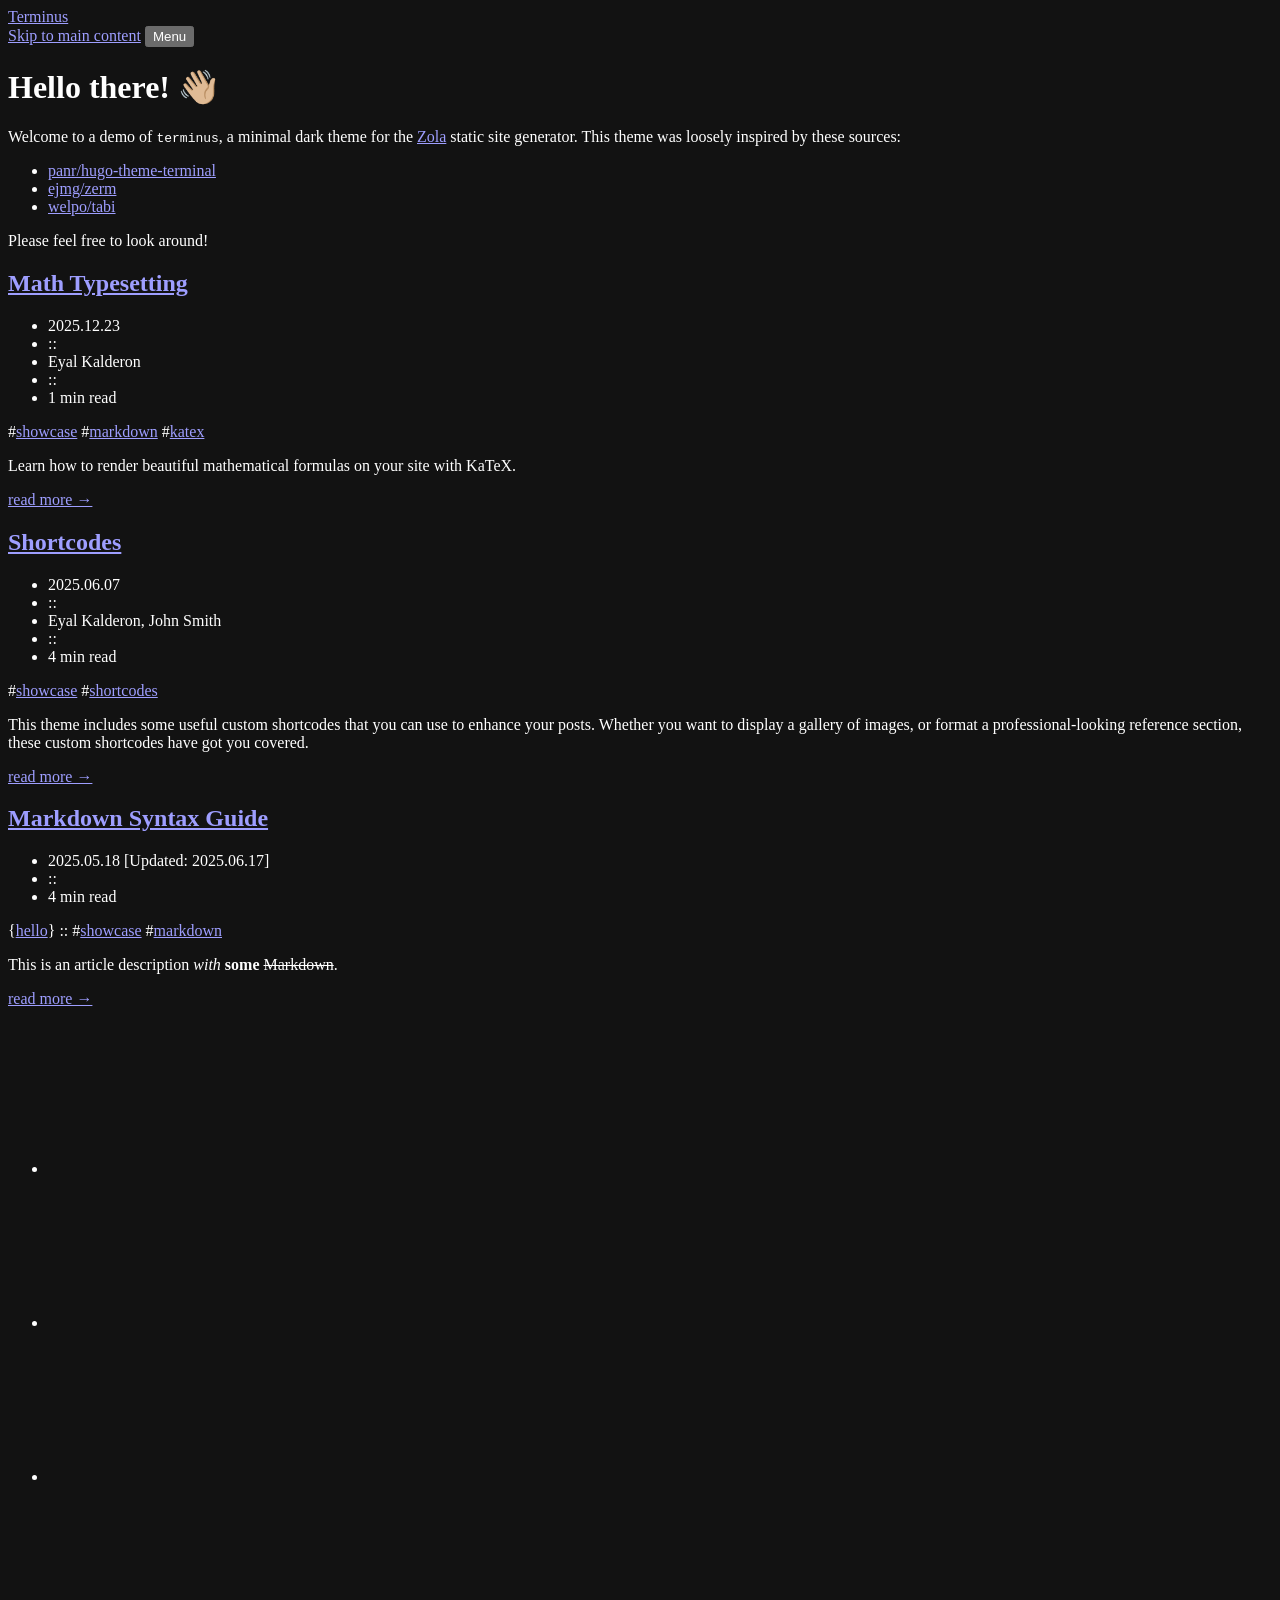
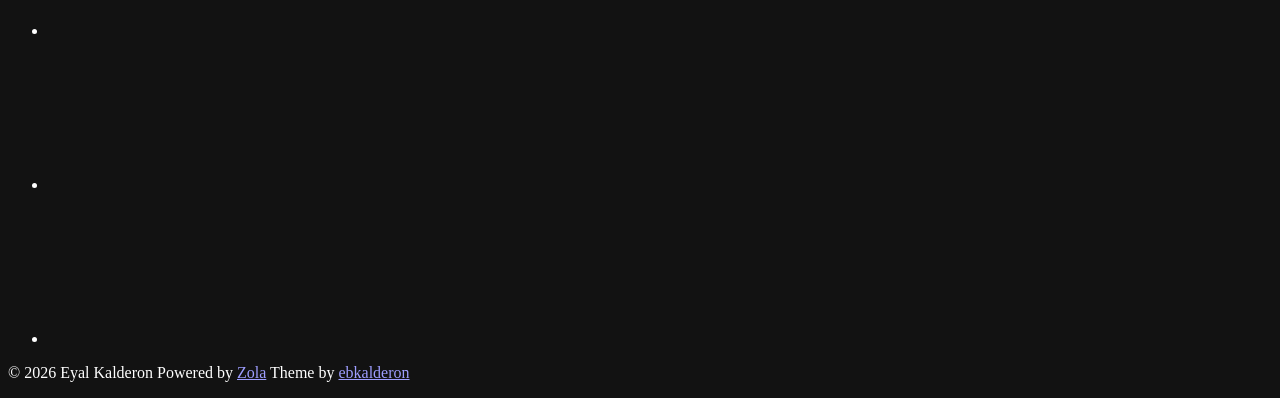
<file: index.html>
<!doctype html>
<html lang="en">

<head>
    <meta charset="utf-8">
    <meta name="viewport" content="width=device-width, initial-scale=1">
    <meta http-equiv="Content-Security-Policy" content="default-src 'self'; img-src 'self' data:; style-src-attr 'unsafe-inline'; base-uri 'self'; connect-src 'self' cloudflareinsights.com; form-action 'self'; script-src 'self' static.cloudflareinsights.com 'sha512-8DS7rgIrAmghBFwoOTujcf6D9rXvH8xm8JQ1Ja01h9QX8EzXldiszufYa4IFfKdLUKTTrnSFXLDkUEOTrZQ8Qg=='">

    <title>Terminus</title>

    <link rel="preload" href="https://eyalkalderon.com/terminus/fonts/FiraCode-Regular.woff2" as="font" type="font/woff2" crossorigin="anonymous">
    <link rel="preload" href="https://eyalkalderon.com/terminus/fonts/FiraCode-Bold.woff2" as="font" type="font/woff2" crossorigin="anonymous">
    <link rel="stylesheet" href="https://eyalkalderon.com/terminus/css/style.css?h=56140d81a83dfdf8626c">
    <link rel="icon" href="data:image/svg+xml,<svg xmlns='http://www.w3.org/2000/svg' viewBox='0 0 100 100'><text y='.9em' font-size='90'>👨‍💻</text></svg>">
    <script src="https://eyalkalderon.com/terminus/js/auto-close-popover-on-resize.js?h=4ef87d6fc7b98b22e044" defer></script>

    <link rel="canonical" href="https://eyalkalderon.com/terminus/">
    <link rel="alternate" type="application/atom+xml" href="https://eyalkalderon.com/terminus/atom.xml" title="Terminus">
    
    <meta name="description" content="Demo website for the Terminus theme for Zola">
    <meta name="robots" content="index, follow">
    <meta name="theme-color" content="#211f1a">
    <meta name="color-scheme" content="dark">

    <meta property="og:title" content="Terminus">
    <meta property="og:type" content="website">
    <meta property="og:url" content="https://eyalkalderon.com/terminus/">
    <meta property="og:description" content="Demo website for the Terminus theme for Zola">
    <meta property="og:site_name" content="Terminus">
    <meta property="og:updated_time" content="2026-05-26T20:52:33.777182562+00:00">
    <meta name="fediverse:creator" content="@ebkalderon@hachyderm.io">
</head>

<body class="layout-center" data-theme="terminus">
    <header class="header">
        <div class="header-container">
            <span class="header-logo-container">
                <a href="https://eyalkalderon.com/terminus">
                    <span class="logo">Terminus</span>
                </a>
            </span>
        </div>
        <nav class="main-menu" aria-label="Main Menu">
            <a class="skip-to-content" href="#main">Skip to main content</a>
            <button class="main-menu-dropdown-button" popovertarget="nav-menu">Menu</button>
            <ul id="nav-menu" class="main-menu-items" aria-label="Site Navigation" popover>
                <li><a href="https://eyalkalderon.com/terminus/blog/">blog</a></li>
                <li><a href="https://eyalkalderon.com/terminus/archive/">archive</a></li>
                <li><a href="https://eyalkalderon.com/terminus/tags/">tags</a></li>
                <li><a href="https://eyalkalderon.com/terminus/projects/">projects</a></li>
                <li><a href="https://github.com/ebkalderon/terminus" target="_blank">github</a></li>
            </ul>
        </nav>
    </header>
    <main id="main">
        <header class="content framed">
            <h1 id="hello-there-wave">Hello there! 👋🏼</h1>
            <p>Welcome to a demo of <code>terminus</code>, a minimal dark theme for the
            <a rel="external" href="https://www.getzola.org/">Zola</a> static site generator. This theme was loosely
            inspired by these sources:</p>
            <ul>
            <li><a rel="external" href="https://github.com/panr/hugo-theme-terminal">panr/hugo-theme-terminal</a></li>
            <li><a rel="external" href="https://github.com/ejmg/zerm">ejmg/zerm</a></li>
            <li><a rel="external" href="https://github.com/welpo/tabi">welpo/tabi</a></li>
            </ul>
            <p>Please feel free to look around!</p>
        </header>
        <article class="post">
            <header>
                <h2 class="post-title">
                    <a href="https://eyalkalderon.com/terminus/blog/math-typesetting/">Math Typesetting</a>
                </h2>
                <ul class="post-meta hidden">
                    <li title="Published on 2025-12-23"><time datetime="2025-12-23">2025.12.23</time></li>
                    <li role="separator" aria-hidden="true">::</li>
                    <li title="Authors">Eyal Kalderon</li>
                    <li role="separator" aria-hidden="true">::</li>
                    <li title="180 words"><time datetime="PT1M">1 min</time> read</li>
                </ul>
                <div class="post-tags">
                    <span>#<a href="https://eyalkalderon.com/terminus/tags/showcase/">showcase</a></span>
                    <span>#<a href="https://eyalkalderon.com/terminus/tags/markdown/">markdown</a></span>
                    <span>#<a href="https://eyalkalderon.com/terminus/tags/katex/">katex</a></span>
                </div>
            </header>
            <p>Learn how to render beautiful mathematical formulas on your site with KaTeX.</p>
            <a class="read-more" href="https://eyalkalderon.com/terminus/blog/math-typesetting/" aria-label="Read more about Math Typesetting">read more →</a>
        </article>
        <article class="post">
            <header>
                <h2 class="post-title">
                    <a href="https://eyalkalderon.com/terminus/blog/shortcodes/">Shortcodes</a>
                </h2>
                <ul class="post-meta hidden">
                    <li title="Published on 2025-06-07"><time datetime="2025-06-07">2025.06.07</time></li>
                    <li role="separator" aria-hidden="true">::</li>
                    <li title="Authors">Eyal Kalderon, John Smith</li>
                    <li role="separator" aria-hidden="true">::</li>
                    <li title="762 words"><time datetime="PT4M">4 min</time> read</li>
                </ul>
                <div class="post-tags">
                    <span>#<a href="https://eyalkalderon.com/terminus/tags/showcase/">showcase</a></span>
                    <span>#<a href="https://eyalkalderon.com/terminus/tags/shortcodes/">shortcodes</a></span>
                </div>
            </header>
            <p>This theme includes some useful custom shortcodes that you can use to enhance
        your posts. Whether you want to display a gallery of images, or format a
        professional-looking reference section, these custom shortcodes have got you
        covered.</p>
            <a class="read-more" href="https://eyalkalderon.com/terminus/blog/shortcodes/#continue-reading" aria-label="Read more about Shortcodes">read more →</a>
        </article>
        <article class="post">
            <header>
                <h2 class="post-title">
                    <a href="https://eyalkalderon.com/terminus/blog/markdown/">Markdown Syntax Guide</a>
                </h2>
                <ul class="post-meta hidden">
                    <li title="Published on 2025-05-18, last updated 2025-06-17"><time datetime="2025-05-18">2025.05.18</time>&nbsp;[Updated: <time datetime="2025-06-17">2025.06.17</time>]</li>
                    <li role="separator" aria-hidden="true">::</li>
                    <li title="607 words"><time datetime="PT4M">4 min</time> read</li>
                </ul>
                <div class="post-tags">
                    <span>&lbrace;<a href="https://eyalkalderon.com/terminus/categories/hello/">hello</a>&rbrace;</span>
                    <span role="separator">::</span>
                    <span>#<a href="https://eyalkalderon.com/terminus/tags/showcase/">showcase</a></span>
                    <span>#<a href="https://eyalkalderon.com/terminus/tags/markdown/">markdown</a></span>
                </div>
            </header>
            <p>This is an article description <em>with</em> <strong>some</strong> <del>Markdown</del>.</p>
            <a class="read-more" href="https://eyalkalderon.com/terminus/blog/markdown/" aria-label="Read more about Markdown Syntax Guide">read more →</a>
        </article>
    </main>
    <footer class="footer">
        <address class="socials">
            <ul>
                <li>
                    <a class="social-link" href="https://eyalkalderon.com/terminus/atom.xml" title="atom feed">
                        <svg role="img" aria-label="atom feed">
                            <use href="https://eyalkalderon.com/terminus/images/social_icons/rss.svg#icon" aria-hidden="true" />
                        </svg>
                    </a>
                </li>
                <li>
                    <a class="social-link" rel="me" href="mailto:hello@example.com" title="email">
                        <svg role="img" aria-label="email">
                            <use href="https://eyalkalderon.com/terminus/images/social_icons/email.svg#icon" aria-hidden="true" />
                        </svg>
                    </a>
                </li>
                <li>
                    <a class="social-link" rel="me" href="https://github.com/ebkalderon" title="github">
                        <svg role="img" aria-label="github">
                            <use href="https://eyalkalderon.com/terminus/images/social_icons/github.svg#icon" aria-hidden="true" />
                        </svg>
                    </a>
                </li>
                <li>
                    <a class="social-link" rel="me" href="https://www.linkedin.com/in/ebkalderon" title="linkedin">
                        <svg role="img" aria-label="linkedin">
                            <use href="https://eyalkalderon.com/terminus/images/social_icons/linkedin.svg#icon" aria-hidden="true" />
                        </svg>
                    </a>
                </li>
                <li>
                    <a class="social-link" rel="me" href="https://hachyderm.io/@ebkalderon" title="mastodon">
                        <svg role="img" aria-label="mastodon">
                            <use href="https://eyalkalderon.com/terminus/images/social_icons/mastodon.svg#icon" aria-hidden="true" />
                        </svg>
                    </a>
                </li>
                <li>
                    <a class="social-link" rel="me" href="https://keyoxide.org/d5ad5bd47835b0f0b0c3046c00ab4c0942dcba25" title="keyoxide">
                        <svg role="img" aria-label="keyoxide">
                            <use href="https://eyalkalderon.com/terminus/images/social_icons/keyoxide.svg#icon" aria-hidden="true" />
                        </svg>
                    </a>
                </li>
            </ul>
        </address>
        <p class="copyright">
            <span>© <time>2026</time> Eyal Kalderon</span>
            <span>Powered by <a href="https://www.getzola.org">Zola</a></span>
            <span>Theme by <a href="https://eyalkalderon.com">ebkalderon</a></span>
        </p>
    </footer>
</body>

</html>
</file>
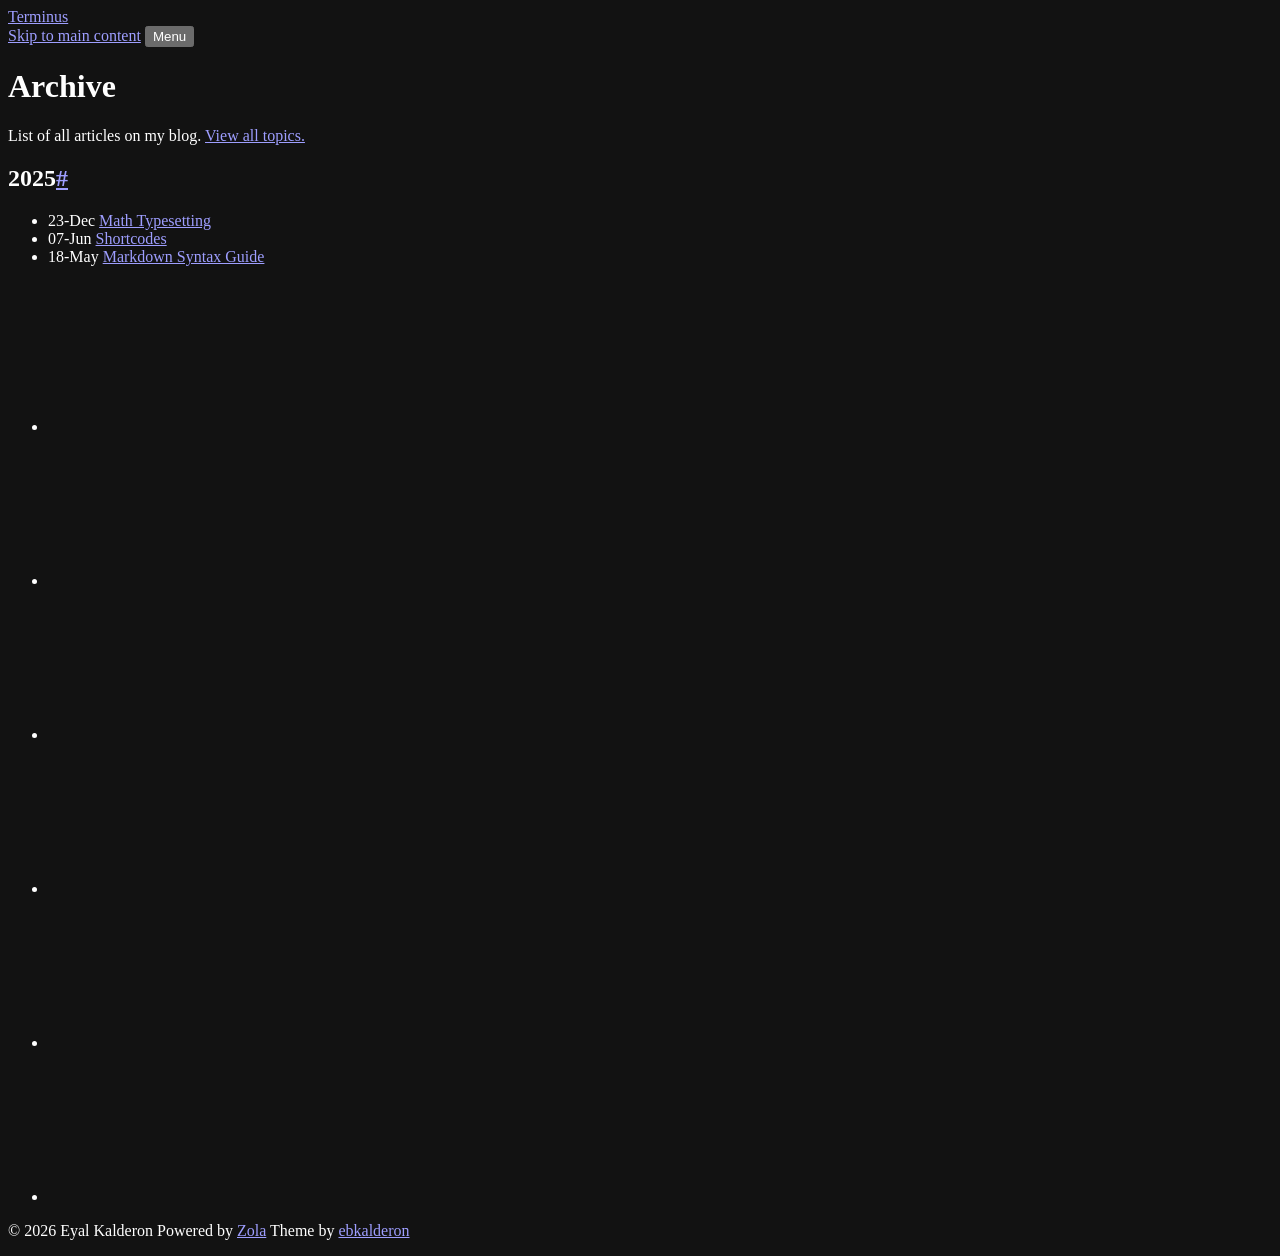
<file: archive/index.html>
<!doctype html>
<html lang="en">

<head>
    <meta charset="utf-8">
    <meta name="viewport" content="width=device-width, initial-scale=1">
    <meta http-equiv="Content-Security-Policy" content="default-src 'self'; img-src 'self' data:; style-src-attr 'unsafe-inline'; base-uri 'self'; connect-src 'self' cloudflareinsights.com; form-action 'self'; script-src 'self' static.cloudflareinsights.com 'sha512-8DS7rgIrAmghBFwoOTujcf6D9rXvH8xm8JQ1Ja01h9QX8EzXldiszufYa4IFfKdLUKTTrnSFXLDkUEOTrZQ8Qg=='">

    <title>Archive | Terminus</title>

    <link rel="preload" href="https://eyalkalderon.com/terminus/fonts/FiraCode-Regular.woff2" as="font" type="font/woff2" crossorigin="anonymous">
    <link rel="preload" href="https://eyalkalderon.com/terminus/fonts/FiraCode-Bold.woff2" as="font" type="font/woff2" crossorigin="anonymous">
    <link rel="stylesheet" href="https://eyalkalderon.com/terminus/css/style.css?h=56140d81a83dfdf8626c">
    <link rel="icon" href="data:image/svg+xml,<svg xmlns='http://www.w3.org/2000/svg' viewBox='0 0 100 100'><text y='.9em' font-size='90'>👨‍💻</text></svg>">
    <script src="https://eyalkalderon.com/terminus/js/auto-close-popover-on-resize.js?h=4ef87d6fc7b98b22e044" defer></script>

    <link rel="canonical" href="https://eyalkalderon.com/terminus/archive/">
    <link rel="alternate" type="application/atom+xml" href="https://eyalkalderon.com/terminus/atom.xml" title="Terminus">
    
    <meta name="description" content="Demo website for the Terminus theme for Zola">
    <meta name="robots" content="index, follow">
    <meta name="theme-color" content="#211f1a">
    <meta name="color-scheme" content="dark">

    <meta property="og:title" content="Archive">
    <meta property="og:type" content="website">
    <meta property="og:url" content="https://eyalkalderon.com/terminus/archive/">
    <meta property="og:description" content="Demo website for the Terminus theme for Zola">
    <meta property="og:site_name" content="Terminus">
    <meta property="og:updated_time" content="2026-05-26T20:52:33.777182562+00:00">
    <meta name="fediverse:creator" content="@ebkalderon@hachyderm.io">
</head>

<body class="layout-center" data-theme="terminus">
    <header class="header">
        <div class="header-container">
            <span class="header-logo-container">
                <a href="https://eyalkalderon.com/terminus">
                    <span class="logo">Terminus</span>
                </a>
            </span>
        </div>
        <nav class="main-menu" aria-label="Main Menu">
            <a class="skip-to-content" href="#main">Skip to main content</a>
            <button class="main-menu-dropdown-button" popovertarget="nav-menu">Menu</button>
            <ul id="nav-menu" class="main-menu-items" aria-label="Site Navigation" popover>
                <li><a href="https://eyalkalderon.com/terminus/blog/">blog</a></li>
                <li><a href="https://eyalkalderon.com/terminus/archive/">archive</a></li>
                <li><a href="https://eyalkalderon.com/terminus/tags/">tags</a></li>
                <li><a href="https://eyalkalderon.com/terminus/projects/">projects</a></li>
                <li><a href="https://github.com/ebkalderon/terminus" target="_blank">github</a></li>
            </ul>
        </nav>
    </header>
    <main id="main">
        <header class="content">
            <h1 id="archive">Archive</h1>
            <p>List of all articles on my blog. <a href="/terminus/categories/">View all topics.</a></p>
        </header>
        <section class="archive-year">
            <h2 id="2025"><time>2025</time><a class="post-anchor" href="#2025" aria-label="Posts from 2025"><span aria-hidden="true">#</span></a></h2>
            <ul>
                <li>
                    <time datetime="2025-12-23" title="Published on 2025-12-23">23-Dec</time>
                    <a href="https://eyalkalderon.com/terminus/blog/math-typesetting/">Math Typesetting</a>
                </li>
                <li>
                    <time datetime="2025-06-07" title="Published on 2025-06-07">07-Jun</time>
                    <a href="https://eyalkalderon.com/terminus/blog/shortcodes/">Shortcodes</a>
                </li>
                <li>
                    <time datetime="2025-05-18" title="Published on 2025-05-18, last updated 2025-06-17">18-May</time>
                    <a href="https://eyalkalderon.com/terminus/blog/markdown/">Markdown Syntax Guide</a>
                </li>
            </ul>
        </section>
    </main>
    <footer class="footer">
        <address class="socials">
            <ul>
                <li>
                    <a class="social-link" href="https://eyalkalderon.com/terminus/atom.xml" title="atom feed">
                        <svg role="img" aria-label="atom feed">
                            <use href="https://eyalkalderon.com/terminus/images/social_icons/rss.svg#icon" aria-hidden="true" />
                        </svg>
                    </a>
                </li>
                <li>
                    <a class="social-link" rel="me" href="mailto:hello@example.com" title="email">
                        <svg role="img" aria-label="email">
                            <use href="https://eyalkalderon.com/terminus/images/social_icons/email.svg#icon" aria-hidden="true" />
                        </svg>
                    </a>
                </li>
                <li>
                    <a class="social-link" rel="me" href="https://github.com/ebkalderon" title="github">
                        <svg role="img" aria-label="github">
                            <use href="https://eyalkalderon.com/terminus/images/social_icons/github.svg#icon" aria-hidden="true" />
                        </svg>
                    </a>
                </li>
                <li>
                    <a class="social-link" rel="me" href="https://www.linkedin.com/in/ebkalderon" title="linkedin">
                        <svg role="img" aria-label="linkedin">
                            <use href="https://eyalkalderon.com/terminus/images/social_icons/linkedin.svg#icon" aria-hidden="true" />
                        </svg>
                    </a>
                </li>
                <li>
                    <a class="social-link" rel="me" href="https://hachyderm.io/@ebkalderon" title="mastodon">
                        <svg role="img" aria-label="mastodon">
                            <use href="https://eyalkalderon.com/terminus/images/social_icons/mastodon.svg#icon" aria-hidden="true" />
                        </svg>
                    </a>
                </li>
                <li>
                    <a class="social-link" rel="me" href="https://keyoxide.org/d5ad5bd47835b0f0b0c3046c00ab4c0942dcba25" title="keyoxide">
                        <svg role="img" aria-label="keyoxide">
                            <use href="https://eyalkalderon.com/terminus/images/social_icons/keyoxide.svg#icon" aria-hidden="true" />
                        </svg>
                    </a>
                </li>
            </ul>
        </address>
        <p class="copyright">
            <span>© <time>2026</time> Eyal Kalderon</span>
            <span>Powered by <a href="https://www.getzola.org">Zola</a></span>
            <span>Theme by <a href="https://eyalkalderon.com">ebkalderon</a></span>
        </p>
    </footer>
</body>

</html>
</file>
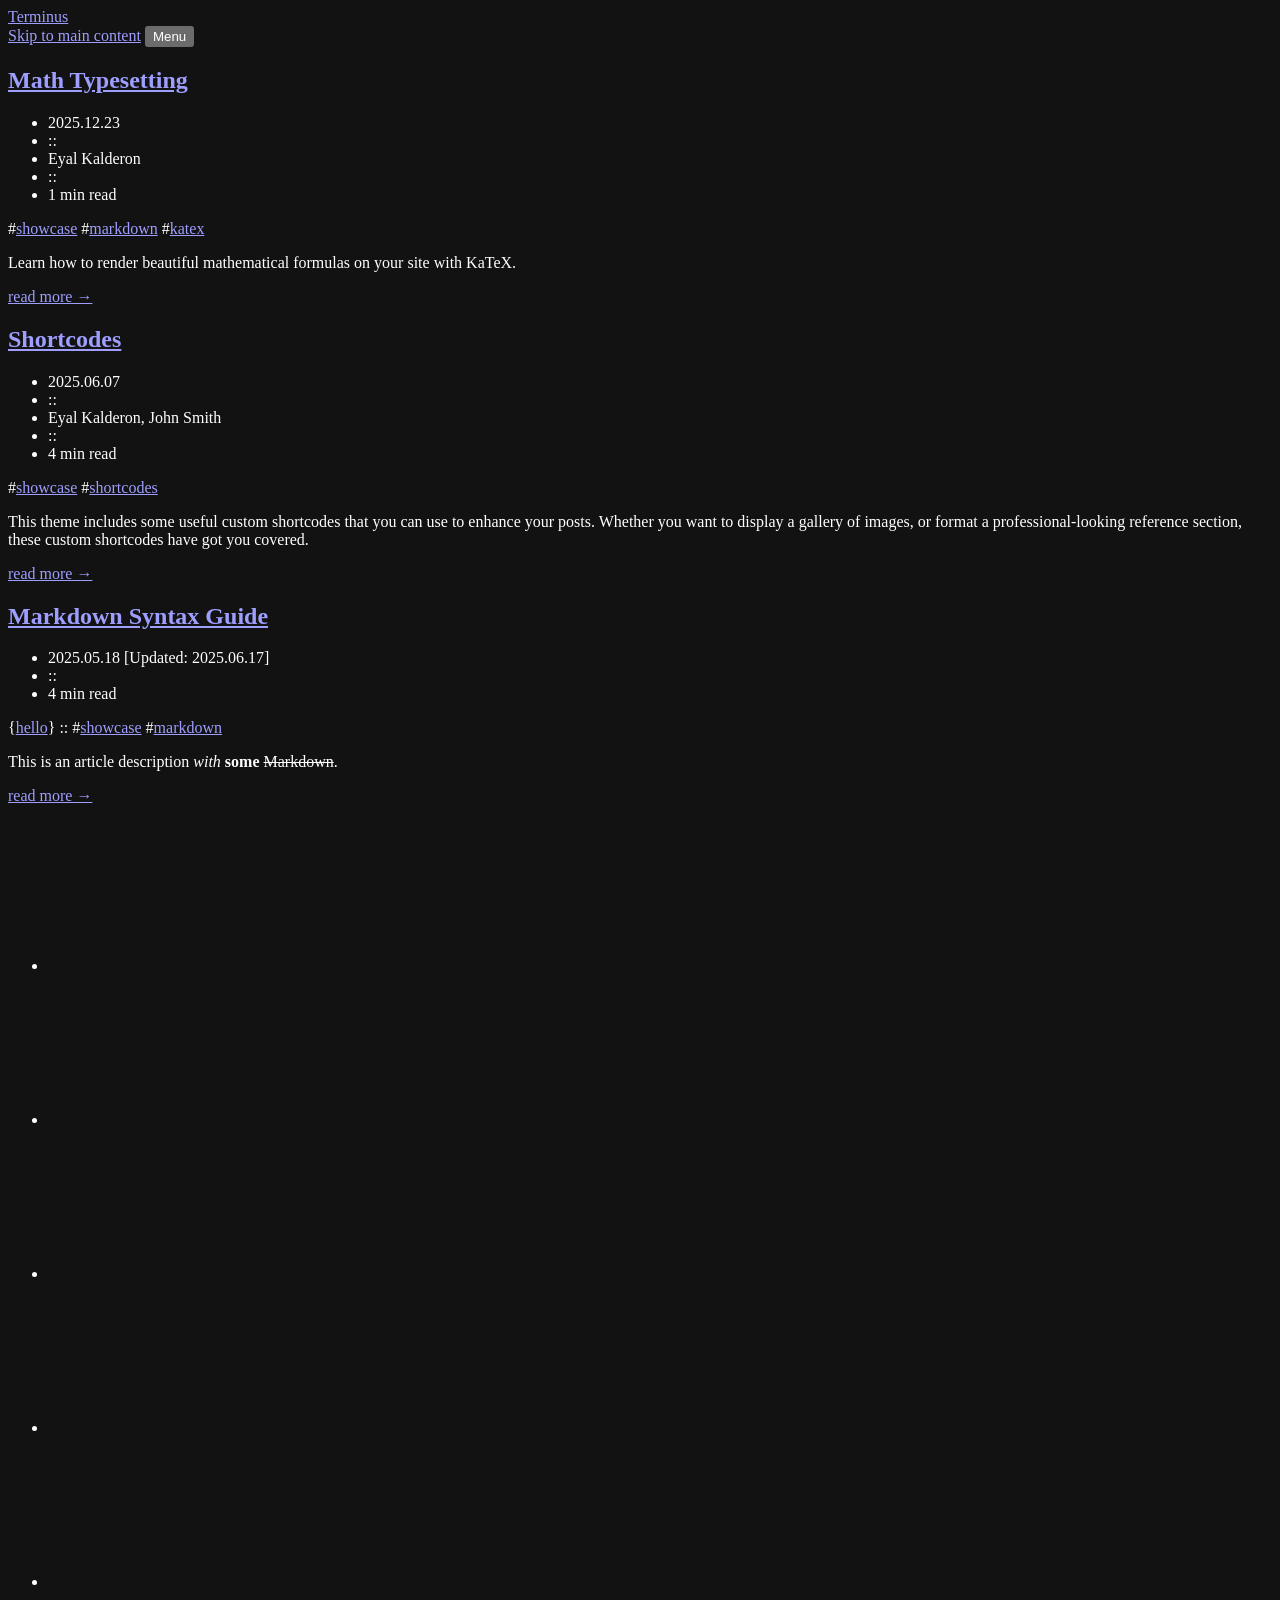
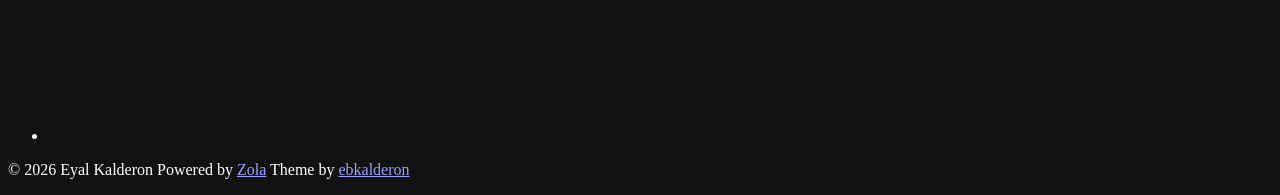
<file: blog/index.html>
<!doctype html>
<html lang="en">

<head>
    <meta charset="utf-8">
    <meta name="viewport" content="width=device-width, initial-scale=1">
    <meta http-equiv="Content-Security-Policy" content="default-src 'self'; img-src 'self' data:; style-src-attr 'unsafe-inline'; base-uri 'self'; connect-src 'self' cloudflareinsights.com; form-action 'self'; script-src 'self' static.cloudflareinsights.com 'sha512-8DS7rgIrAmghBFwoOTujcf6D9rXvH8xm8JQ1Ja01h9QX8EzXldiszufYa4IFfKdLUKTTrnSFXLDkUEOTrZQ8Qg=='">

    <title>Blog | Terminus</title>

    <link rel="preload" href="https://eyalkalderon.com/terminus/fonts/FiraCode-Regular.woff2" as="font" type="font/woff2" crossorigin="anonymous">
    <link rel="preload" href="https://eyalkalderon.com/terminus/fonts/FiraCode-Bold.woff2" as="font" type="font/woff2" crossorigin="anonymous">
    <link rel="stylesheet" href="https://eyalkalderon.com/terminus/css/style.css?h=56140d81a83dfdf8626c">
    <link rel="icon" href="data:image/svg+xml,<svg xmlns='http://www.w3.org/2000/svg' viewBox='0 0 100 100'><text y='.9em' font-size='90'>👨‍💻</text></svg>">
    <script src="https://eyalkalderon.com/terminus/js/auto-close-popover-on-resize.js?h=4ef87d6fc7b98b22e044" defer></script>
    <script src="https://eyalkalderon.com/terminus/js/copy-code-to-clipboard.js?h=6eec6d5a29e934c1de32" defer></script>

    <link rel="canonical" href="https://eyalkalderon.com/terminus/blog/">
    <link rel="alternate" type="application/atom+xml" href="https://eyalkalderon.com/terminus/atom.xml" title="Terminus">
    
    <meta name="description" content="Blog section of the Terminus demo website">
    <meta name="robots" content="index, follow">
    <meta name="theme-color" content="#211f1a">
    <meta name="color-scheme" content="dark">

    <meta property="og:title" content="Blog">
    <meta property="og:type" content="website">
    <meta property="og:url" content="https://eyalkalderon.com/terminus/blog/">
    <meta property="og:description" content="Blog section of the Terminus demo website">
    <meta property="og:site_name" content="Terminus">
    <meta property="og:updated_time" content="2026-05-26T20:52:33.777182562+00:00">
    <meta name="fediverse:creator" content="@ebkalderon@hachyderm.io">
</head>

<body class="layout-center" data-theme="terminus">
    <header class="header">
        <div class="header-container">
            <span class="header-logo-container">
                <a href="https://eyalkalderon.com/terminus">
                    <span class="logo">Terminus</span>
                </a>
            </span>
        </div>
        <nav class="main-menu" aria-label="Main Menu">
            <a class="skip-to-content" href="#main">Skip to main content</a>
            <button class="main-menu-dropdown-button" popovertarget="nav-menu">Menu</button>
            <ul id="nav-menu" class="main-menu-items" aria-label="Site Navigation" popover>
                <li><a href="https://eyalkalderon.com/terminus/blog/">blog</a></li>
                <li><a href="https://eyalkalderon.com/terminus/archive/">archive</a></li>
                <li><a href="https://eyalkalderon.com/terminus/tags/">tags</a></li>
                <li><a href="https://eyalkalderon.com/terminus/projects/">projects</a></li>
                <li><a href="https://github.com/ebkalderon/terminus" target="_blank">github</a></li>
            </ul>
        </nav>
    </header>
    <main id="main">
        <article class="post">
            <header>
                <h2 class="post-title">
                    <a href="https://eyalkalderon.com/terminus/blog/math-typesetting/">Math Typesetting</a>
                </h2>
                <ul class="post-meta hidden">
                    <li title="Published on 2025-12-23"><time datetime="2025-12-23">2025.12.23</time></li>
                    <li role="separator" aria-hidden="true">::</li>
                    <li title="Authors">Eyal Kalderon</li>
                    <li role="separator" aria-hidden="true">::</li>
                    <li title="180 words"><time datetime="PT1M">1 min</time> read</li>
                </ul>
                <div class="post-tags">
                    <span>#<a href="https://eyalkalderon.com/terminus/tags/showcase/">showcase</a></span>
                    <span>#<a href="https://eyalkalderon.com/terminus/tags/markdown/">markdown</a></span>
                    <span>#<a href="https://eyalkalderon.com/terminus/tags/katex/">katex</a></span>
                </div>
            </header>
            <p>Learn how to render beautiful mathematical formulas on your site with KaTeX.</p>
            <a class="read-more" href="https://eyalkalderon.com/terminus/blog/math-typesetting/" aria-label="Read more about Math Typesetting">read more →</a>
        </article>
        <article class="post">
            <header>
                <h2 class="post-title">
                    <a href="https://eyalkalderon.com/terminus/blog/shortcodes/">Shortcodes</a>
                </h2>
                <ul class="post-meta hidden">
                    <li title="Published on 2025-06-07"><time datetime="2025-06-07">2025.06.07</time></li>
                    <li role="separator" aria-hidden="true">::</li>
                    <li title="Authors">Eyal Kalderon, John Smith</li>
                    <li role="separator" aria-hidden="true">::</li>
                    <li title="762 words"><time datetime="PT4M">4 min</time> read</li>
                </ul>
                <div class="post-tags">
                    <span>#<a href="https://eyalkalderon.com/terminus/tags/showcase/">showcase</a></span>
                    <span>#<a href="https://eyalkalderon.com/terminus/tags/shortcodes/">shortcodes</a></span>
                </div>
            </header>
            <p>This theme includes some useful custom shortcodes that you can use to enhance
        your posts. Whether you want to display a gallery of images, or format a
        professional-looking reference section, these custom shortcodes have got you
        covered.</p>
            <a class="read-more" href="https://eyalkalderon.com/terminus/blog/shortcodes/#continue-reading" aria-label="Read more about Shortcodes">read more →</a>
        </article>
        <article class="post">
            <header>
                <h2 class="post-title">
                    <a href="https://eyalkalderon.com/terminus/blog/markdown/">Markdown Syntax Guide</a>
                </h2>
                <ul class="post-meta hidden">
                    <li title="Published on 2025-05-18, last updated 2025-06-17"><time datetime="2025-05-18">2025.05.18</time>&nbsp;[Updated: <time datetime="2025-06-17">2025.06.17</time>]</li>
                    <li role="separator" aria-hidden="true">::</li>
                    <li title="607 words"><time datetime="PT4M">4 min</time> read</li>
                </ul>
                <div class="post-tags">
                    <span>&lbrace;<a href="https://eyalkalderon.com/terminus/categories/hello/">hello</a>&rbrace;</span>
                    <span role="separator">::</span>
                    <span>#<a href="https://eyalkalderon.com/terminus/tags/showcase/">showcase</a></span>
                    <span>#<a href="https://eyalkalderon.com/terminus/tags/markdown/">markdown</a></span>
                </div>
            </header>
            <p>This is an article description <em>with</em> <strong>some</strong> <del>Markdown</del>.</p>
            <a class="read-more" href="https://eyalkalderon.com/terminus/blog/markdown/" aria-label="Read more about Markdown Syntax Guide">read more →</a>
        </article>
    </main>
    <footer class="footer">
        <address class="socials">
            <ul>
                <li>
                    <a class="social-link" href="https://eyalkalderon.com/terminus/atom.xml" title="atom feed">
                        <svg role="img" aria-label="atom feed">
                            <use href="https://eyalkalderon.com/terminus/images/social_icons/rss.svg#icon" aria-hidden="true" />
                        </svg>
                    </a>
                </li>
                <li>
                    <a class="social-link" rel="me" href="mailto:hello@example.com" title="email">
                        <svg role="img" aria-label="email">
                            <use href="https://eyalkalderon.com/terminus/images/social_icons/email.svg#icon" aria-hidden="true" />
                        </svg>
                    </a>
                </li>
                <li>
                    <a class="social-link" rel="me" href="https://github.com/ebkalderon" title="github">
                        <svg role="img" aria-label="github">
                            <use href="https://eyalkalderon.com/terminus/images/social_icons/github.svg#icon" aria-hidden="true" />
                        </svg>
                    </a>
                </li>
                <li>
                    <a class="social-link" rel="me" href="https://www.linkedin.com/in/ebkalderon" title="linkedin">
                        <svg role="img" aria-label="linkedin">
                            <use href="https://eyalkalderon.com/terminus/images/social_icons/linkedin.svg#icon" aria-hidden="true" />
                        </svg>
                    </a>
                </li>
                <li>
                    <a class="social-link" rel="me" href="https://hachyderm.io/@ebkalderon" title="mastodon">
                        <svg role="img" aria-label="mastodon">
                            <use href="https://eyalkalderon.com/terminus/images/social_icons/mastodon.svg#icon" aria-hidden="true" />
                        </svg>
                    </a>
                </li>
                <li>
                    <a class="social-link" rel="me" href="https://keyoxide.org/d5ad5bd47835b0f0b0c3046c00ab4c0942dcba25" title="keyoxide">
                        <svg role="img" aria-label="keyoxide">
                            <use href="https://eyalkalderon.com/terminus/images/social_icons/keyoxide.svg#icon" aria-hidden="true" />
                        </svg>
                    </a>
                </li>
            </ul>
        </address>
        <p class="copyright">
            <span>© <time>2026</time> Eyal Kalderon</span>
            <span>Powered by <a href="https://www.getzola.org">Zola</a></span>
            <span>Theme by <a href="https://eyalkalderon.com">ebkalderon</a></span>
        </p>
    </footer>
</body>

</html>
</file>
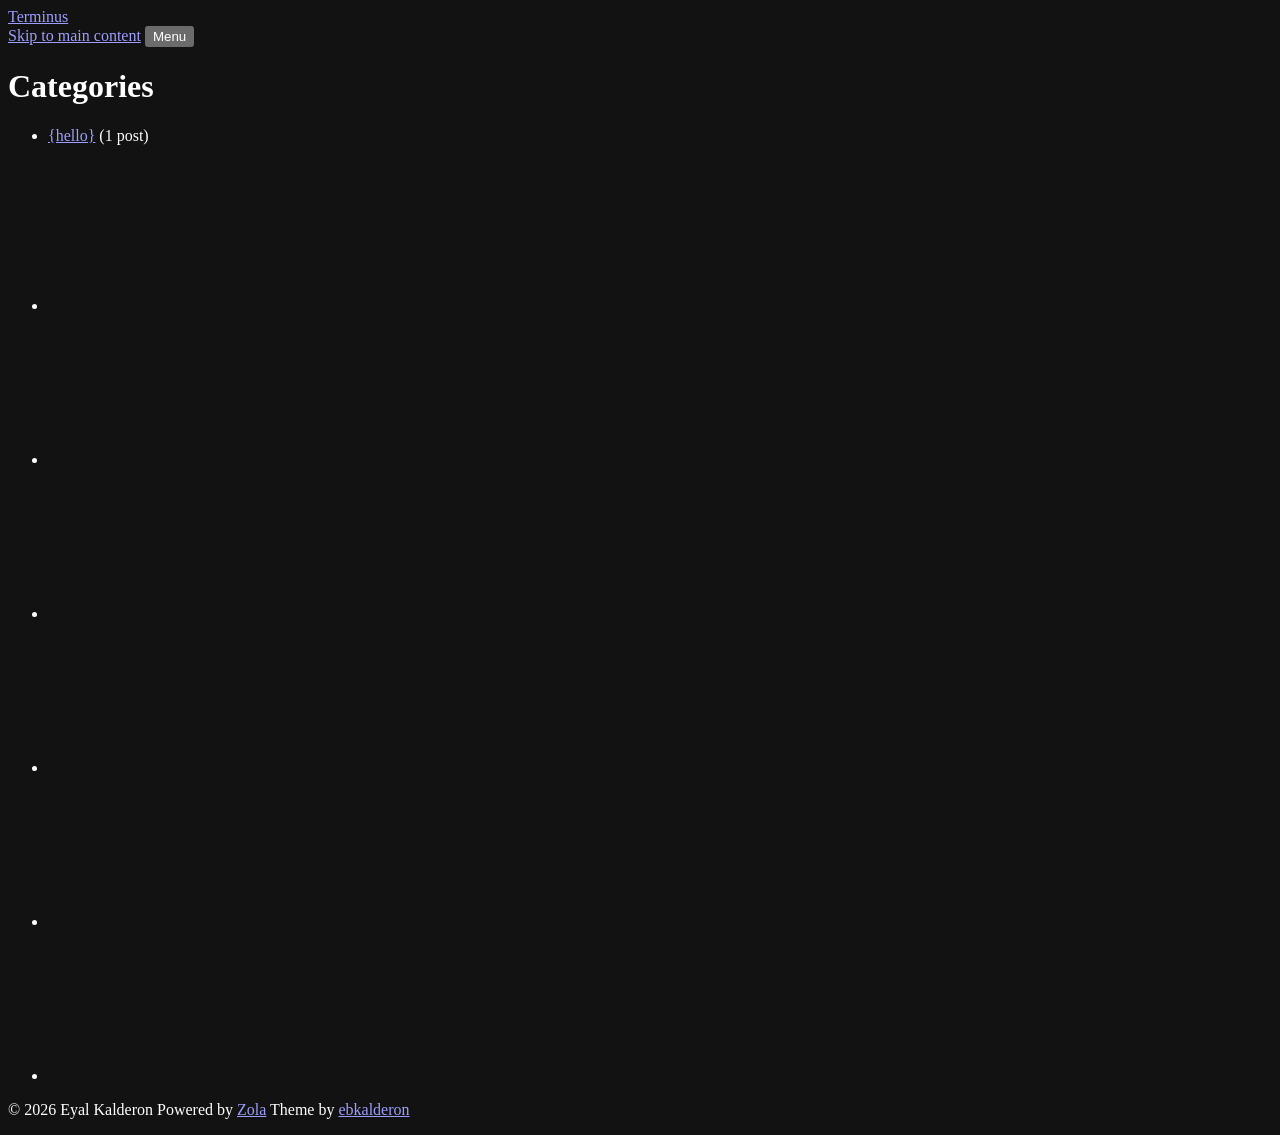
<file: categories/index.html>
<!doctype html>
<html lang="en">

<head>
    <meta charset="utf-8">
    <meta name="viewport" content="width=device-width, initial-scale=1">
    <meta http-equiv="Content-Security-Policy" content="default-src 'self'; img-src 'self' data:; style-src-attr 'unsafe-inline'; base-uri 'self'; connect-src 'self' cloudflareinsights.com; form-action 'self'; script-src 'self' static.cloudflareinsights.com 'sha512-8DS7rgIrAmghBFwoOTujcf6D9rXvH8xm8JQ1Ja01h9QX8EzXldiszufYa4IFfKdLUKTTrnSFXLDkUEOTrZQ8Qg=='">

    <title>Categories | Terminus</title>

    <link rel="preload" href="https://eyalkalderon.com/terminus/fonts/FiraCode-Regular.woff2" as="font" type="font/woff2" crossorigin="anonymous">
    <link rel="preload" href="https://eyalkalderon.com/terminus/fonts/FiraCode-Bold.woff2" as="font" type="font/woff2" crossorigin="anonymous">
    <link rel="stylesheet" href="https://eyalkalderon.com/terminus/css/style.css?h=56140d81a83dfdf8626c">
    <link rel="icon" href="data:image/svg+xml,<svg xmlns='http://www.w3.org/2000/svg' viewBox='0 0 100 100'><text y='.9em' font-size='90'>👨‍💻</text></svg>">
    <script src="https://eyalkalderon.com/terminus/js/auto-close-popover-on-resize.js?h=4ef87d6fc7b98b22e044" defer></script>

    <link rel="canonical" href="https://eyalkalderon.com/terminus/categories/">
    <link rel="alternate" type="application/atom+xml" href="https://eyalkalderon.com/terminus/atom.xml" title="Terminus">
    
    <meta name="description" content="Demo website for the Terminus theme for Zola">
    <meta name="robots" content="index, follow">
    <meta name="theme-color" content="#211f1a">
    <meta name="color-scheme" content="dark">

    <meta property="og:title" content="Categories">
    <meta property="og:type" content="website">
    <meta property="og:url" content="https://eyalkalderon.com/terminus/categories/">
    <meta property="og:description" content="Demo website for the Terminus theme for Zola">
    <meta property="og:site_name" content="Terminus">
    <meta property="og:updated_time" content="2026-05-26T20:52:33.777182562+00:00">
    <meta name="fediverse:creator" content="@ebkalderon@hachyderm.io">
</head>

<body class="layout-center" data-theme="terminus">
    <header class="header">
        <div class="header-container">
            <span class="header-logo-container">
                <a href="https://eyalkalderon.com/terminus">
                    <span class="logo">Terminus</span>
                </a>
            </span>
        </div>
        <nav class="main-menu" aria-label="Main Menu">
            <a class="skip-to-content" href="#main">Skip to main content</a>
            <button class="main-menu-dropdown-button" popovertarget="nav-menu">Menu</button>
            <ul id="nav-menu" class="main-menu-items" aria-label="Site Navigation" popover>
                <li><a href="https://eyalkalderon.com/terminus/blog/">blog</a></li>
                <li><a href="https://eyalkalderon.com/terminus/archive/">archive</a></li>
                <li><a href="https://eyalkalderon.com/terminus/tags/">tags</a></li>
                <li><a href="https://eyalkalderon.com/terminus/projects/">projects</a></li>
                <li><a href="https://github.com/ebkalderon/terminus" target="_blank">github</a></li>
            </ul>
        </nav>
    </header>
    <main id="main">
        <h1>Categories</h1>
        <ul class="taxonomy-list">
            <li><a href="https://eyalkalderon.com/terminus/categories/hello/">{hello}</a> (1 post)</li>
        </ul>
    </main>
    <footer class="footer">
        <address class="socials">
            <ul>
                <li>
                    <a class="social-link" href="https://eyalkalderon.com/terminus/atom.xml" title="atom feed">
                        <svg role="img" aria-label="atom feed">
                            <use href="https://eyalkalderon.com/terminus/images/social_icons/rss.svg#icon" aria-hidden="true" />
                        </svg>
                    </a>
                </li>
                <li>
                    <a class="social-link" rel="me" href="mailto:hello@example.com" title="email">
                        <svg role="img" aria-label="email">
                            <use href="https://eyalkalderon.com/terminus/images/social_icons/email.svg#icon" aria-hidden="true" />
                        </svg>
                    </a>
                </li>
                <li>
                    <a class="social-link" rel="me" href="https://github.com/ebkalderon" title="github">
                        <svg role="img" aria-label="github">
                            <use href="https://eyalkalderon.com/terminus/images/social_icons/github.svg#icon" aria-hidden="true" />
                        </svg>
                    </a>
                </li>
                <li>
                    <a class="social-link" rel="me" href="https://www.linkedin.com/in/ebkalderon" title="linkedin">
                        <svg role="img" aria-label="linkedin">
                            <use href="https://eyalkalderon.com/terminus/images/social_icons/linkedin.svg#icon" aria-hidden="true" />
                        </svg>
                    </a>
                </li>
                <li>
                    <a class="social-link" rel="me" href="https://hachyderm.io/@ebkalderon" title="mastodon">
                        <svg role="img" aria-label="mastodon">
                            <use href="https://eyalkalderon.com/terminus/images/social_icons/mastodon.svg#icon" aria-hidden="true" />
                        </svg>
                    </a>
                </li>
                <li>
                    <a class="social-link" rel="me" href="https://keyoxide.org/d5ad5bd47835b0f0b0c3046c00ab4c0942dcba25" title="keyoxide">
                        <svg role="img" aria-label="keyoxide">
                            <use href="https://eyalkalderon.com/terminus/images/social_icons/keyoxide.svg#icon" aria-hidden="true" />
                        </svg>
                    </a>
                </li>
            </ul>
        </address>
        <p class="copyright">
            <span>© <time>2026</time> Eyal Kalderon</span>
            <span>Powered by <a href="https://www.getzola.org">Zola</a></span>
            <span>Theme by <a href="https://eyalkalderon.com">ebkalderon</a></span>
        </p>
    </footer>
</body>

</html>
</file>
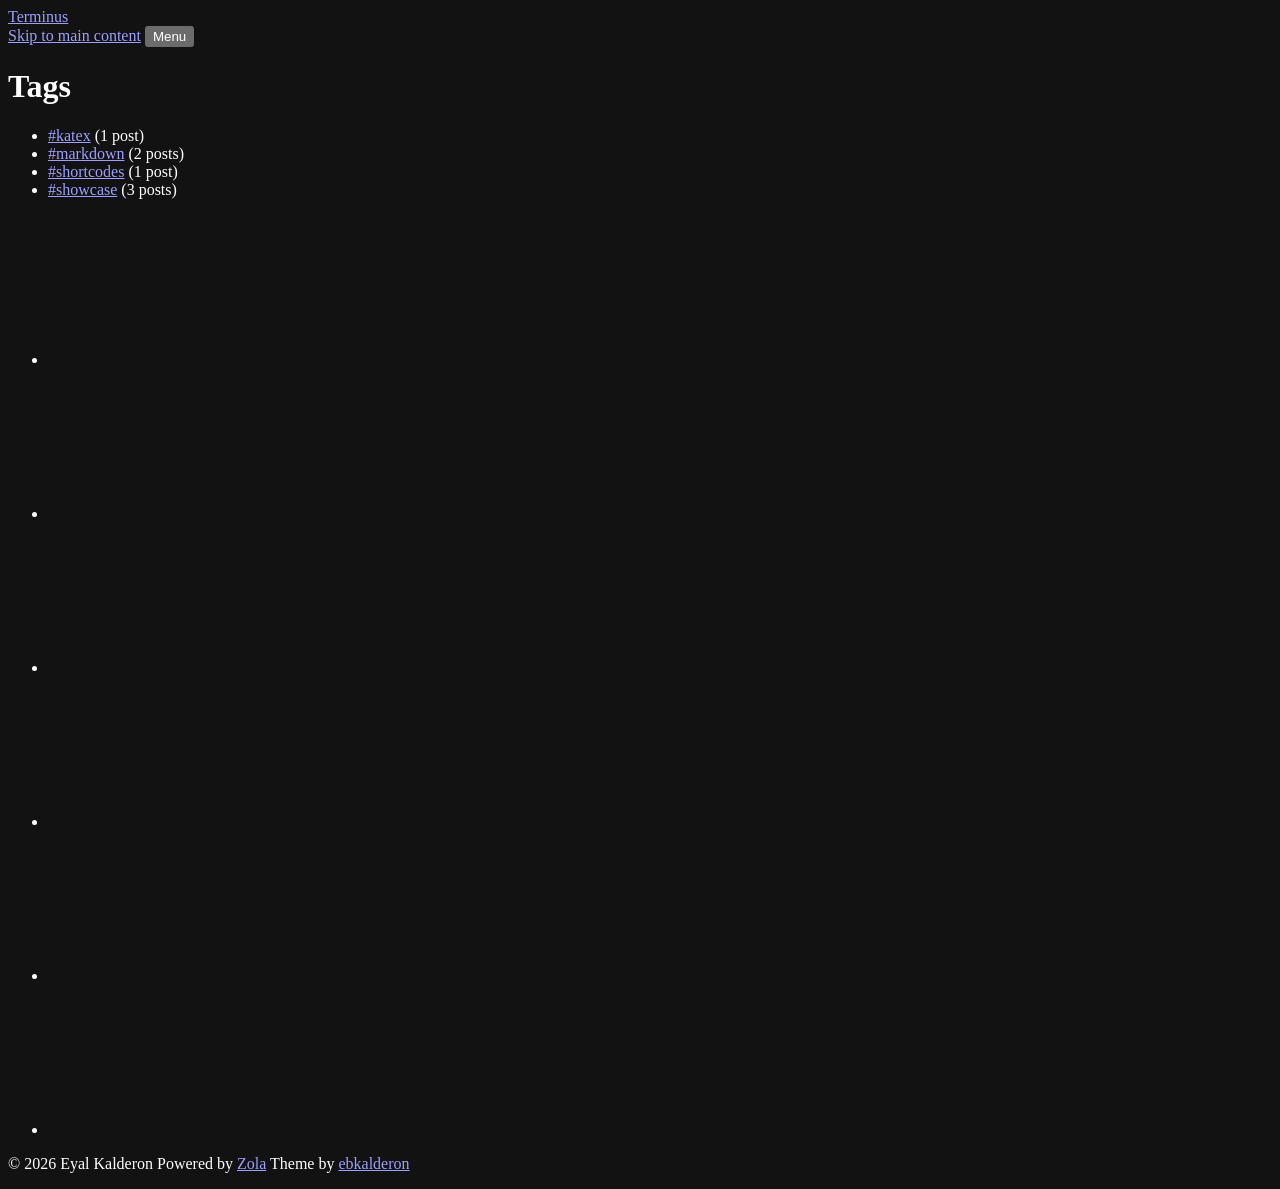
<file: tags/index.html>
<!doctype html>
<html lang="en">

<head>
    <meta charset="utf-8">
    <meta name="viewport" content="width=device-width, initial-scale=1">
    <meta http-equiv="Content-Security-Policy" content="default-src 'self'; img-src 'self' data:; style-src-attr 'unsafe-inline'; base-uri 'self'; connect-src 'self' cloudflareinsights.com; form-action 'self'; script-src 'self' static.cloudflareinsights.com 'sha512-8DS7rgIrAmghBFwoOTujcf6D9rXvH8xm8JQ1Ja01h9QX8EzXldiszufYa4IFfKdLUKTTrnSFXLDkUEOTrZQ8Qg=='">

    <title>Tags | Terminus</title>

    <link rel="preload" href="https://eyalkalderon.com/terminus/fonts/FiraCode-Regular.woff2" as="font" type="font/woff2" crossorigin="anonymous">
    <link rel="preload" href="https://eyalkalderon.com/terminus/fonts/FiraCode-Bold.woff2" as="font" type="font/woff2" crossorigin="anonymous">
    <link rel="stylesheet" href="https://eyalkalderon.com/terminus/css/style.css?h=56140d81a83dfdf8626c">
    <link rel="icon" href="data:image/svg+xml,<svg xmlns='http://www.w3.org/2000/svg' viewBox='0 0 100 100'><text y='.9em' font-size='90'>👨‍💻</text></svg>">
    <script src="https://eyalkalderon.com/terminus/js/auto-close-popover-on-resize.js?h=4ef87d6fc7b98b22e044" defer></script>

    <link rel="canonical" href="https://eyalkalderon.com/terminus/tags/">
    <link rel="alternate" type="application/atom+xml" href="https://eyalkalderon.com/terminus/atom.xml" title="Terminus">
    
    <meta name="description" content="Demo website for the Terminus theme for Zola">
    <meta name="robots" content="index, follow">
    <meta name="theme-color" content="#211f1a">
    <meta name="color-scheme" content="dark">

    <meta property="og:title" content="Tags">
    <meta property="og:type" content="website">
    <meta property="og:url" content="https://eyalkalderon.com/terminus/tags/">
    <meta property="og:description" content="Demo website for the Terminus theme for Zola">
    <meta property="og:site_name" content="Terminus">
    <meta property="og:updated_time" content="2026-05-26T20:52:33.777182562+00:00">
    <meta name="fediverse:creator" content="@ebkalderon@hachyderm.io">
</head>

<body class="layout-center" data-theme="terminus">
    <header class="header">
        <div class="header-container">
            <span class="header-logo-container">
                <a href="https://eyalkalderon.com/terminus">
                    <span class="logo">Terminus</span>
                </a>
            </span>
        </div>
        <nav class="main-menu" aria-label="Main Menu">
            <a class="skip-to-content" href="#main">Skip to main content</a>
            <button class="main-menu-dropdown-button" popovertarget="nav-menu">Menu</button>
            <ul id="nav-menu" class="main-menu-items" aria-label="Site Navigation" popover>
                <li><a href="https://eyalkalderon.com/terminus/blog/">blog</a></li>
                <li><a href="https://eyalkalderon.com/terminus/archive/">archive</a></li>
                <li><a href="https://eyalkalderon.com/terminus/tags/">tags</a></li>
                <li><a href="https://eyalkalderon.com/terminus/projects/">projects</a></li>
                <li><a href="https://github.com/ebkalderon/terminus" target="_blank">github</a></li>
            </ul>
        </nav>
    </header>
    <main id="main">
        <h1>Tags</h1>
        <ul class="taxonomy-list">
            <li><a href="https://eyalkalderon.com/terminus/tags/katex/">#katex</a> (1 post)</li>
            <li><a href="https://eyalkalderon.com/terminus/tags/markdown/">#markdown</a> (2 posts)</li>
            <li><a href="https://eyalkalderon.com/terminus/tags/shortcodes/">#shortcodes</a> (1 post)</li>
            <li><a href="https://eyalkalderon.com/terminus/tags/showcase/">#showcase</a> (3 posts)</li>
        </ul>
    </main>
    <footer class="footer">
        <address class="socials">
            <ul>
                <li>
                    <a class="social-link" href="https://eyalkalderon.com/terminus/atom.xml" title="atom feed">
                        <svg role="img" aria-label="atom feed">
                            <use href="https://eyalkalderon.com/terminus/images/social_icons/rss.svg#icon" aria-hidden="true" />
                        </svg>
                    </a>
                </li>
                <li>
                    <a class="social-link" rel="me" href="mailto:hello@example.com" title="email">
                        <svg role="img" aria-label="email">
                            <use href="https://eyalkalderon.com/terminus/images/social_icons/email.svg#icon" aria-hidden="true" />
                        </svg>
                    </a>
                </li>
                <li>
                    <a class="social-link" rel="me" href="https://github.com/ebkalderon" title="github">
                        <svg role="img" aria-label="github">
                            <use href="https://eyalkalderon.com/terminus/images/social_icons/github.svg#icon" aria-hidden="true" />
                        </svg>
                    </a>
                </li>
                <li>
                    <a class="social-link" rel="me" href="https://www.linkedin.com/in/ebkalderon" title="linkedin">
                        <svg role="img" aria-label="linkedin">
                            <use href="https://eyalkalderon.com/terminus/images/social_icons/linkedin.svg#icon" aria-hidden="true" />
                        </svg>
                    </a>
                </li>
                <li>
                    <a class="social-link" rel="me" href="https://hachyderm.io/@ebkalderon" title="mastodon">
                        <svg role="img" aria-label="mastodon">
                            <use href="https://eyalkalderon.com/terminus/images/social_icons/mastodon.svg#icon" aria-hidden="true" />
                        </svg>
                    </a>
                </li>
                <li>
                    <a class="social-link" rel="me" href="https://keyoxide.org/d5ad5bd47835b0f0b0c3046c00ab4c0942dcba25" title="keyoxide">
                        <svg role="img" aria-label="keyoxide">
                            <use href="https://eyalkalderon.com/terminus/images/social_icons/keyoxide.svg#icon" aria-hidden="true" />
                        </svg>
                    </a>
                </li>
            </ul>
        </address>
        <p class="copyright">
            <span>© <time>2026</time> Eyal Kalderon</span>
            <span>Powered by <a href="https://www.getzola.org">Zola</a></span>
            <span>Theme by <a href="https://eyalkalderon.com">ebkalderon</a></span>
        </p>
    </footer>
</body>

</html>
</file>
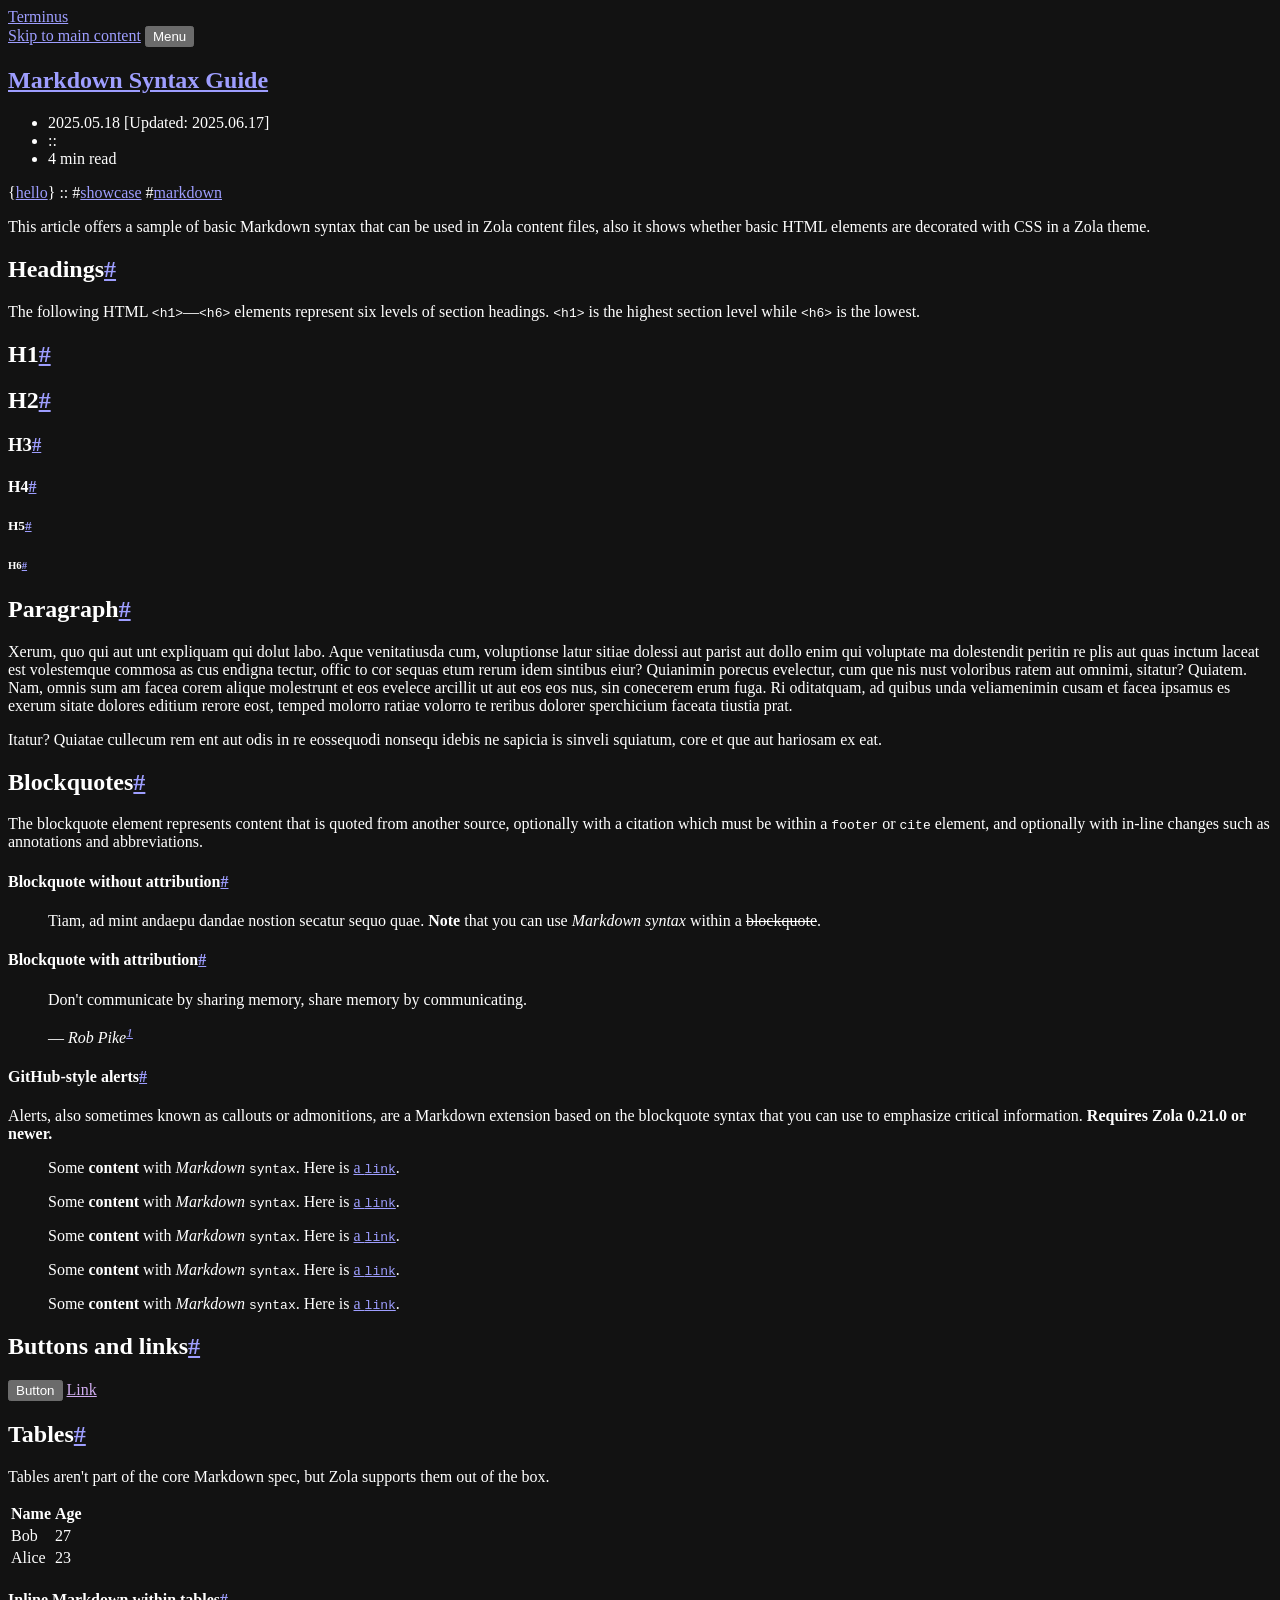
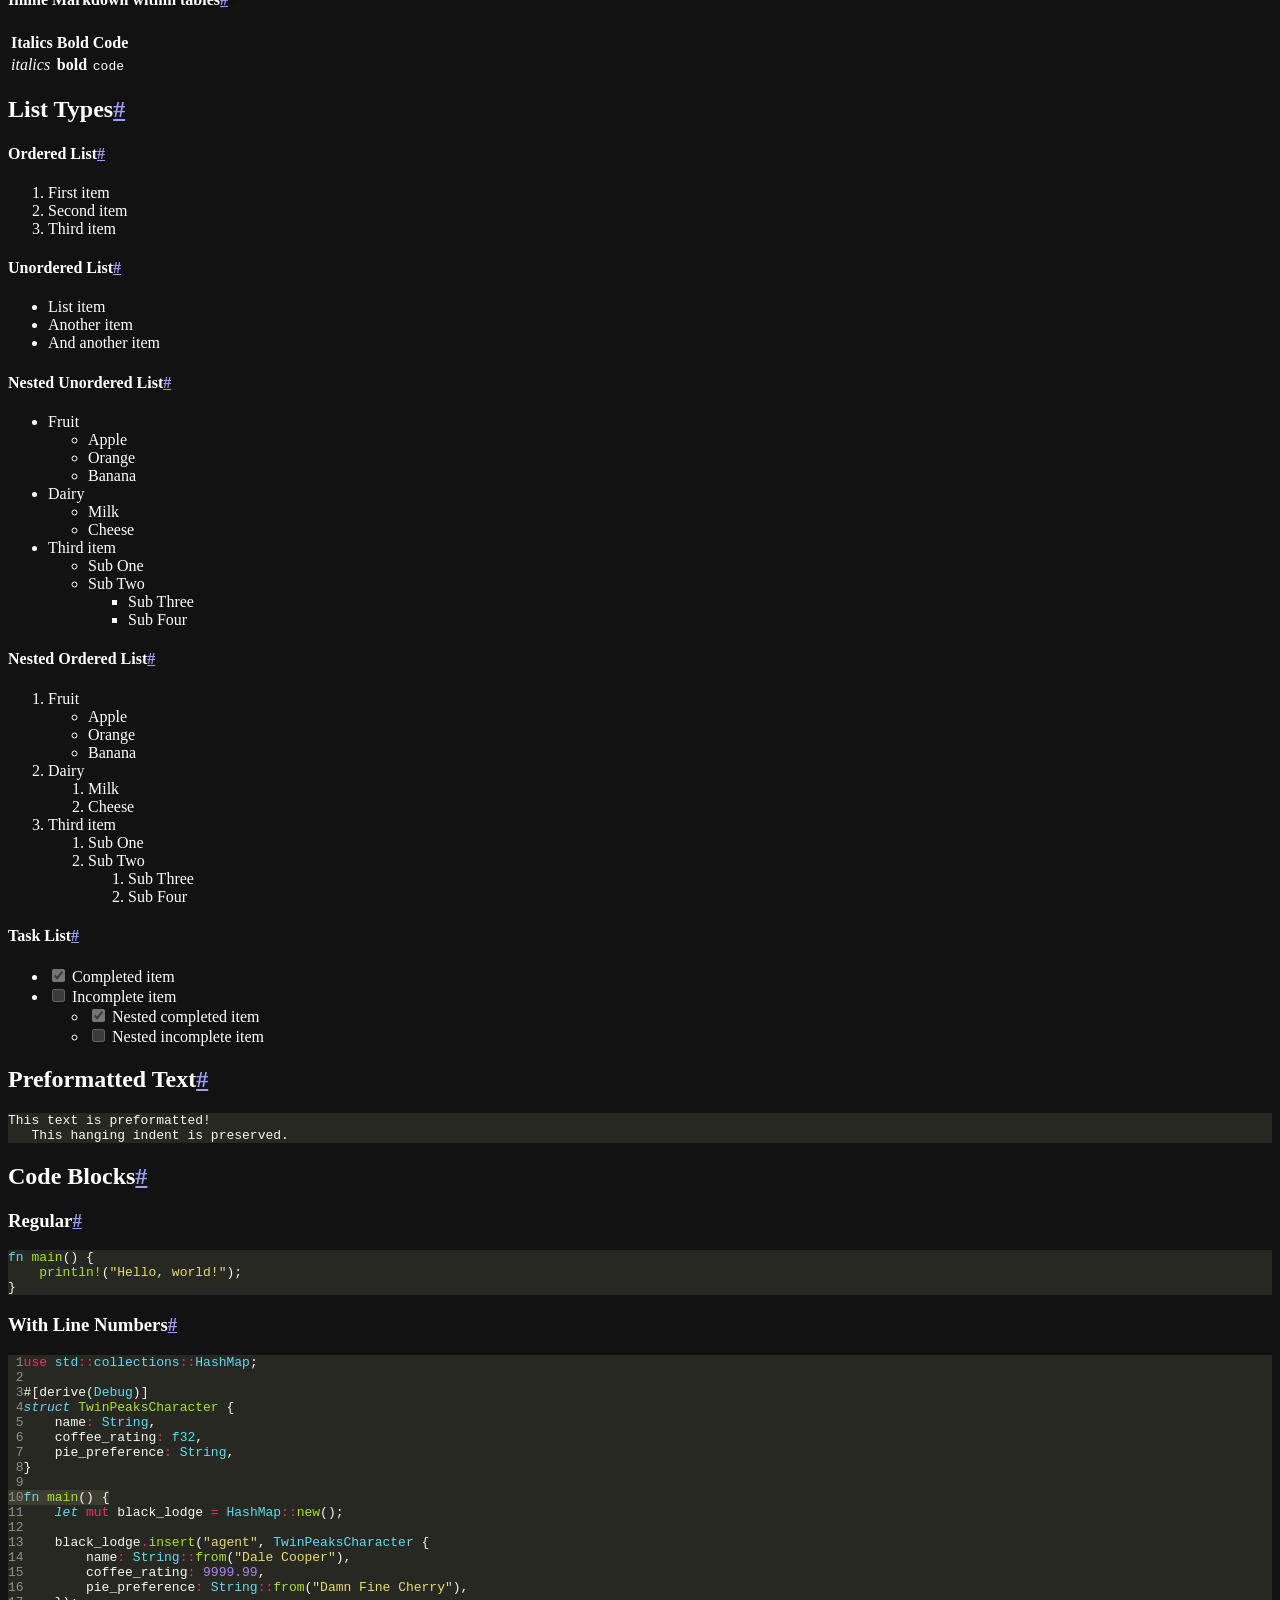
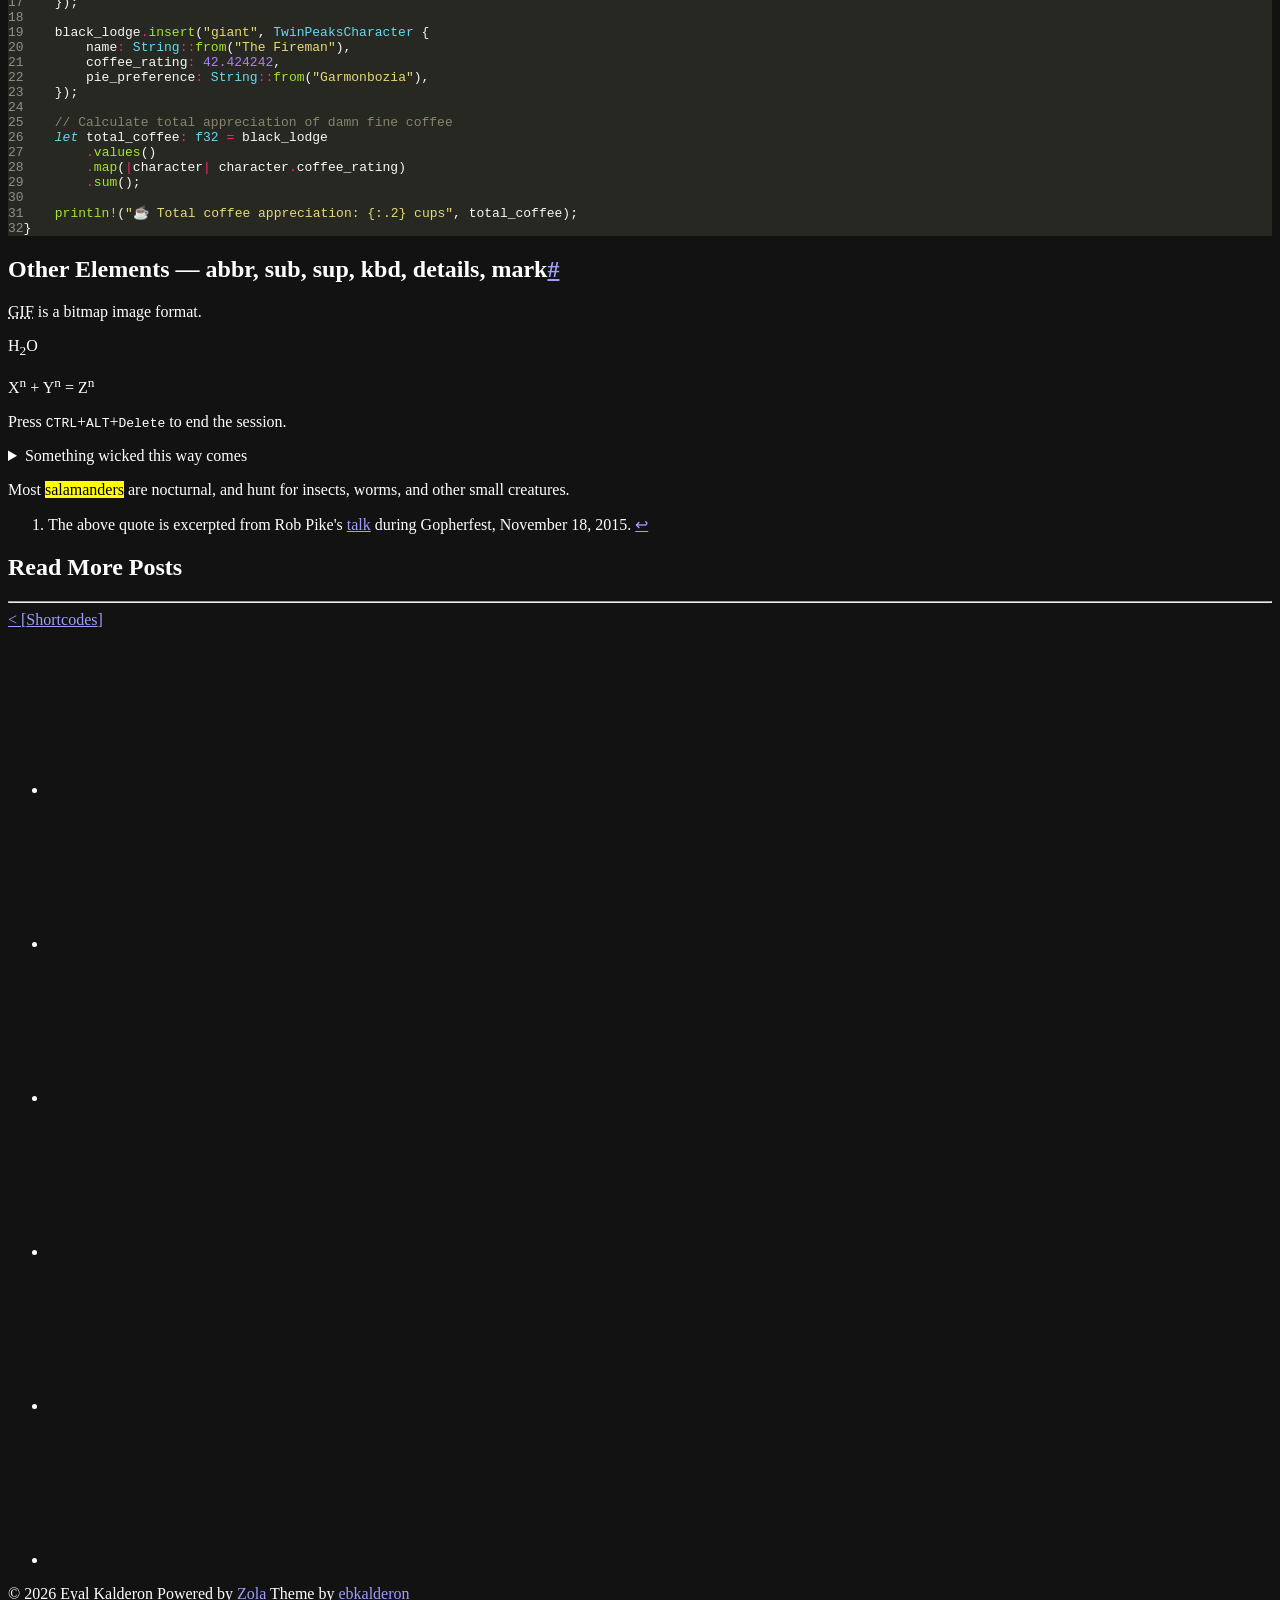
<file: blog/markdown/index.html>
<!doctype html>
<html lang="en">

<head>
    <meta charset="utf-8">
    <meta name="viewport" content="width=device-width, initial-scale=1">
    <meta http-equiv="Content-Security-Policy" content="default-src 'self'; img-src 'self' data:; style-src-attr 'unsafe-inline'; base-uri 'self'; connect-src 'self' cloudflareinsights.com; form-action 'self'; script-src 'self' static.cloudflareinsights.com 'sha512-8DS7rgIrAmghBFwoOTujcf6D9rXvH8xm8JQ1Ja01h9QX8EzXldiszufYa4IFfKdLUKTTrnSFXLDkUEOTrZQ8Qg=='">

    <title>Markdown Syntax Guide | Terminus</title>

    <link rel="preload" href="https://eyalkalderon.com/terminus/fonts/FiraCode-Regular.woff2" as="font" type="font/woff2" crossorigin="anonymous">
    <link rel="preload" href="https://eyalkalderon.com/terminus/fonts/FiraCode-Bold.woff2" as="font" type="font/woff2" crossorigin="anonymous">
    <link rel="stylesheet" href="https://eyalkalderon.com/terminus/css/style.css?h=56140d81a83dfdf8626c">
    <link rel="icon" href="data:image/svg+xml,<svg xmlns='http://www.w3.org/2000/svg' viewBox='0 0 100 100'><text y='.9em' font-size='90'>👨‍💻</text></svg>">
    <script src="https://eyalkalderon.com/terminus/js/auto-close-popover-on-resize.js?h=4ef87d6fc7b98b22e044" defer></script>
    <script src="https://eyalkalderon.com/terminus/js/copy-code-to-clipboard.js?h=6eec6d5a29e934c1de32" defer></script>

    <link rel="canonical" href="https://eyalkalderon.com/terminus/blog/markdown/">
    <link rel="alternate" type="application/atom+xml" href="https://eyalkalderon.com/terminus/atom.xml" title="Terminus">
    
    <meta name="author" content="Eyal Kalderon">
    <meta name="description" content="This is an article description with some Markdown.">
    <meta name="robots" content="index, follow">
    <meta name="theme-color" content="#211f1a">
    <meta name="color-scheme" content="dark">

    <meta property="og:title" content="Markdown Syntax Guide">
    <meta property="og:type" content="article">
    <meta property="og:url" content="https://eyalkalderon.com/terminus/blog/markdown/">
    <meta property="og:description" content="This is an article description with some Markdown.">
    <meta property="og:site_name" content="Terminus">
    <meta property="og:updated_time" content="2026-05-26T20:52:33.777182562+00:00">
    <meta property="article:published_time" content="2025-05-18T00:00:00+00:00">
    <meta property="article:modified_time" content="2025-06-17T00:00:00+00:00">
    <meta property="article:section" content="hello">
    <meta property="article:tag" content="showcase">
    <meta property="article:tag" content="markdown">
    <meta name="twitter:label1" content="Written by">
    <meta name="twitter:data1" content="Eyal Kalderon">
    <meta name="twitter:label2" content="Reading time">
    <meta name="twitter:data2" content="4 min">
    <meta name="fediverse:creator" content="@ebkalderon@hachyderm.io">
</head>

<body class="layout-center" data-theme="terminus">
    <header class="header">
        <div class="header-container">
            <span class="header-logo-container">
                <a href="https://eyalkalderon.com/terminus">
                    <span class="logo">Terminus</span>
                </a>
            </span>
        </div>
        <nav class="main-menu" aria-label="Main Menu">
            <a class="skip-to-content" href="#main">Skip to main content</a>
            <button class="main-menu-dropdown-button" popovertarget="nav-menu">Menu</button>
            <ul id="nav-menu" class="main-menu-items" aria-label="Site Navigation" popover>
                <li><a href="https://eyalkalderon.com/terminus/blog/">blog</a></li>
                <li><a href="https://eyalkalderon.com/terminus/archive/">archive</a></li>
                <li><a href="https://eyalkalderon.com/terminus/tags/">tags</a></li>
                <li><a href="https://eyalkalderon.com/terminus/projects/">projects</a></li>
                <li><a href="https://github.com/ebkalderon/terminus" target="_blank">github</a></li>
            </ul>
        </nav>
    </header>
    <main id="main">
        <article class="post content">
            <header>
                <h1 class="post-title">
                    <a href="https://eyalkalderon.com/terminus/blog/markdown/">Markdown Syntax Guide</a>
                </h1>
                <ul class="post-meta hidden">
                    <li title="Published on 2025-05-18, last updated 2025-06-17"><time datetime="2025-05-18">2025.05.18</time>&nbsp;[Updated: <time datetime="2025-06-17">2025.06.17</time>]</li>
                    <li role="separator" aria-hidden="true">::</li>
                    <li title="607 words"><time datetime="PT4M">4 min</time> read</li>
                </ul>
                <div class="post-tags">
                    <span>&lbrace;<a rel="tag" href="https://eyalkalderon.com/terminus/categories/hello/">hello</a>&rbrace;</span>
                    <span role="separator">::</span>
                    <span>#<a rel="tag" href="https://eyalkalderon.com/terminus/tags/showcase/">showcase</a></span>
                    <span>#<a rel="tag" href="https://eyalkalderon.com/terminus/tags/markdown/">markdown</a></span>
                </div>
            </header>

<p>This article offers a sample of basic Markdown syntax that can be used in Zola
content files, also it shows whether basic HTML elements are decorated with CSS
in a Zola theme.</p>
<h2 id="headings">Headings<a class="post-anchor" href="#headings" aria-label="Anchor link for: headings"><span aria-hidden="true">#</span></a>
</h2>
<p>The following HTML <code>&lt;h1&gt;</code>—<code>&lt;h6&gt;</code> elements represent six levels of section
headings. <code>&lt;h1&gt;</code> is the highest section level while <code>&lt;h6&gt;</code> is the lowest.</p>
<h1 id="h1">H1<a class="post-anchor" href="#h1" aria-label="Anchor link for: h1"><span aria-hidden="true">#</span></a>
</h1>
<h2 id="h2">H2<a class="post-anchor" href="#h2" aria-label="Anchor link for: h2"><span aria-hidden="true">#</span></a>
</h2>
<h3 id="h3">H3<a class="post-anchor" href="#h3" aria-label="Anchor link for: h3"><span aria-hidden="true">#</span></a>
</h3>
<h4 id="h4">H4<a class="post-anchor" href="#h4" aria-label="Anchor link for: h4"><span aria-hidden="true">#</span></a>
</h4>
<h5 id="h5">H5<a class="post-anchor" href="#h5" aria-label="Anchor link for: h5"><span aria-hidden="true">#</span></a>
</h5>
<h6 id="h6">H6<a class="post-anchor" href="#h6" aria-label="Anchor link for: h6"><span aria-hidden="true">#</span></a>
</h6>
<h2 id="paragraph">Paragraph<a class="post-anchor" href="#paragraph" aria-label="Anchor link for: paragraph"><span aria-hidden="true">#</span></a>
</h2>
<p>Xerum, quo qui aut unt expliquam qui dolut labo. Aque venitatiusda cum,
voluptionse latur sitiae dolessi aut parist aut dollo enim qui voluptate ma
dolestendit peritin re plis aut quas inctum laceat est volestemque commosa as
cus endigna tectur, offic to cor sequas etum rerum idem sintibus eiur? Quianimin
porecus evelectur, cum que nis nust voloribus ratem aut omnimi, sitatur?
Quiatem. Nam, omnis sum am facea corem alique molestrunt et eos evelece arcillit
ut aut eos eos nus, sin conecerem erum fuga. Ri oditatquam, ad quibus unda
veliamenimin cusam et facea ipsamus es exerum sitate dolores editium rerore
eost, temped molorro ratiae volorro te reribus dolorer sperchicium faceata
tiustia prat.</p>
<p>Itatur? Quiatae cullecum rem ent aut odis in re eossequodi nonsequ idebis ne
sapicia is sinveli squiatum, core et que aut hariosam ex eat.</p>
<h2 id="blockquotes">Blockquotes<a class="post-anchor" href="#blockquotes" aria-label="Anchor link for: blockquotes"><span aria-hidden="true">#</span></a>
</h2>
<p>The blockquote element represents content that is quoted from another source,
optionally with a citation which must be within a <code>footer</code> or <code>cite</code> element,
and optionally with in-line changes such as annotations and abbreviations.</p>
<h4 id="blockquote-without-attribution">Blockquote without attribution<a class="post-anchor" href="#blockquote-without-attribution" aria-label="Anchor link for: blockquote-without-attribution"><span aria-hidden="true">#</span></a>
</h4>
<blockquote>
<p>Tiam, ad mint andaepu dandae nostion secatur sequo quae.
<strong>Note</strong> that you can use <em>Markdown syntax</em> within a <del>blockquote</del>.</p>
</blockquote>
<h4 id="blockquote-with-attribution">Blockquote with attribution<a class="post-anchor" href="#blockquote-with-attribution" aria-label="Anchor link for: blockquote-with-attribution"><span aria-hidden="true">#</span></a>
</h4>
<blockquote>
<p>Don't communicate by sharing memory, share memory by communicating.</p>
<p>— <cite>Rob Pike<sup class="footnote-reference" id="fr-1-1"><a href="#fn-1">1</a></sup></cite></p>
</blockquote>
<h4 id="github-style-alerts">GitHub-style alerts<a class="post-anchor" href="#github-style-alerts" aria-label="Anchor link for: github-style-alerts"><span aria-hidden="true">#</span></a>
</h4>
<p>Alerts, also sometimes known as callouts or admonitions, are a Markdown
extension based on the blockquote syntax that you can use to emphasize critical
information. <strong>Requires Zola 0.21.0 or newer.</strong></p>
<blockquote class="markdown-alert-note">
<p>Some <strong>content</strong> with <em>Markdown</em> <code>syntax</code>. Here is <a href="https://eyalkalderon.com/terminus/blog/markdown/#github-style-alerts">a <code>link</code></a>.</p>
</blockquote>
<blockquote class="markdown-alert-tip">
<p>Some <strong>content</strong> with <em>Markdown</em> <code>syntax</code>. Here is <a href="https://eyalkalderon.com/terminus/blog/markdown/#github-style-alerts">a <code>link</code></a>.</p>
</blockquote>
<blockquote class="markdown-alert-important">
<p>Some <strong>content</strong> with <em>Markdown</em> <code>syntax</code>. Here is <a href="https://eyalkalderon.com/terminus/blog/markdown/#github-style-alerts">a <code>link</code></a>.</p>
</blockquote>
<blockquote class="markdown-alert-warning">
<p>Some <strong>content</strong> with <em>Markdown</em> <code>syntax</code>. Here is <a href="https://eyalkalderon.com/terminus/blog/markdown/#github-style-alerts">a <code>link</code></a>.</p>
</blockquote>
<blockquote class="markdown-alert-caution">
<p>Some <strong>content</strong> with <em>Markdown</em> <code>syntax</code>. Here is <a href="https://eyalkalderon.com/terminus/blog/markdown/#github-style-alerts">a <code>link</code></a>.</p>
</blockquote>
<h2 id="buttons-and-links">Buttons and links<a class="post-anchor" href="#buttons-and-links" aria-label="Anchor link for: buttons-and-links"><span aria-hidden="true">#</span></a>
</h2>
<p><button>Button</button>
<a href="">Link</a></p>
<h2 id="tables">Tables<a class="post-anchor" href="#tables" aria-label="Anchor link for: tables"><span aria-hidden="true">#</span></a>
</h2>
<p>Tables aren't part of the core Markdown spec, but Zola supports them out of the
box.</p>
<table><thead><tr><th>Name</th><th>Age</th></tr></thead><tbody>
<tr><td>Bob</td><td>27</td></tr>
<tr><td>Alice</td><td>23</td></tr>
</tbody></table>
<h4 id="inline-markdown-within-tables">Inline Markdown within tables<a class="post-anchor" href="#inline-markdown-within-tables" aria-label="Anchor link for: inline-markdown-within-tables"><span aria-hidden="true">#</span></a>
</h4>
<table><thead><tr><th>Italics</th><th>Bold</th><th>Code</th></tr></thead><tbody>
<tr><td><em>italics</em></td><td><strong>bold</strong></td><td><code>code</code></td></tr>
</tbody></table>
<h2 id="list-types">List Types<a class="post-anchor" href="#list-types" aria-label="Anchor link for: list-types"><span aria-hidden="true">#</span></a>
</h2>
<h4 id="ordered-list">Ordered List<a class="post-anchor" href="#ordered-list" aria-label="Anchor link for: ordered-list"><span aria-hidden="true">#</span></a>
</h4>
<ol>
<li>First item</li>
<li>Second item</li>
<li>Third item</li>
</ol>
<h4 id="unordered-list">Unordered List<a class="post-anchor" href="#unordered-list" aria-label="Anchor link for: unordered-list"><span aria-hidden="true">#</span></a>
</h4>
<ul>
<li>List item</li>
<li>Another item</li>
<li>And another item</li>
</ul>
<h4 id="nested-unordered-list">Nested Unordered List<a class="post-anchor" href="#nested-unordered-list" aria-label="Anchor link for: nested-unordered-list"><span aria-hidden="true">#</span></a>
</h4>
<ul>
<li>Fruit
<ul>
<li>Apple</li>
<li>Orange</li>
<li>Banana</li>
</ul>
</li>
<li>Dairy
<ul>
<li>Milk</li>
<li>Cheese</li>
</ul>
</li>
<li>Third item
<ul>
<li>Sub One</li>
<li>Sub Two
<ul>
<li>Sub Three</li>
<li>Sub Four</li>
</ul>
</li>
</ul>
</li>
</ul>
<h4 id="nested-ordered-list">Nested Ordered List<a class="post-anchor" href="#nested-ordered-list" aria-label="Anchor link for: nested-ordered-list"><span aria-hidden="true">#</span></a>
</h4>
<ol>
<li>Fruit
<ul>
<li>Apple</li>
<li>Orange</li>
<li>Banana</li>
</ul>
</li>
<li>Dairy
<ol>
<li>Milk</li>
<li>Cheese</li>
</ol>
</li>
<li>Third item
<ol>
<li>Sub One</li>
<li>Sub Two
<ol>
<li>Sub Three</li>
<li>Sub Four</li>
</ol>
</li>
</ol>
</li>
</ol>
<h4 id="task-list">Task List<a class="post-anchor" href="#task-list" aria-label="Anchor link for: task-list"><span aria-hidden="true">#</span></a>
</h4>
<ul>
<li><input disabled="" type="checkbox" checked=""/>
Completed item</li>
<li><input disabled="" type="checkbox"/>
Incomplete item
<ul>
<li><input disabled="" type="checkbox" checked=""/>
Nested completed item</li>
<li><input disabled="" type="checkbox"/>
Nested incomplete item</li>
</ul>
</li>
</ul>
<h2 id="preformatted-text">Preformatted Text<a class="post-anchor" href="#preformatted-text" aria-label="Anchor link for: preformatted-text"><span aria-hidden="true">#</span></a>
</h2>
<pre class="giallo" style="color: #F8F8F2; background-color: #272822;"><code data-lang="plain"><span class="giallo-l"><span>This text is preformatted!</span></span>
<span class="giallo-l"><span>   This hanging indent is preserved.</span></span></code></pre><h2 id="code-blocks">Code Blocks<a class="post-anchor" href="#code-blocks" aria-label="Anchor link for: code-blocks"><span aria-hidden="true">#</span></a>
</h2>
<h3 id="regular">Regular<a class="post-anchor" href="#regular" aria-label="Anchor link for: regular"><span aria-hidden="true">#</span></a>
</h3>
<pre class="giallo" style="color: #F8F8F2; background-color: #272822;"><code data-lang="rust"><span class="giallo-l"><span style="color: #66D9EF;">fn</span><span style="color: #A6E22E;"> main</span><span>() {</span></span>
<span class="giallo-l"><span style="color: #A6E22E;">    println!</span><span>(</span><span style="color: #E6DB74;">&quot;Hello, world!&quot;</span><span>);</span></span>
<span class="giallo-l"><span>}</span></span></code></pre><h3 id="with-line-numbers">With Line Numbers<a class="post-anchor" href="#with-line-numbers" aria-label="Anchor link for: with-line-numbers"><span aria-hidden="true">#</span></a>
</h3>
<pre class="giallo" style="color: #F8F8F2; background-color: #272822;"><code data-lang="rust" data-name="~/incredibly/long/file/path/src/main.rs"><span class="giallo-l"><span aria-hidden="true" class="giallo-ln" style="color: #90908A;"> 1</span><span style="color: #F92672;">use</span><span style="color: #66D9EF;"> std</span><span style="color: #F92672;">::</span><span style="color: #66D9EF;">collections</span><span style="color: #F92672;">::</span><span style="color: #66D9EF;">HashMap</span><span>;</span></span>
<span class="giallo-l"><span aria-hidden="true" class="giallo-ln" style="color: #90908A;"> 2</span></span>
<span class="giallo-l"><span aria-hidden="true" class="giallo-ln" style="color: #90908A;"> 3</span><span>#[derive(</span><span style="color: #66D9EF;">Debug</span><span>)]</span></span>
<span class="giallo-l"><span aria-hidden="true" class="giallo-ln" style="color: #90908A;"> 4</span><span style="color: #66D9EF;font-style: italic;">struct</span><span style="color: #A6E22E;"> TwinPeaksCharacter</span><span> {</span></span>
<span class="giallo-l"><span aria-hidden="true" class="giallo-ln" style="color: #90908A;"> 5</span><span>    name</span><span style="color: #F92672;">:</span><span style="color: #66D9EF;"> String</span><span>,</span></span>
<span class="giallo-l"><span aria-hidden="true" class="giallo-ln" style="color: #90908A;"> 6</span><span>    coffee_rating</span><span style="color: #F92672;">:</span><span style="color: #66D9EF;"> f32</span><span>,</span></span>
<span class="giallo-l"><span aria-hidden="true" class="giallo-ln" style="color: #90908A;"> 7</span><span>    pie_preference</span><span style="color: #F92672;">:</span><span style="color: #66D9EF;"> String</span><span>,</span></span>
<span class="giallo-l"><span aria-hidden="true" class="giallo-ln" style="color: #90908A;"> 8</span><span>}</span></span>
<span class="giallo-l"><span aria-hidden="true" class="giallo-ln" style="color: #90908A;"> 9</span></span>
<span class="giallo-l" style="background-color: #3E3D32;"><span aria-hidden="true" class="giallo-ln" style="color: #90908A;">10</span><span style="color: #66D9EF;">fn</span><span style="color: #A6E22E;"> main</span><span>() {</span></span>
<span class="giallo-l"><span aria-hidden="true" class="giallo-ln" style="color: #90908A;">11</span><span style="color: #66D9EF;font-style: italic;">    let</span><span style="color: #F92672;"> mut</span><span> black_lodge</span><span style="color: #F92672;"> =</span><span style="color: #66D9EF;"> HashMap</span><span style="color: #F92672;">::</span><span style="color: #A6E22E;">new</span><span>();</span></span>
<span class="giallo-l"><span aria-hidden="true" class="giallo-ln" style="color: #90908A;">12</span></span>
<span class="giallo-l"><span aria-hidden="true" class="giallo-ln" style="color: #90908A;">13</span><span>    black_lodge</span><span style="color: #F92672;">.</span><span style="color: #A6E22E;">insert</span><span>(</span><span style="color: #E6DB74;">&quot;agent&quot;</span><span>,</span><span style="color: #66D9EF;"> TwinPeaksCharacter</span><span> {</span></span>
<span class="giallo-l"><span aria-hidden="true" class="giallo-ln" style="color: #90908A;">14</span><span>        name</span><span style="color: #F92672;">:</span><span style="color: #66D9EF;"> String</span><span style="color: #F92672;">::</span><span style="color: #A6E22E;">from</span><span>(</span><span style="color: #E6DB74;">&quot;Dale Cooper&quot;</span><span>),</span></span>
<span class="giallo-l"><span aria-hidden="true" class="giallo-ln" style="color: #90908A;">15</span><span>        coffee_rating</span><span style="color: #F92672;">:</span><span style="color: #AE81FF;"> 9999.99</span><span>,</span></span>
<span class="giallo-l"><span aria-hidden="true" class="giallo-ln" style="color: #90908A;">16</span><span>        pie_preference</span><span style="color: #F92672;">:</span><span style="color: #66D9EF;"> String</span><span style="color: #F92672;">::</span><span style="color: #A6E22E;">from</span><span>(</span><span style="color: #E6DB74;">&quot;Damn Fine Cherry&quot;</span><span>),</span></span>
<span class="giallo-l"><span aria-hidden="true" class="giallo-ln" style="color: #90908A;">17</span><span>    });</span></span>
<span class="giallo-l"><span aria-hidden="true" class="giallo-ln" style="color: #90908A;">18</span></span>
<span class="giallo-l"><span aria-hidden="true" class="giallo-ln" style="color: #90908A;">19</span><span>    black_lodge</span><span style="color: #F92672;">.</span><span style="color: #A6E22E;">insert</span><span>(</span><span style="color: #E6DB74;">&quot;giant&quot;</span><span>,</span><span style="color: #66D9EF;"> TwinPeaksCharacter</span><span> {</span></span>
<span class="giallo-l"><span aria-hidden="true" class="giallo-ln" style="color: #90908A;">20</span><span>        name</span><span style="color: #F92672;">:</span><span style="color: #66D9EF;"> String</span><span style="color: #F92672;">::</span><span style="color: #A6E22E;">from</span><span>(</span><span style="color: #E6DB74;">&quot;The Fireman&quot;</span><span>),</span></span>
<span class="giallo-l"><span aria-hidden="true" class="giallo-ln" style="color: #90908A;">21</span><span>        coffee_rating</span><span style="color: #F92672;">:</span><span style="color: #AE81FF;"> 42.424242</span><span>,</span></span>
<span class="giallo-l"><span aria-hidden="true" class="giallo-ln" style="color: #90908A;">22</span><span>        pie_preference</span><span style="color: #F92672;">:</span><span style="color: #66D9EF;"> String</span><span style="color: #F92672;">::</span><span style="color: #A6E22E;">from</span><span>(</span><span style="color: #E6DB74;">&quot;Garmonbozia&quot;</span><span>),</span></span>
<span class="giallo-l"><span aria-hidden="true" class="giallo-ln" style="color: #90908A;">23</span><span>    });</span></span>
<span class="giallo-l"><span aria-hidden="true" class="giallo-ln" style="color: #90908A;">24</span></span>
<span class="giallo-l"><span aria-hidden="true" class="giallo-ln" style="color: #90908A;">25</span><span style="color: #88846F;">    // Calculate total appreciation of damn fine coffee</span></span>
<span class="giallo-l"><span aria-hidden="true" class="giallo-ln" style="color: #90908A;">26</span><span style="color: #66D9EF;font-style: italic;">    let</span><span> total_coffee</span><span style="color: #F92672;">:</span><span style="color: #66D9EF;"> f32</span><span style="color: #F92672;"> =</span><span> black_lodge</span></span>
<span class="giallo-l"><span aria-hidden="true" class="giallo-ln" style="color: #90908A;">27</span><span style="color: #F92672;">        .</span><span style="color: #A6E22E;">values</span><span>()</span></span>
<span class="giallo-l"><span aria-hidden="true" class="giallo-ln" style="color: #90908A;">28</span><span style="color: #F92672;">        .</span><span style="color: #A6E22E;">map</span><span>(</span><span style="color: #F92672;">|</span><span>character</span><span style="color: #F92672;">|</span><span> character</span><span style="color: #F92672;">.</span><span>coffee_rating)</span></span>
<span class="giallo-l"><span aria-hidden="true" class="giallo-ln" style="color: #90908A;">29</span><span style="color: #F92672;">        .</span><span style="color: #A6E22E;">sum</span><span>();</span></span>
<span class="giallo-l"><span aria-hidden="true" class="giallo-ln" style="color: #90908A;">30</span></span>
<span class="giallo-l"><span aria-hidden="true" class="giallo-ln" style="color: #90908A;">31</span><span style="color: #A6E22E;">    println!</span><span>(</span><span style="color: #E6DB74;">&quot;☕ Total coffee appreciation: {:.2} cups&quot;</span><span>, total_coffee);</span></span>
<span class="giallo-l"><span aria-hidden="true" class="giallo-ln" style="color: #90908A;">32</span><span>}</span></span></code></pre><h2 id="other-elements-abbr-sub-sup-kbd-details-mark">Other Elements — abbr, sub, sup, kbd, details, mark<a class="post-anchor" href="#other-elements-abbr-sub-sup-kbd-details-mark" aria-label="Anchor link for: other-elements-abbr-sub-sup-kbd-details-mark"><span aria-hidden="true">#</span></a>
</h2>
<p><abbr title="Graphics Interchange Format">GIF</abbr> is a bitmap image format.</p>
<p>H<sub>2</sub>O</p>
<p>X<sup>n</sup> + Y<sup>n</sup> = Z<sup>n</sup></p>
<p>Press <kbd>CTRL</kbd>+<kbd>ALT</kbd>+<kbd>Delete</kbd> to end the
session.</p>
<details>
<summary>Something wicked this way comes</summary>
<p><strong>Boo!</strong> 👻</p>
<p>Ha ha, scared ya!</p>
</details>
<p>Most <mark>salamanders</mark> are nocturnal, and hunt for insects, worms, and
other small creatures.</p>
<section class="footnotes">
<ol class="footnotes-list">
<li id="fn-1">
<p>The above quote is excerpted from Rob Pike's
<a rel="external" href="https://www.youtube.com/watch?v=PAAkCSZUG1c">talk</a> during Gopherfest,
November 18, 2015. <a href="#fr-1-1">↩</a></p>
</li>
</ol>
</section>

        </article>
        <nav class="post-navigation">
            <header class="post-navigation-title">
                <h2>Read More Posts</h2>
                <hr>
            </header>
            <div class="post-navigation-buttons">
                <a rel="next" href="https://eyalkalderon.com/terminus/blog/shortcodes/" aria-label="Next article" aria-describedby="next-title">
                    &lt;&nbsp;[<span id="next-title">Shortcodes</span>]
                </a>
            </div>
        </nav>
    </main>
    <footer class="footer">
        <address class="socials">
            <ul>
                <li>
                    <a class="social-link" href="https://eyalkalderon.com/terminus/atom.xml" title="atom feed">
                        <svg role="img" aria-label="atom feed">
                            <use href="https://eyalkalderon.com/terminus/images/social_icons/rss.svg#icon" aria-hidden="true" />
                        </svg>
                    </a>
                </li>
                <li>
                    <a class="social-link" rel="me" href="mailto:hello@example.com" title="email">
                        <svg role="img" aria-label="email">
                            <use href="https://eyalkalderon.com/terminus/images/social_icons/email.svg#icon" aria-hidden="true" />
                        </svg>
                    </a>
                </li>
                <li>
                    <a class="social-link" rel="me" href="https://github.com/ebkalderon" title="github">
                        <svg role="img" aria-label="github">
                            <use href="https://eyalkalderon.com/terminus/images/social_icons/github.svg#icon" aria-hidden="true" />
                        </svg>
                    </a>
                </li>
                <li>
                    <a class="social-link" rel="me" href="https://www.linkedin.com/in/ebkalderon" title="linkedin">
                        <svg role="img" aria-label="linkedin">
                            <use href="https://eyalkalderon.com/terminus/images/social_icons/linkedin.svg#icon" aria-hidden="true" />
                        </svg>
                    </a>
                </li>
                <li>
                    <a class="social-link" rel="me" href="https://hachyderm.io/@ebkalderon" title="mastodon">
                        <svg role="img" aria-label="mastodon">
                            <use href="https://eyalkalderon.com/terminus/images/social_icons/mastodon.svg#icon" aria-hidden="true" />
                        </svg>
                    </a>
                </li>
                <li>
                    <a class="social-link" rel="me" href="https://keyoxide.org/d5ad5bd47835b0f0b0c3046c00ab4c0942dcba25" title="keyoxide">
                        <svg role="img" aria-label="keyoxide">
                            <use href="https://eyalkalderon.com/terminus/images/social_icons/keyoxide.svg#icon" aria-hidden="true" />
                        </svg>
                    </a>
                </li>
            </ul>
        </address>
        <p class="copyright">
            <span>© <time>2026</time> Eyal Kalderon</span>
            <span>Powered by <a href="https://www.getzola.org">Zola</a></span>
            <span>Theme by <a href="https://eyalkalderon.com">ebkalderon</a></span>
        </p>
    </footer>
</body>

</html>
</file>
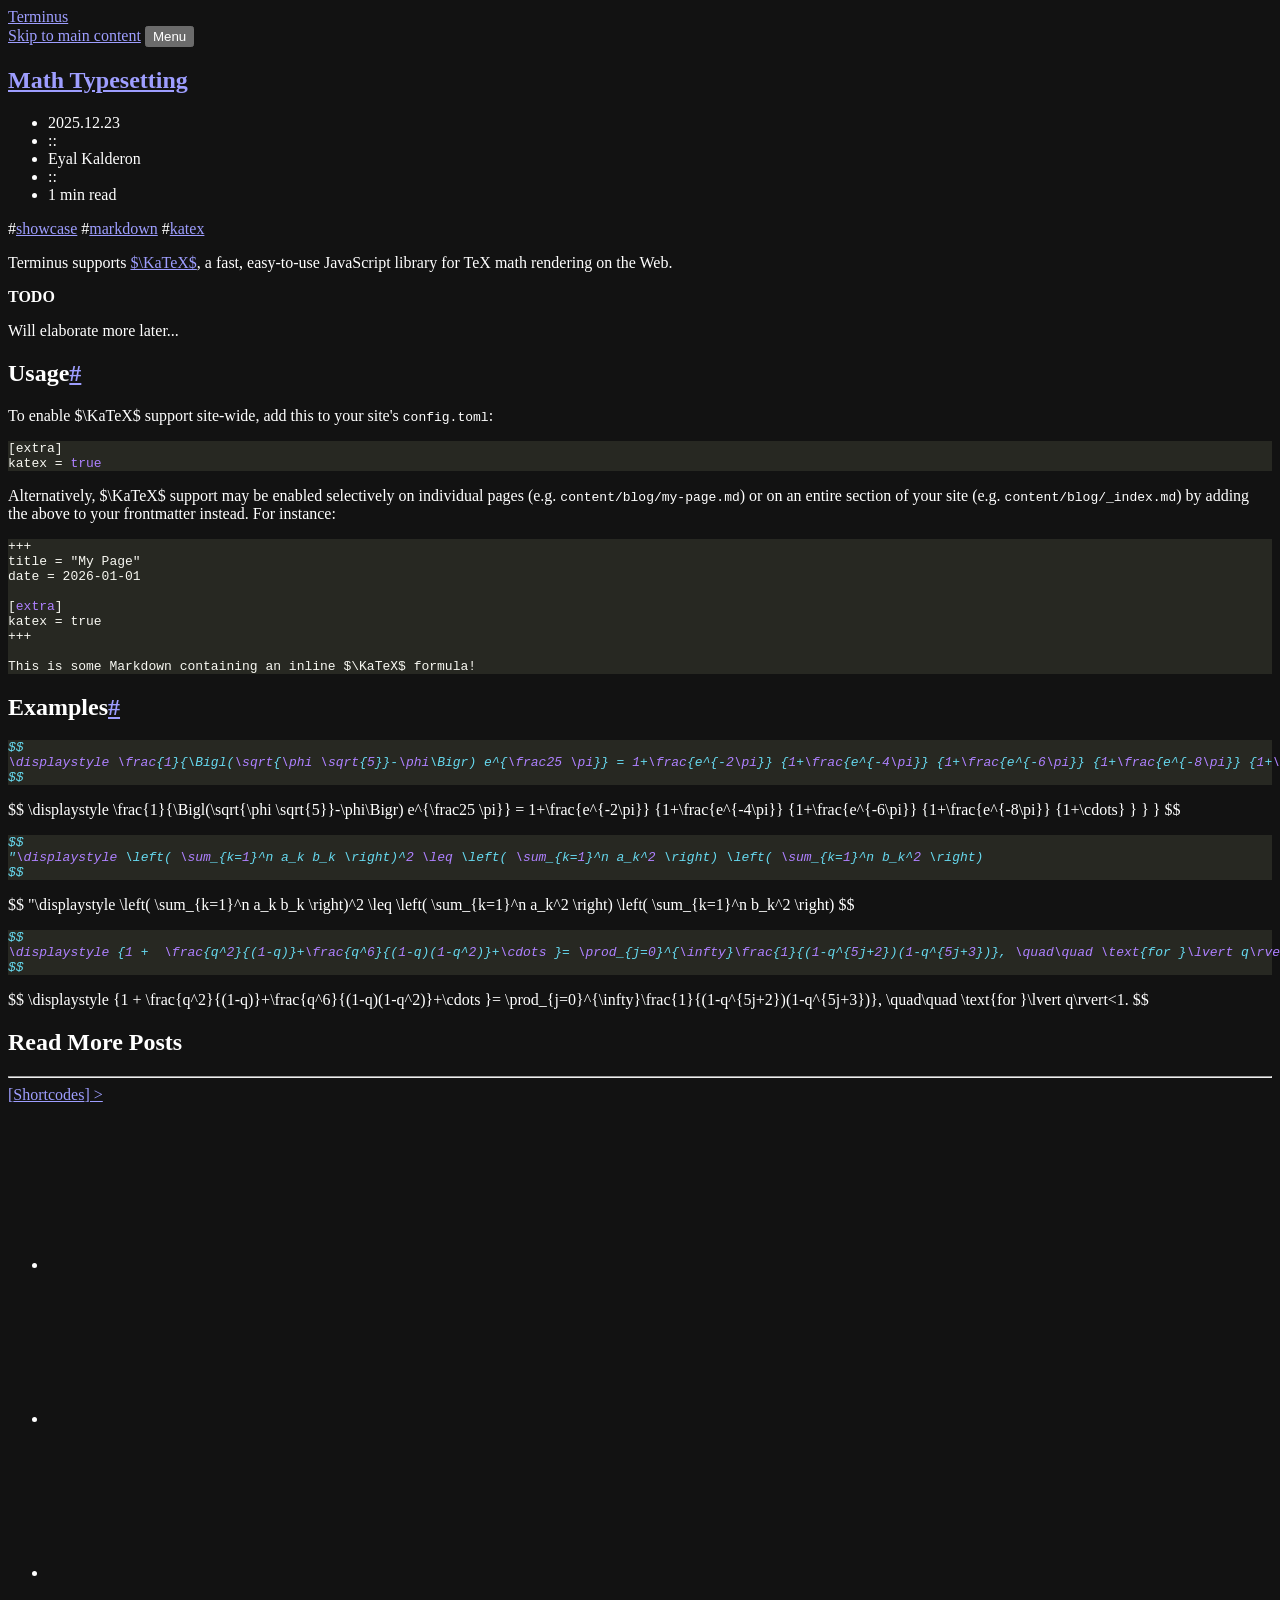
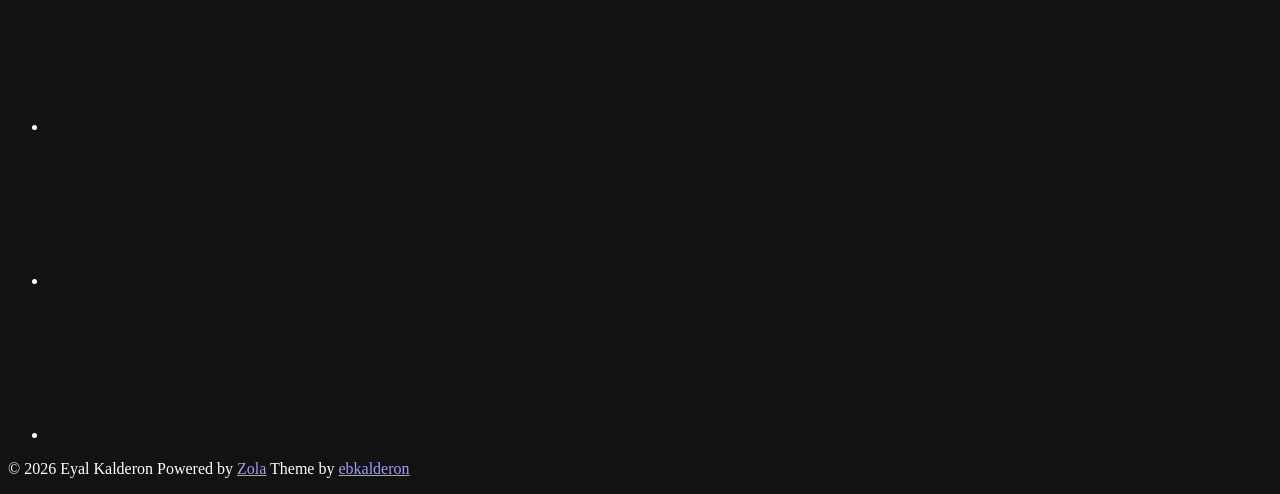
<file: blog/math-typesetting/index.html>
<!doctype html>
<html lang="en">

<head>
    <meta charset="utf-8">
    <meta name="viewport" content="width=device-width, initial-scale=1">
    <meta http-equiv="Content-Security-Policy" content="default-src 'self'; img-src 'self' data:; style-src-attr 'unsafe-inline'; base-uri 'self'; connect-src 'self' cloudflareinsights.com; form-action 'self'; script-src 'self' static.cloudflareinsights.com 'sha512-8DS7rgIrAmghBFwoOTujcf6D9rXvH8xm8JQ1Ja01h9QX8EzXldiszufYa4IFfKdLUKTTrnSFXLDkUEOTrZQ8Qg=='">

    <title>Math Typesetting | Terminus</title>

    <link rel="preload" href="https://eyalkalderon.com/terminus/fonts/FiraCode-Regular.woff2" as="font" type="font/woff2" crossorigin="anonymous">
    <link rel="preload" href="https://eyalkalderon.com/terminus/fonts/FiraCode-Bold.woff2" as="font" type="font/woff2" crossorigin="anonymous">
    <link rel="stylesheet" href="https://eyalkalderon.com/terminus/css/style.css?h=56140d81a83dfdf8626c">
    <link rel="icon" href="data:image/svg+xml,<svg xmlns='http://www.w3.org/2000/svg' viewBox='0 0 100 100'><text y='.9em' font-size='90'>👨‍💻</text></svg>">
    <script src="https://eyalkalderon.com/terminus/js/auto-close-popover-on-resize.js?h=4ef87d6fc7b98b22e044" defer></script>
    <script src="https://eyalkalderon.com/terminus/js/copy-code-to-clipboard.js?h=6eec6d5a29e934c1de32" defer></script>
    <link rel="stylesheet" href="https://eyalkalderon.com/terminus/css/katex.min.css?h=4f5ceb5bd43fff5d4658">
    <script src="https://eyalkalderon.com/terminus/js/katex.min.js?h=886d4a4a468f094660b0" defer></script>

    <link rel="canonical" href="https://eyalkalderon.com/terminus/blog/math-typesetting/">
    <link rel="alternate" type="application/atom+xml" href="https://eyalkalderon.com/terminus/atom.xml" title="Terminus">
    
    <meta name="author" content="Eyal Kalderon">
    <meta name="description" content="Learn how to render beautiful mathematical formulas on your site with KaTeX.">
    <meta name="robots" content="index, follow">
    <meta name="theme-color" content="#211f1a">
    <meta name="color-scheme" content="dark">

    <meta property="og:title" content="Math Typesetting">
    <meta property="og:type" content="article">
    <meta property="og:url" content="https://eyalkalderon.com/terminus/blog/math-typesetting/">
    <meta property="og:description" content="Learn how to render beautiful mathematical formulas on your site with KaTeX.">
    <meta property="og:site_name" content="Terminus">
    <meta property="og:updated_time" content="2026-05-26T20:52:33.777182562+00:00">
    <meta property="article:published_time" content="2025-12-23T00:00:00+00:00">
    <meta property="article:tag" content="showcase">
    <meta property="article:tag" content="markdown">
    <meta property="article:tag" content="katex">
    <meta name="twitter:label1" content="Written by">
    <meta name="twitter:data1" content="Eyal Kalderon">
    <meta name="twitter:label2" content="Reading time">
    <meta name="twitter:data2" content="1 min">
    <meta name="fediverse:creator" content="@ebkalderon@hachyderm.io">
</head>

<body class="layout-center" data-theme="terminus">
    <header class="header">
        <div class="header-container">
            <span class="header-logo-container">
                <a href="https://eyalkalderon.com/terminus">
                    <span class="logo">Terminus</span>
                </a>
            </span>
        </div>
        <nav class="main-menu" aria-label="Main Menu">
            <a class="skip-to-content" href="#main">Skip to main content</a>
            <button class="main-menu-dropdown-button" popovertarget="nav-menu">Menu</button>
            <ul id="nav-menu" class="main-menu-items" aria-label="Site Navigation" popover>
                <li><a href="https://eyalkalderon.com/terminus/blog/">blog</a></li>
                <li><a href="https://eyalkalderon.com/terminus/archive/">archive</a></li>
                <li><a href="https://eyalkalderon.com/terminus/tags/">tags</a></li>
                <li><a href="https://eyalkalderon.com/terminus/projects/">projects</a></li>
                <li><a href="https://github.com/ebkalderon/terminus" target="_blank">github</a></li>
            </ul>
        </nav>
    </header>
    <main id="main">
        <article class="post content">
            <header>
                <h1 class="post-title">
                    <a href="https://eyalkalderon.com/terminus/blog/math-typesetting/">Math Typesetting</a>
                </h1>
                <ul class="post-meta hidden">
                    <li title="Published on 2025-12-23"><time datetime="2025-12-23">2025.12.23</time></li>
                    <li role="separator" aria-hidden="true">::</li>
                    <li title="Authors">Eyal Kalderon</li>
                    <li role="separator" aria-hidden="true">::</li>
                    <li title="180 words"><time datetime="PT1M">1 min</time> read</li>
                </ul>
                <div class="post-tags">
                    <span>#<a rel="tag" href="https://eyalkalderon.com/terminus/tags/showcase/">showcase</a></span>
                    <span>#<a rel="tag" href="https://eyalkalderon.com/terminus/tags/markdown/">markdown</a></span>
                    <span>#<a rel="tag" href="https://eyalkalderon.com/terminus/tags/katex/">katex</a></span>
                </div>
            </header>

<p>Terminus supports <a rel="external" href="https://katex.org/">$\KaTeX$</a>, a fast, easy-to-use
JavaScript library for TeX math rendering on the Web.</p>
<section class="alert info" role="note" aria-labelledby="0Zsxg17u">
    <div class="alert-icon alert-icon-info"></div>
    <div class="alert-content" role="presentation">
        <strong id="0Zsxg17u" class="alert-title" aria-hidden="true">TODO</strong>
        <p>Will elaborate more later...</p>

    </div>
</section>
<h2 id="usage">Usage<a class="post-anchor" href="#usage" aria-label="Anchor link for: usage"><span aria-hidden="true">#</span></a>
</h2>
<p>To enable $\KaTeX$ support site-wide, add this to your site's <code>config.toml</code>:</p>
<pre class="giallo" style="color: #F8F8F2; background-color: #272822;"><code data-lang="toml"><span class="giallo-l"><span>[extra]</span></span>
<span class="giallo-l"><span>katex =</span><span style="color: #AE81FF;"> true</span></span></code></pre>
<p>Alternatively, $\KaTeX$ support may be enabled selectively on individual pages
(e.g. <code>content/blog/my-page.md</code>) or on an entire section of your site (e.g.
<code>content/blog/_index.md</code>) by adding the above to your frontmatter instead. For
instance:</p>
<pre class="giallo" style="color: #F8F8F2; background-color: #272822;"><code data-lang="markdown" data-name="content/blog/my-page.md"><span class="giallo-l"><span>+++</span></span>
<span class="giallo-l"><span>title = &quot;My Page&quot;</span></span>
<span class="giallo-l"><span>date = 2026-01-01</span></span>
<span class="giallo-l"></span>
<span class="giallo-l"><span>[</span><span style="color: #AE81FF;">extra</span><span>]</span></span>
<span class="giallo-l"><span>katex = true</span></span>
<span class="giallo-l"><span>+++</span></span>
<span class="giallo-l"></span>
<span class="giallo-l"><span>This is some Markdown containing an inline $\KaTeX$ formula!</span></span></code></pre><h2 id="examples">Examples<a class="post-anchor" href="#examples" aria-label="Anchor link for: examples"><span aria-hidden="true">#</span></a>
</h2>
<pre class="giallo" style="color: #F8F8F2; background-color: #272822;"><code data-lang="tex"><span class="giallo-l"><span style="color: #66D9EF;font-style: italic;">$$</span></span>
<span class="giallo-l"><span style="color: #AE81FF;font-style: italic;">\displaystyle \frac</span><span style="color: #66D9EF;font-style: italic;">{</span><span style="color: #AE81FF;font-style: italic;">1</span><span style="color: #66D9EF;font-style: italic;">}{\Bigl(</span><span style="color: #AE81FF;font-style: italic;">\sqrt</span><span style="color: #66D9EF;font-style: italic;">{</span><span style="color: #AE81FF;font-style: italic;">\phi \sqrt</span><span style="color: #66D9EF;font-style: italic;">{</span><span style="color: #AE81FF;font-style: italic;">5</span><span style="color: #66D9EF;font-style: italic;">}}-</span><span style="color: #AE81FF;font-style: italic;">\phi</span><span style="color: #66D9EF;font-style: italic;">\Bigr) e^{</span><span style="color: #AE81FF;font-style: italic;">\frac25 \pi</span><span style="color: #66D9EF;font-style: italic;">}} = </span><span style="color: #AE81FF;font-style: italic;">1</span><span style="color: #66D9EF;font-style: italic;">+</span><span style="color: #AE81FF;font-style: italic;">\frac</span><span style="color: #66D9EF;font-style: italic;">{e^{-</span><span style="color: #AE81FF;font-style: italic;">2\pi</span><span style="color: #66D9EF;font-style: italic;">}} {</span><span style="color: #AE81FF;font-style: italic;">1</span><span style="color: #66D9EF;font-style: italic;">+</span><span style="color: #AE81FF;font-style: italic;">\frac</span><span style="color: #66D9EF;font-style: italic;">{e^{-</span><span style="color: #AE81FF;font-style: italic;">4\pi</span><span style="color: #66D9EF;font-style: italic;">}} {</span><span style="color: #AE81FF;font-style: italic;">1</span><span style="color: #66D9EF;font-style: italic;">+</span><span style="color: #AE81FF;font-style: italic;">\frac</span><span style="color: #66D9EF;font-style: italic;">{e^{-</span><span style="color: #AE81FF;font-style: italic;">6\pi</span><span style="color: #66D9EF;font-style: italic;">}} {</span><span style="color: #AE81FF;font-style: italic;">1</span><span style="color: #66D9EF;font-style: italic;">+</span><span style="color: #AE81FF;font-style: italic;">\frac</span><span style="color: #66D9EF;font-style: italic;">{e^{-</span><span style="color: #AE81FF;font-style: italic;">8\pi</span><span style="color: #66D9EF;font-style: italic;">}} {</span><span style="color: #AE81FF;font-style: italic;">1</span><span style="color: #66D9EF;font-style: italic;">+</span><span style="color: #AE81FF;font-style: italic;">\cdots</span><span style="color: #66D9EF;font-style: italic;">} } } }</span></span>
<span class="giallo-l"><span style="color: #66D9EF;font-style: italic;">$$</span></span></code></pre>
<p>$$
\displaystyle \frac{1}{\Bigl(\sqrt{\phi \sqrt{5}}-\phi\Bigr) e^{\frac25 \pi}} = 1+\frac{e^{-2\pi}} {1+\frac{e^{-4\pi}} {1+\frac{e^{-6\pi}} {1+\frac{e^{-8\pi}} {1+\cdots} } } }
$$</p>
<pre class="giallo" style="color: #F8F8F2; background-color: #272822;"><code data-lang="tex"><span class="giallo-l"><span style="color: #66D9EF;font-style: italic;">$$</span></span>
<span class="giallo-l"><span style="color: #66D9EF;font-style: italic;">&quot;</span><span style="color: #AE81FF;font-style: italic;">\displaystyle</span><span style="color: #66D9EF;font-style: italic;"> \left(</span><span style="color: #AE81FF;font-style: italic;"> \sum</span><span style="color: #66D9EF;font-style: italic;">_{k=</span><span style="color: #AE81FF;font-style: italic;">1</span><span style="color: #66D9EF;font-style: italic;">}^n a_k b_k \right)^</span><span style="color: #AE81FF;font-style: italic;">2 \leq</span><span style="color: #66D9EF;font-style: italic;"> \left(</span><span style="color: #AE81FF;font-style: italic;"> \sum</span><span style="color: #66D9EF;font-style: italic;">_{k=</span><span style="color: #AE81FF;font-style: italic;">1</span><span style="color: #66D9EF;font-style: italic;">}^n a_k^</span><span style="color: #AE81FF;font-style: italic;">2</span><span style="color: #66D9EF;font-style: italic;"> \right) \left(</span><span style="color: #AE81FF;font-style: italic;"> \sum</span><span style="color: #66D9EF;font-style: italic;">_{k=</span><span style="color: #AE81FF;font-style: italic;">1</span><span style="color: #66D9EF;font-style: italic;">}^n b_k^</span><span style="color: #AE81FF;font-style: italic;">2</span><span style="color: #66D9EF;font-style: italic;"> \right)</span></span>
<span class="giallo-l"><span style="color: #66D9EF;font-style: italic;">$$</span></span></code></pre>
<p>$$
"\displaystyle \left( \sum_{k=1}^n a_k b_k \right)^2 \leq \left( \sum_{k=1}^n a_k^2 \right) \left( \sum_{k=1}^n b_k^2 \right)
$$</p>
<pre class="giallo" style="color: #F8F8F2; background-color: #272822;"><code data-lang="tex"><span class="giallo-l"><span style="color: #66D9EF;font-style: italic;">$$</span></span>
<span class="giallo-l"><span style="color: #AE81FF;font-style: italic;">\displaystyle</span><span style="color: #66D9EF;font-style: italic;"> {</span><span style="color: #AE81FF;font-style: italic;">1</span><span style="color: #66D9EF;font-style: italic;"> +</span><span style="color: #AE81FF;font-style: italic;">  \frac</span><span style="color: #66D9EF;font-style: italic;">{q^</span><span style="color: #AE81FF;font-style: italic;">2</span><span style="color: #66D9EF;font-style: italic;">}{(</span><span style="color: #AE81FF;font-style: italic;">1</span><span style="color: #66D9EF;font-style: italic;">-q)}+</span><span style="color: #AE81FF;font-style: italic;">\frac</span><span style="color: #66D9EF;font-style: italic;">{q^</span><span style="color: #AE81FF;font-style: italic;">6</span><span style="color: #66D9EF;font-style: italic;">}{(</span><span style="color: #AE81FF;font-style: italic;">1</span><span style="color: #66D9EF;font-style: italic;">-q)(</span><span style="color: #AE81FF;font-style: italic;">1</span><span style="color: #66D9EF;font-style: italic;">-q^</span><span style="color: #AE81FF;font-style: italic;">2</span><span style="color: #66D9EF;font-style: italic;">)}+</span><span style="color: #AE81FF;font-style: italic;">\cdots</span><span style="color: #66D9EF;font-style: italic;"> }= </span><span style="color: #AE81FF;font-style: italic;">\prod</span><span style="color: #66D9EF;font-style: italic;">_{j=</span><span style="color: #AE81FF;font-style: italic;">0</span><span style="color: #66D9EF;font-style: italic;">}^{</span><span style="color: #AE81FF;font-style: italic;">\infty</span><span style="color: #66D9EF;font-style: italic;">}</span><span style="color: #AE81FF;font-style: italic;">\frac</span><span style="color: #66D9EF;font-style: italic;">{</span><span style="color: #AE81FF;font-style: italic;">1</span><span style="color: #66D9EF;font-style: italic;">}{(</span><span style="color: #AE81FF;font-style: italic;">1</span><span style="color: #66D9EF;font-style: italic;">-q^{</span><span style="color: #AE81FF;font-style: italic;">5</span><span style="color: #66D9EF;font-style: italic;">j+</span><span style="color: #AE81FF;font-style: italic;">2</span><span style="color: #66D9EF;font-style: italic;">})(</span><span style="color: #AE81FF;font-style: italic;">1</span><span style="color: #66D9EF;font-style: italic;">-q^{</span><span style="color: #AE81FF;font-style: italic;">5</span><span style="color: #66D9EF;font-style: italic;">j+</span><span style="color: #AE81FF;font-style: italic;">3</span><span style="color: #66D9EF;font-style: italic;">})}, </span><span style="color: #AE81FF;font-style: italic;">\quad\quad \text</span><span style="color: #66D9EF;font-style: italic;">{for }</span><span style="color: #AE81FF;font-style: italic;">\lvert</span><span style="color: #66D9EF;font-style: italic;"> q</span><span style="color: #AE81FF;font-style: italic;">\rvert</span><span style="color: #66D9EF;font-style: italic;">&lt;</span><span style="color: #AE81FF;font-style: italic;">1</span><span style="color: #66D9EF;font-style: italic;">.</span></span>
<span class="giallo-l"><span style="color: #66D9EF;font-style: italic;">$$</span></span></code></pre>
<p>$$
\displaystyle {1 +  \frac{q^2}{(1-q)}+\frac{q^6}{(1-q)(1-q^2)}+\cdots }= \prod_{j=0}^{\infty}\frac{1}{(1-q^{5j+2})(1-q^{5j+3})}, \quad\quad \text{for }\lvert q\rvert&lt;1.
$$</p>

        </article>
        <nav class="post-navigation">
            <header class="post-navigation-title">
                <h2>Read More Posts</h2>
                <hr>
            </header>
            <div class="post-navigation-buttons">
                <a rel="prev" href="https://eyalkalderon.com/terminus/blog/shortcodes/" aria-label="Prev article" aria-describedby="prev-title">
                    [<span id="prev-title">Shortcodes</span>]&nbsp;&gt;
                </a>
            </div>
        </nav>
    </main>
    <footer class="footer">
        <address class="socials">
            <ul>
                <li>
                    <a class="social-link" href="https://eyalkalderon.com/terminus/atom.xml" title="atom feed">
                        <svg role="img" aria-label="atom feed">
                            <use href="https://eyalkalderon.com/terminus/images/social_icons/rss.svg#icon" aria-hidden="true" />
                        </svg>
                    </a>
                </li>
                <li>
                    <a class="social-link" rel="me" href="mailto:hello@example.com" title="email">
                        <svg role="img" aria-label="email">
                            <use href="https://eyalkalderon.com/terminus/images/social_icons/email.svg#icon" aria-hidden="true" />
                        </svg>
                    </a>
                </li>
                <li>
                    <a class="social-link" rel="me" href="https://github.com/ebkalderon" title="github">
                        <svg role="img" aria-label="github">
                            <use href="https://eyalkalderon.com/terminus/images/social_icons/github.svg#icon" aria-hidden="true" />
                        </svg>
                    </a>
                </li>
                <li>
                    <a class="social-link" rel="me" href="https://www.linkedin.com/in/ebkalderon" title="linkedin">
                        <svg role="img" aria-label="linkedin">
                            <use href="https://eyalkalderon.com/terminus/images/social_icons/linkedin.svg#icon" aria-hidden="true" />
                        </svg>
                    </a>
                </li>
                <li>
                    <a class="social-link" rel="me" href="https://hachyderm.io/@ebkalderon" title="mastodon">
                        <svg role="img" aria-label="mastodon">
                            <use href="https://eyalkalderon.com/terminus/images/social_icons/mastodon.svg#icon" aria-hidden="true" />
                        </svg>
                    </a>
                </li>
                <li>
                    <a class="social-link" rel="me" href="https://keyoxide.org/d5ad5bd47835b0f0b0c3046c00ab4c0942dcba25" title="keyoxide">
                        <svg role="img" aria-label="keyoxide">
                            <use href="https://eyalkalderon.com/terminus/images/social_icons/keyoxide.svg#icon" aria-hidden="true" />
                        </svg>
                    </a>
                </li>
            </ul>
        </address>
        <p class="copyright">
            <span>© <time>2026</time> Eyal Kalderon</span>
            <span>Powered by <a href="https://www.getzola.org">Zola</a></span>
            <span>Theme by <a href="https://eyalkalderon.com">ebkalderon</a></span>
        </p>
    </footer>
</body>

</html>
</file>
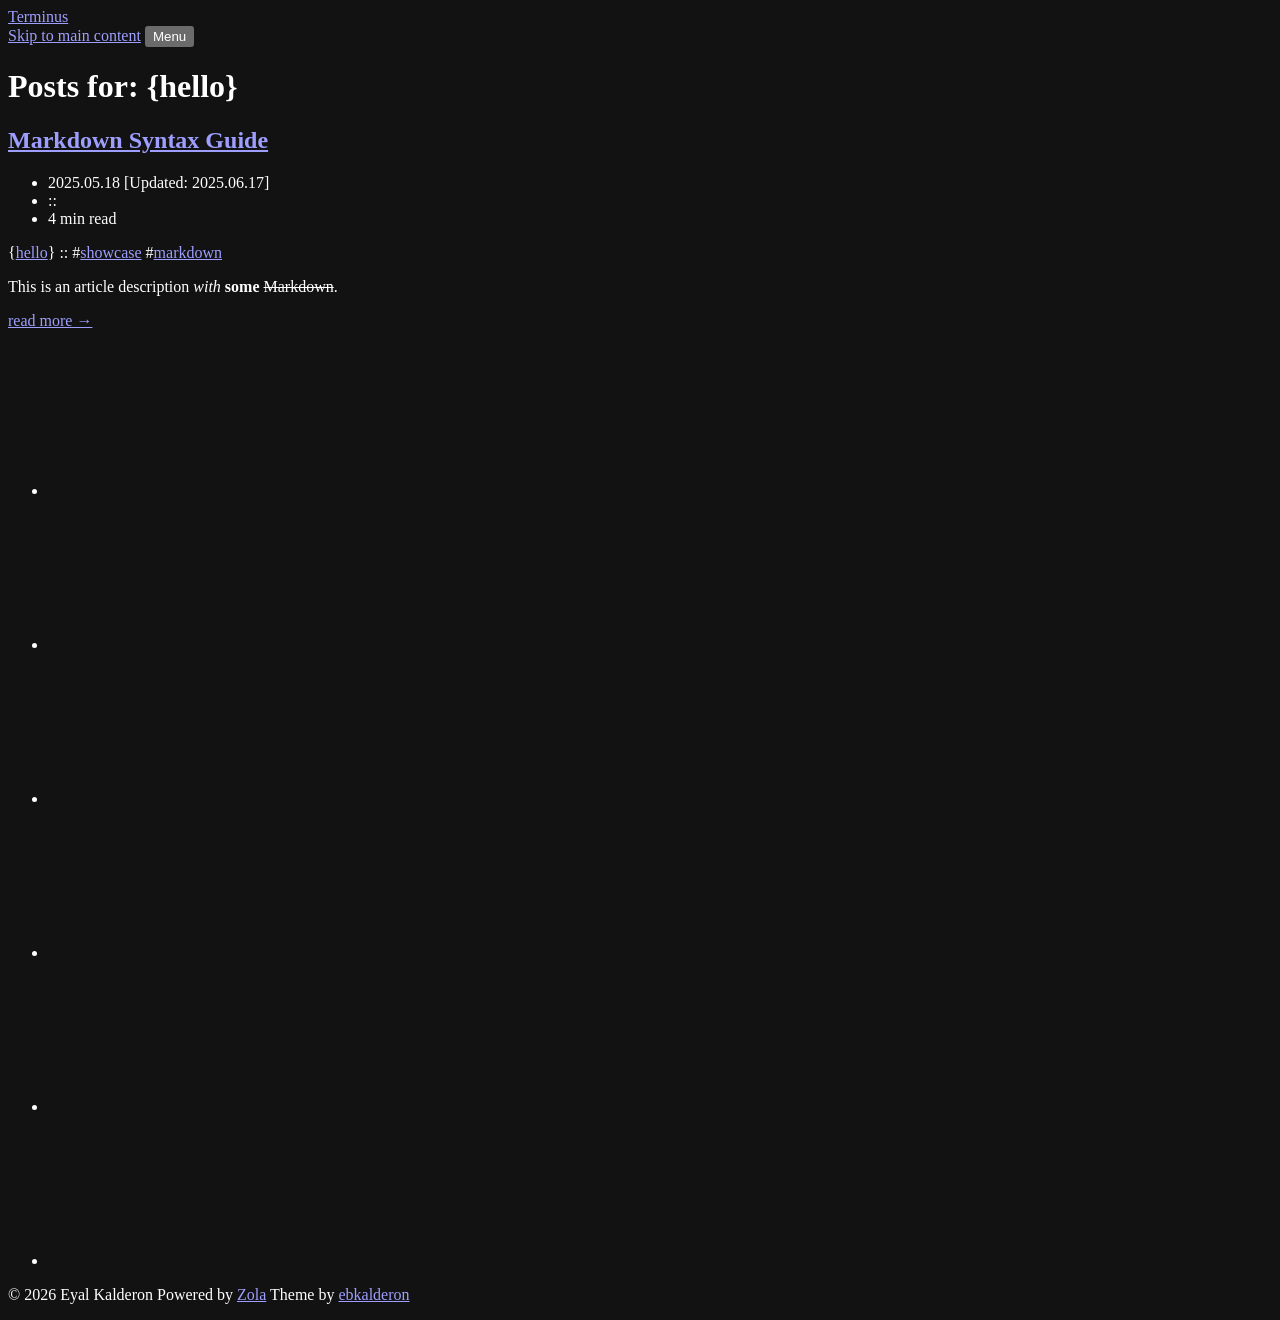
<file: categories/hello/index.html>
<!doctype html>
<html lang="en">

<head>
    <meta charset="utf-8">
    <meta name="viewport" content="width=device-width, initial-scale=1">
    <meta http-equiv="Content-Security-Policy" content="default-src 'self'; img-src 'self' data:; style-src-attr 'unsafe-inline'; base-uri 'self'; connect-src 'self' cloudflareinsights.com; form-action 'self'; script-src 'self' static.cloudflareinsights.com 'sha512-8DS7rgIrAmghBFwoOTujcf6D9rXvH8xm8JQ1Ja01h9QX8EzXldiszufYa4IFfKdLUKTTrnSFXLDkUEOTrZQ8Qg=='">

    <title>Hello | Terminus</title>

    <link rel="preload" href="https://eyalkalderon.com/terminus/fonts/FiraCode-Regular.woff2" as="font" type="font/woff2" crossorigin="anonymous">
    <link rel="preload" href="https://eyalkalderon.com/terminus/fonts/FiraCode-Bold.woff2" as="font" type="font/woff2" crossorigin="anonymous">
    <link rel="stylesheet" href="https://eyalkalderon.com/terminus/css/style.css?h=56140d81a83dfdf8626c">
    <link rel="icon" href="data:image/svg+xml,<svg xmlns='http://www.w3.org/2000/svg' viewBox='0 0 100 100'><text y='.9em' font-size='90'>👨‍💻</text></svg>">
    <script src="https://eyalkalderon.com/terminus/js/auto-close-popover-on-resize.js?h=4ef87d6fc7b98b22e044" defer></script>

    <link rel="canonical" href="https://eyalkalderon.com/terminus/categories/hello/">
    <link rel="alternate" type="application/atom+xml" href="https://eyalkalderon.com/terminus/atom.xml" title="Terminus">
    <link rel="alternate" type="application/atom+xml" href="https://eyalkalderon.com/terminus/categories/hello/atom.xml" title="Terminus | Posts in the 'hello' category">
        
    <meta name="description" content="Demo website for the Terminus theme for Zola">
    <meta name="robots" content="index, follow">
    <meta name="theme-color" content="#211f1a">
    <meta name="color-scheme" content="dark">

    <meta property="og:title" content="Categories">
    <meta property="og:type" content="website">
    <meta property="og:url" content="https://eyalkalderon.com/terminus/categories/hello/">
    <meta property="og:description" content="Demo website for the Terminus theme for Zola">
    <meta property="og:site_name" content="Terminus">
    <meta property="og:updated_time" content="2026-05-26T20:52:33.777182562+00:00">
    <meta name="fediverse:creator" content="@ebkalderon@hachyderm.io">
</head>

<body class="layout-center" data-theme="terminus">
    <header class="header">
        <div class="header-container">
            <span class="header-logo-container">
                <a href="https://eyalkalderon.com/terminus">
                    <span class="logo">Terminus</span>
                </a>
            </span>
        </div>
        <nav class="main-menu" aria-label="Main Menu">
            <a class="skip-to-content" href="#main">Skip to main content</a>
            <button class="main-menu-dropdown-button" popovertarget="nav-menu">Menu</button>
            <ul id="nav-menu" class="main-menu-items" aria-label="Site Navigation" popover>
                <li><a href="https://eyalkalderon.com/terminus/blog/">blog</a></li>
                <li><a href="https://eyalkalderon.com/terminus/archive/">archive</a></li>
                <li><a href="https://eyalkalderon.com/terminus/tags/">tags</a></li>
                <li><a href="https://eyalkalderon.com/terminus/projects/">projects</a></li>
                <li><a href="https://github.com/ebkalderon/terminus" target="_blank">github</a></li>
            </ul>
        </nav>
    </header>
    <main id="main">
        <h1>Posts for: {hello}</h1>
        <article class="post">
            <header>
                <h2 class="post-title">
                    <a href="https://eyalkalderon.com/terminus/blog/markdown/">Markdown Syntax Guide</a>
                </h2>
                <ul class="post-meta hidden">
                    <li title="Published on 2025-05-18, last updated 2025-06-17"><time datetime="2025-05-18">2025.05.18</time>&nbsp;[Updated: <time datetime="2025-06-17">2025.06.17</time>]</li>
                    <li role="separator" aria-hidden="true">::</li>
                    <li title="607 words"><time datetime="PT4M">4 min</time> read</li>
                </ul>
                <div class="post-tags">
                    <span>&lbrace;<a href="https://eyalkalderon.com/terminus/categories/hello/">hello</a>&rbrace;</span>
                    <span role="separator">::</span>
                    <span>#<a href="https://eyalkalderon.com/terminus/tags/showcase/">showcase</a></span>
                    <span>#<a href="https://eyalkalderon.com/terminus/tags/markdown/">markdown</a></span>
                </div>
            </header>
            <p>This is an article description <em>with</em> <strong>some</strong> <del>Markdown</del>.</p>
            <a class="read-more" href="https://eyalkalderon.com/terminus/blog/markdown/" aria-label="Read more about Markdown Syntax Guide">read more →</a>
        </article>
    </main>
    <footer class="footer">
        <address class="socials">
            <ul>
                <li>
                    <a class="social-link" href="https://eyalkalderon.com/terminus/atom.xml" title="atom feed">
                        <svg role="img" aria-label="atom feed">
                            <use href="https://eyalkalderon.com/terminus/images/social_icons/rss.svg#icon" aria-hidden="true" />
                        </svg>
                    </a>
                </li>
                <li>
                    <a class="social-link" rel="me" href="mailto:hello@example.com" title="email">
                        <svg role="img" aria-label="email">
                            <use href="https://eyalkalderon.com/terminus/images/social_icons/email.svg#icon" aria-hidden="true" />
                        </svg>
                    </a>
                </li>
                <li>
                    <a class="social-link" rel="me" href="https://github.com/ebkalderon" title="github">
                        <svg role="img" aria-label="github">
                            <use href="https://eyalkalderon.com/terminus/images/social_icons/github.svg#icon" aria-hidden="true" />
                        </svg>
                    </a>
                </li>
                <li>
                    <a class="social-link" rel="me" href="https://www.linkedin.com/in/ebkalderon" title="linkedin">
                        <svg role="img" aria-label="linkedin">
                            <use href="https://eyalkalderon.com/terminus/images/social_icons/linkedin.svg#icon" aria-hidden="true" />
                        </svg>
                    </a>
                </li>
                <li>
                    <a class="social-link" rel="me" href="https://hachyderm.io/@ebkalderon" title="mastodon">
                        <svg role="img" aria-label="mastodon">
                            <use href="https://eyalkalderon.com/terminus/images/social_icons/mastodon.svg#icon" aria-hidden="true" />
                        </svg>
                    </a>
                </li>
                <li>
                    <a class="social-link" rel="me" href="https://keyoxide.org/d5ad5bd47835b0f0b0c3046c00ab4c0942dcba25" title="keyoxide">
                        <svg role="img" aria-label="keyoxide">
                            <use href="https://eyalkalderon.com/terminus/images/social_icons/keyoxide.svg#icon" aria-hidden="true" />
                        </svg>
                    </a>
                </li>
            </ul>
        </address>
        <p class="copyright">
            <span>© <time>2026</time> Eyal Kalderon</span>
            <span>Powered by <a href="https://www.getzola.org">Zola</a></span>
            <span>Theme by <a href="https://eyalkalderon.com">ebkalderon</a></span>
        </p>
    </footer>
</body>

</html>
</file>
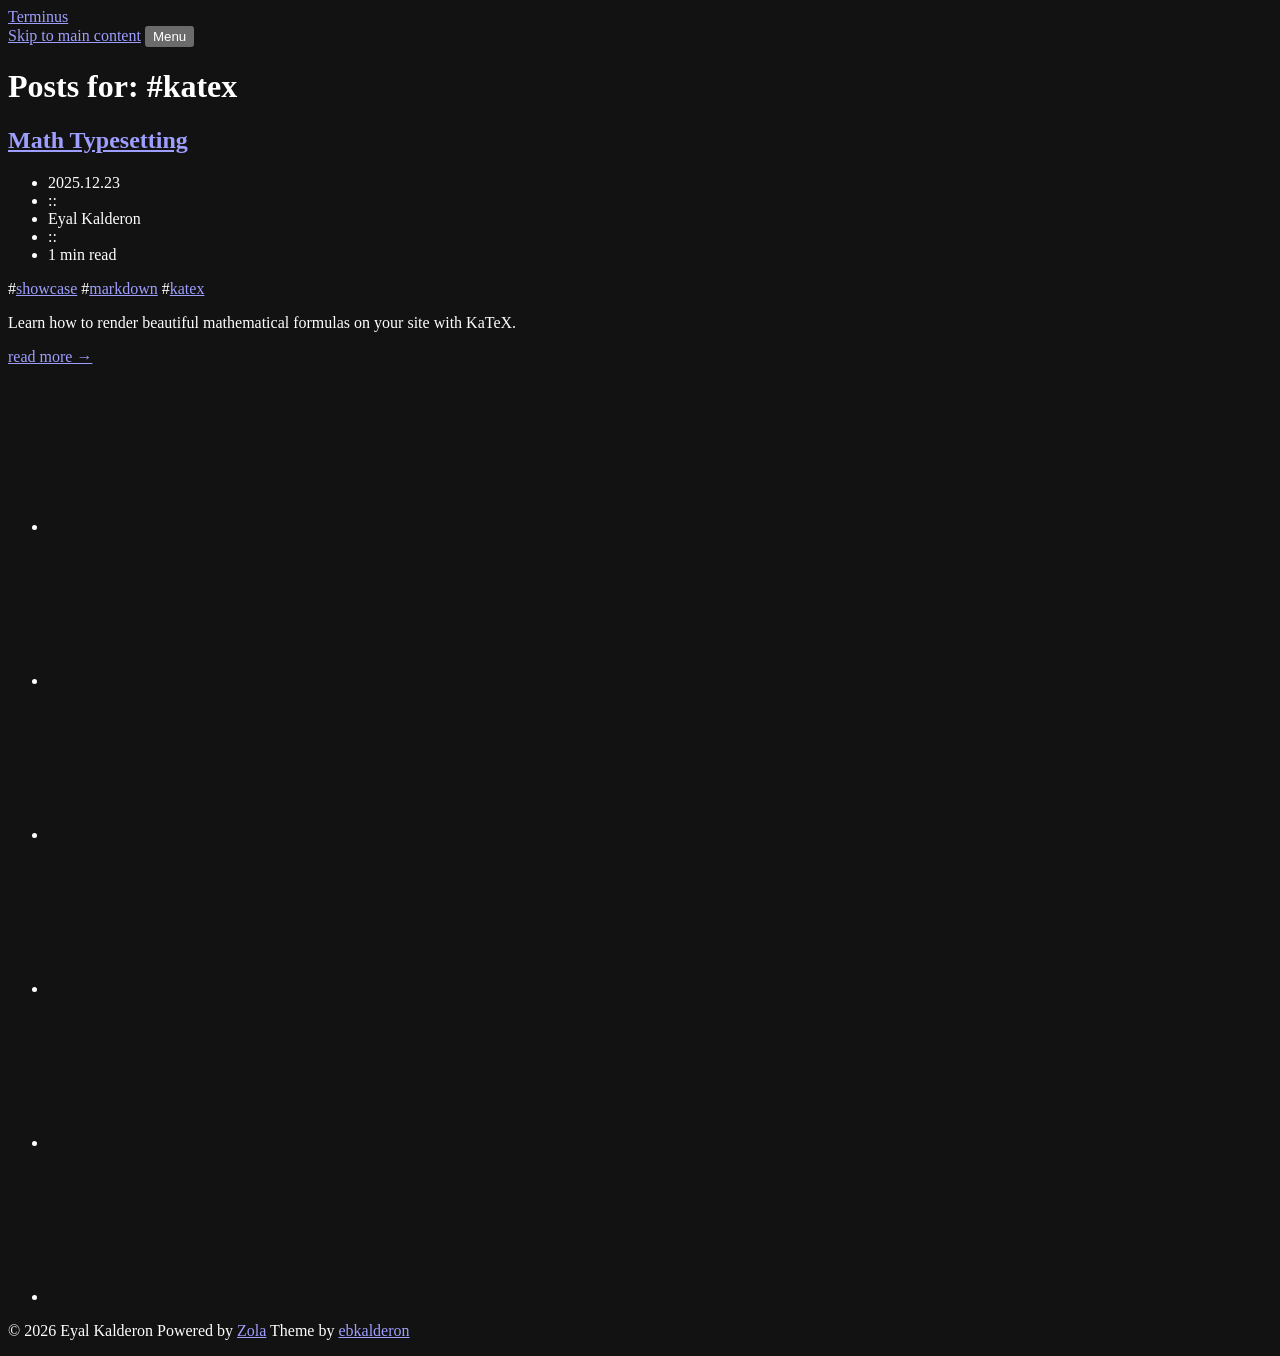
<file: tags/katex/index.html>
<!doctype html>
<html lang="en">

<head>
    <meta charset="utf-8">
    <meta name="viewport" content="width=device-width, initial-scale=1">
    <meta http-equiv="Content-Security-Policy" content="default-src 'self'; img-src 'self' data:; style-src-attr 'unsafe-inline'; base-uri 'self'; connect-src 'self' cloudflareinsights.com; form-action 'self'; script-src 'self' static.cloudflareinsights.com 'sha512-8DS7rgIrAmghBFwoOTujcf6D9rXvH8xm8JQ1Ja01h9QX8EzXldiszufYa4IFfKdLUKTTrnSFXLDkUEOTrZQ8Qg=='">

    <title>Katex | Terminus</title>

    <link rel="preload" href="https://eyalkalderon.com/terminus/fonts/FiraCode-Regular.woff2" as="font" type="font/woff2" crossorigin="anonymous">
    <link rel="preload" href="https://eyalkalderon.com/terminus/fonts/FiraCode-Bold.woff2" as="font" type="font/woff2" crossorigin="anonymous">
    <link rel="stylesheet" href="https://eyalkalderon.com/terminus/css/style.css?h=56140d81a83dfdf8626c">
    <link rel="icon" href="data:image/svg+xml,<svg xmlns='http://www.w3.org/2000/svg' viewBox='0 0 100 100'><text y='.9em' font-size='90'>👨‍💻</text></svg>">
    <script src="https://eyalkalderon.com/terminus/js/auto-close-popover-on-resize.js?h=4ef87d6fc7b98b22e044" defer></script>

    <link rel="canonical" href="https://eyalkalderon.com/terminus/tags/katex/">
    <link rel="alternate" type="application/atom+xml" href="https://eyalkalderon.com/terminus/atom.xml" title="Terminus">
    <link rel="alternate" type="application/atom+xml" href="https://eyalkalderon.com/terminus/tags/katex/atom.xml" title="Terminus | Posts in the 'katex' tag">
        
    <meta name="description" content="Demo website for the Terminus theme for Zola">
    <meta name="robots" content="index, follow">
    <meta name="theme-color" content="#211f1a">
    <meta name="color-scheme" content="dark">

    <meta property="og:title" content="Tags">
    <meta property="og:type" content="website">
    <meta property="og:url" content="https://eyalkalderon.com/terminus/tags/katex/">
    <meta property="og:description" content="Demo website for the Terminus theme for Zola">
    <meta property="og:site_name" content="Terminus">
    <meta property="og:updated_time" content="2026-05-26T20:52:33.777182562+00:00">
    <meta name="fediverse:creator" content="@ebkalderon@hachyderm.io">
</head>

<body class="layout-center" data-theme="terminus">
    <header class="header">
        <div class="header-container">
            <span class="header-logo-container">
                <a href="https://eyalkalderon.com/terminus">
                    <span class="logo">Terminus</span>
                </a>
            </span>
        </div>
        <nav class="main-menu" aria-label="Main Menu">
            <a class="skip-to-content" href="#main">Skip to main content</a>
            <button class="main-menu-dropdown-button" popovertarget="nav-menu">Menu</button>
            <ul id="nav-menu" class="main-menu-items" aria-label="Site Navigation" popover>
                <li><a href="https://eyalkalderon.com/terminus/blog/">blog</a></li>
                <li><a href="https://eyalkalderon.com/terminus/archive/">archive</a></li>
                <li><a href="https://eyalkalderon.com/terminus/tags/">tags</a></li>
                <li><a href="https://eyalkalderon.com/terminus/projects/">projects</a></li>
                <li><a href="https://github.com/ebkalderon/terminus" target="_blank">github</a></li>
            </ul>
        </nav>
    </header>
    <main id="main">
        <h1>Posts for: #katex</h1>
        <article class="post">
            <header>
                <h2 class="post-title">
                    <a href="https://eyalkalderon.com/terminus/blog/math-typesetting/">Math Typesetting</a>
                </h2>
                <ul class="post-meta hidden">
                    <li title="Published on 2025-12-23"><time datetime="2025-12-23">2025.12.23</time></li>
                    <li role="separator" aria-hidden="true">::</li>
                    <li title="Authors">Eyal Kalderon</li>
                    <li role="separator" aria-hidden="true">::</li>
                    <li title="180 words"><time datetime="PT1M">1 min</time> read</li>
                </ul>
                <div class="post-tags">
                    <span>#<a href="https://eyalkalderon.com/terminus/tags/showcase/">showcase</a></span>
                    <span>#<a href="https://eyalkalderon.com/terminus/tags/markdown/">markdown</a></span>
                    <span>#<a href="https://eyalkalderon.com/terminus/tags/katex/">katex</a></span>
                </div>
            </header>
            <p>Learn how to render beautiful mathematical formulas on your site with KaTeX.</p>
            <a class="read-more" href="https://eyalkalderon.com/terminus/blog/math-typesetting/" aria-label="Read more about Math Typesetting">read more →</a>
        </article>
    </main>
    <footer class="footer">
        <address class="socials">
            <ul>
                <li>
                    <a class="social-link" href="https://eyalkalderon.com/terminus/atom.xml" title="atom feed">
                        <svg role="img" aria-label="atom feed">
                            <use href="https://eyalkalderon.com/terminus/images/social_icons/rss.svg#icon" aria-hidden="true" />
                        </svg>
                    </a>
                </li>
                <li>
                    <a class="social-link" rel="me" href="mailto:hello@example.com" title="email">
                        <svg role="img" aria-label="email">
                            <use href="https://eyalkalderon.com/terminus/images/social_icons/email.svg#icon" aria-hidden="true" />
                        </svg>
                    </a>
                </li>
                <li>
                    <a class="social-link" rel="me" href="https://github.com/ebkalderon" title="github">
                        <svg role="img" aria-label="github">
                            <use href="https://eyalkalderon.com/terminus/images/social_icons/github.svg#icon" aria-hidden="true" />
                        </svg>
                    </a>
                </li>
                <li>
                    <a class="social-link" rel="me" href="https://www.linkedin.com/in/ebkalderon" title="linkedin">
                        <svg role="img" aria-label="linkedin">
                            <use href="https://eyalkalderon.com/terminus/images/social_icons/linkedin.svg#icon" aria-hidden="true" />
                        </svg>
                    </a>
                </li>
                <li>
                    <a class="social-link" rel="me" href="https://hachyderm.io/@ebkalderon" title="mastodon">
                        <svg role="img" aria-label="mastodon">
                            <use href="https://eyalkalderon.com/terminus/images/social_icons/mastodon.svg#icon" aria-hidden="true" />
                        </svg>
                    </a>
                </li>
                <li>
                    <a class="social-link" rel="me" href="https://keyoxide.org/d5ad5bd47835b0f0b0c3046c00ab4c0942dcba25" title="keyoxide">
                        <svg role="img" aria-label="keyoxide">
                            <use href="https://eyalkalderon.com/terminus/images/social_icons/keyoxide.svg#icon" aria-hidden="true" />
                        </svg>
                    </a>
                </li>
            </ul>
        </address>
        <p class="copyright">
            <span>© <time>2026</time> Eyal Kalderon</span>
            <span>Powered by <a href="https://www.getzola.org">Zola</a></span>
            <span>Theme by <a href="https://eyalkalderon.com">ebkalderon</a></span>
        </p>
    </footer>
</body>

</html>
</file>
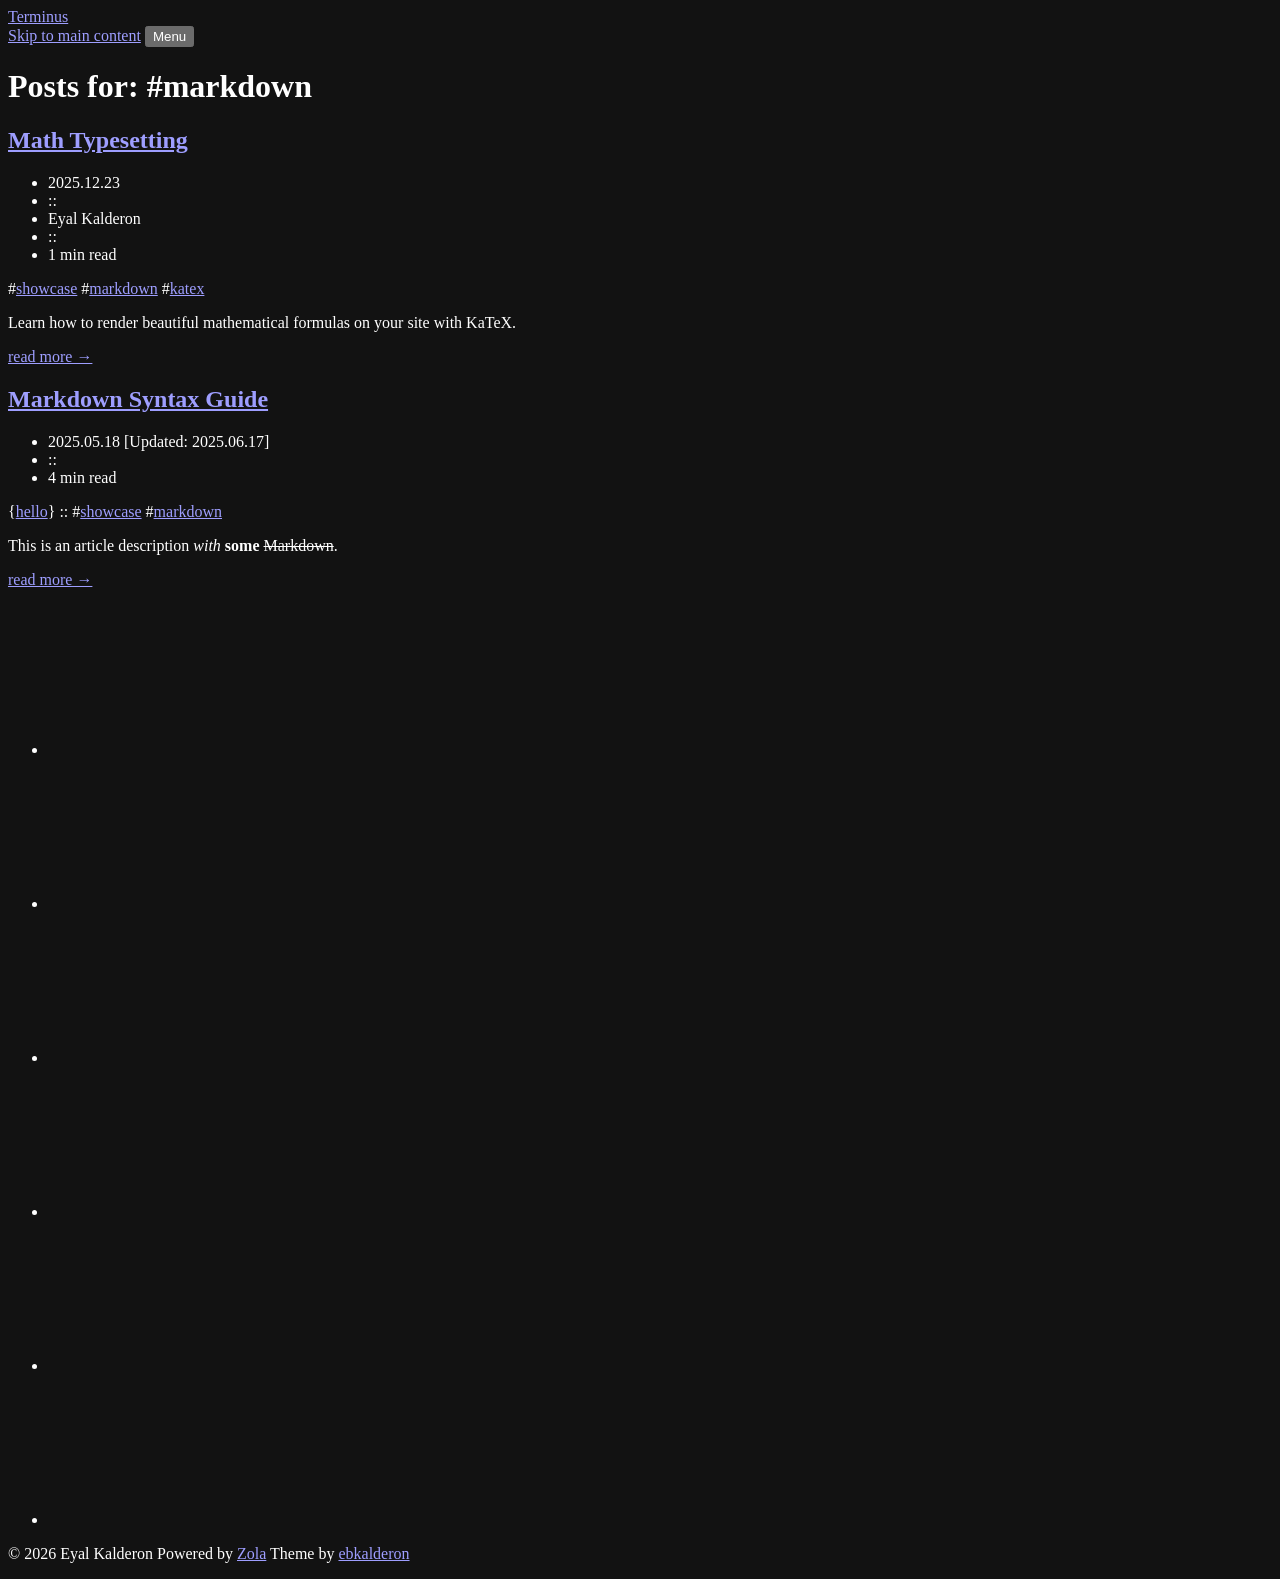
<file: tags/markdown/index.html>
<!doctype html>
<html lang="en">

<head>
    <meta charset="utf-8">
    <meta name="viewport" content="width=device-width, initial-scale=1">
    <meta http-equiv="Content-Security-Policy" content="default-src 'self'; img-src 'self' data:; style-src-attr 'unsafe-inline'; base-uri 'self'; connect-src 'self' cloudflareinsights.com; form-action 'self'; script-src 'self' static.cloudflareinsights.com 'sha512-8DS7rgIrAmghBFwoOTujcf6D9rXvH8xm8JQ1Ja01h9QX8EzXldiszufYa4IFfKdLUKTTrnSFXLDkUEOTrZQ8Qg=='">

    <title>Markdown | Terminus</title>

    <link rel="preload" href="https://eyalkalderon.com/terminus/fonts/FiraCode-Regular.woff2" as="font" type="font/woff2" crossorigin="anonymous">
    <link rel="preload" href="https://eyalkalderon.com/terminus/fonts/FiraCode-Bold.woff2" as="font" type="font/woff2" crossorigin="anonymous">
    <link rel="stylesheet" href="https://eyalkalderon.com/terminus/css/style.css?h=56140d81a83dfdf8626c">
    <link rel="icon" href="data:image/svg+xml,<svg xmlns='http://www.w3.org/2000/svg' viewBox='0 0 100 100'><text y='.9em' font-size='90'>👨‍💻</text></svg>">
    <script src="https://eyalkalderon.com/terminus/js/auto-close-popover-on-resize.js?h=4ef87d6fc7b98b22e044" defer></script>

    <link rel="canonical" href="https://eyalkalderon.com/terminus/tags/markdown/">
    <link rel="alternate" type="application/atom+xml" href="https://eyalkalderon.com/terminus/atom.xml" title="Terminus">
    <link rel="alternate" type="application/atom+xml" href="https://eyalkalderon.com/terminus/tags/markdown/atom.xml" title="Terminus | Posts in the 'markdown' tag">
        
    <meta name="description" content="Demo website for the Terminus theme for Zola">
    <meta name="robots" content="index, follow">
    <meta name="theme-color" content="#211f1a">
    <meta name="color-scheme" content="dark">

    <meta property="og:title" content="Tags">
    <meta property="og:type" content="website">
    <meta property="og:url" content="https://eyalkalderon.com/terminus/tags/markdown/">
    <meta property="og:description" content="Demo website for the Terminus theme for Zola">
    <meta property="og:site_name" content="Terminus">
    <meta property="og:updated_time" content="2026-05-26T20:52:33.777182562+00:00">
    <meta name="fediverse:creator" content="@ebkalderon@hachyderm.io">
</head>

<body class="layout-center" data-theme="terminus">
    <header class="header">
        <div class="header-container">
            <span class="header-logo-container">
                <a href="https://eyalkalderon.com/terminus">
                    <span class="logo">Terminus</span>
                </a>
            </span>
        </div>
        <nav class="main-menu" aria-label="Main Menu">
            <a class="skip-to-content" href="#main">Skip to main content</a>
            <button class="main-menu-dropdown-button" popovertarget="nav-menu">Menu</button>
            <ul id="nav-menu" class="main-menu-items" aria-label="Site Navigation" popover>
                <li><a href="https://eyalkalderon.com/terminus/blog/">blog</a></li>
                <li><a href="https://eyalkalderon.com/terminus/archive/">archive</a></li>
                <li><a href="https://eyalkalderon.com/terminus/tags/">tags</a></li>
                <li><a href="https://eyalkalderon.com/terminus/projects/">projects</a></li>
                <li><a href="https://github.com/ebkalderon/terminus" target="_blank">github</a></li>
            </ul>
        </nav>
    </header>
    <main id="main">
        <h1>Posts for: #markdown</h1>
        <article class="post">
            <header>
                <h2 class="post-title">
                    <a href="https://eyalkalderon.com/terminus/blog/math-typesetting/">Math Typesetting</a>
                </h2>
                <ul class="post-meta hidden">
                    <li title="Published on 2025-12-23"><time datetime="2025-12-23">2025.12.23</time></li>
                    <li role="separator" aria-hidden="true">::</li>
                    <li title="Authors">Eyal Kalderon</li>
                    <li role="separator" aria-hidden="true">::</li>
                    <li title="180 words"><time datetime="PT1M">1 min</time> read</li>
                </ul>
                <div class="post-tags">
                    <span>#<a href="https://eyalkalderon.com/terminus/tags/showcase/">showcase</a></span>
                    <span>#<a href="https://eyalkalderon.com/terminus/tags/markdown/">markdown</a></span>
                    <span>#<a href="https://eyalkalderon.com/terminus/tags/katex/">katex</a></span>
                </div>
            </header>
            <p>Learn how to render beautiful mathematical formulas on your site with KaTeX.</p>
            <a class="read-more" href="https://eyalkalderon.com/terminus/blog/math-typesetting/" aria-label="Read more about Math Typesetting">read more →</a>
        </article>
        <article class="post">
            <header>
                <h2 class="post-title">
                    <a href="https://eyalkalderon.com/terminus/blog/markdown/">Markdown Syntax Guide</a>
                </h2>
                <ul class="post-meta hidden">
                    <li title="Published on 2025-05-18, last updated 2025-06-17"><time datetime="2025-05-18">2025.05.18</time>&nbsp;[Updated: <time datetime="2025-06-17">2025.06.17</time>]</li>
                    <li role="separator" aria-hidden="true">::</li>
                    <li title="607 words"><time datetime="PT4M">4 min</time> read</li>
                </ul>
                <div class="post-tags">
                    <span>&lbrace;<a href="https://eyalkalderon.com/terminus/categories/hello/">hello</a>&rbrace;</span>
                    <span role="separator">::</span>
                    <span>#<a href="https://eyalkalderon.com/terminus/tags/showcase/">showcase</a></span>
                    <span>#<a href="https://eyalkalderon.com/terminus/tags/markdown/">markdown</a></span>
                </div>
            </header>
            <p>This is an article description <em>with</em> <strong>some</strong> <del>Markdown</del>.</p>
            <a class="read-more" href="https://eyalkalderon.com/terminus/blog/markdown/" aria-label="Read more about Markdown Syntax Guide">read more →</a>
        </article>
    </main>
    <footer class="footer">
        <address class="socials">
            <ul>
                <li>
                    <a class="social-link" href="https://eyalkalderon.com/terminus/atom.xml" title="atom feed">
                        <svg role="img" aria-label="atom feed">
                            <use href="https://eyalkalderon.com/terminus/images/social_icons/rss.svg#icon" aria-hidden="true" />
                        </svg>
                    </a>
                </li>
                <li>
                    <a class="social-link" rel="me" href="mailto:hello@example.com" title="email">
                        <svg role="img" aria-label="email">
                            <use href="https://eyalkalderon.com/terminus/images/social_icons/email.svg#icon" aria-hidden="true" />
                        </svg>
                    </a>
                </li>
                <li>
                    <a class="social-link" rel="me" href="https://github.com/ebkalderon" title="github">
                        <svg role="img" aria-label="github">
                            <use href="https://eyalkalderon.com/terminus/images/social_icons/github.svg#icon" aria-hidden="true" />
                        </svg>
                    </a>
                </li>
                <li>
                    <a class="social-link" rel="me" href="https://www.linkedin.com/in/ebkalderon" title="linkedin">
                        <svg role="img" aria-label="linkedin">
                            <use href="https://eyalkalderon.com/terminus/images/social_icons/linkedin.svg#icon" aria-hidden="true" />
                        </svg>
                    </a>
                </li>
                <li>
                    <a class="social-link" rel="me" href="https://hachyderm.io/@ebkalderon" title="mastodon">
                        <svg role="img" aria-label="mastodon">
                            <use href="https://eyalkalderon.com/terminus/images/social_icons/mastodon.svg#icon" aria-hidden="true" />
                        </svg>
                    </a>
                </li>
                <li>
                    <a class="social-link" rel="me" href="https://keyoxide.org/d5ad5bd47835b0f0b0c3046c00ab4c0942dcba25" title="keyoxide">
                        <svg role="img" aria-label="keyoxide">
                            <use href="https://eyalkalderon.com/terminus/images/social_icons/keyoxide.svg#icon" aria-hidden="true" />
                        </svg>
                    </a>
                </li>
            </ul>
        </address>
        <p class="copyright">
            <span>© <time>2026</time> Eyal Kalderon</span>
            <span>Powered by <a href="https://www.getzola.org">Zola</a></span>
            <span>Theme by <a href="https://eyalkalderon.com">ebkalderon</a></span>
        </p>
    </footer>
</body>

</html>
</file>
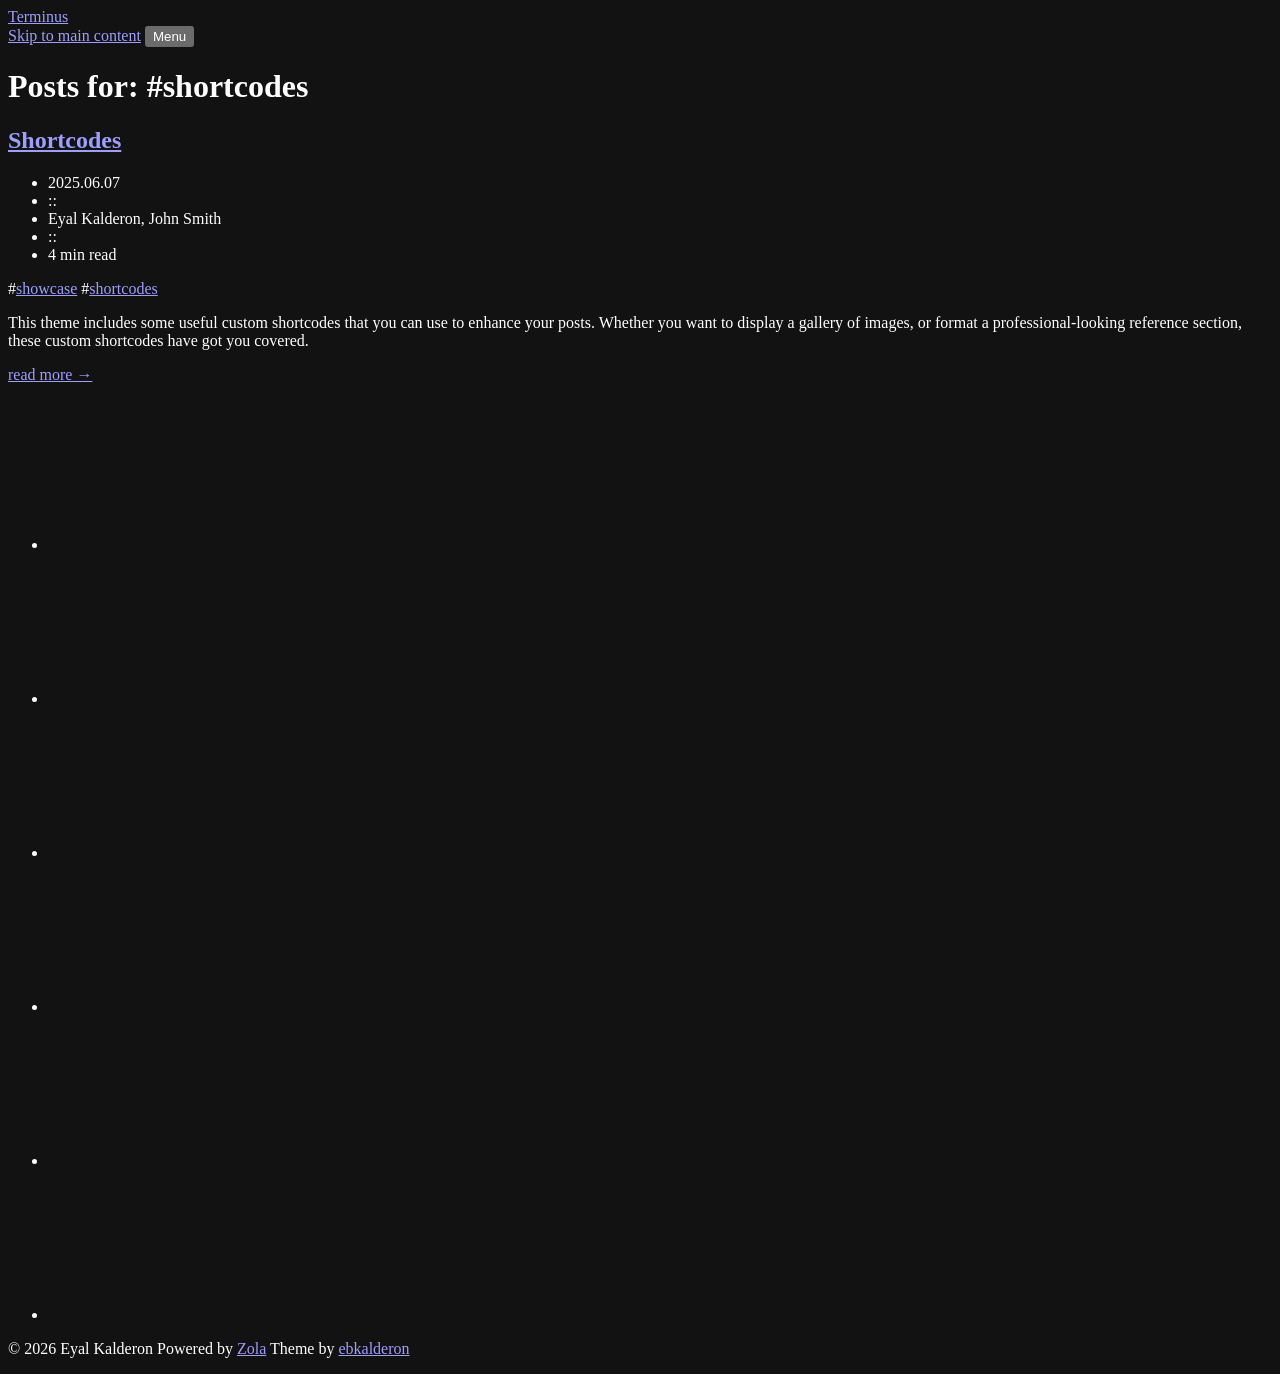
<file: tags/shortcodes/index.html>
<!doctype html>
<html lang="en">

<head>
    <meta charset="utf-8">
    <meta name="viewport" content="width=device-width, initial-scale=1">
    <meta http-equiv="Content-Security-Policy" content="default-src 'self'; img-src 'self' data:; style-src-attr 'unsafe-inline'; base-uri 'self'; connect-src 'self' cloudflareinsights.com; form-action 'self'; script-src 'self' static.cloudflareinsights.com 'sha512-8DS7rgIrAmghBFwoOTujcf6D9rXvH8xm8JQ1Ja01h9QX8EzXldiszufYa4IFfKdLUKTTrnSFXLDkUEOTrZQ8Qg=='">

    <title>Shortcodes | Terminus</title>

    <link rel="preload" href="https://eyalkalderon.com/terminus/fonts/FiraCode-Regular.woff2" as="font" type="font/woff2" crossorigin="anonymous">
    <link rel="preload" href="https://eyalkalderon.com/terminus/fonts/FiraCode-Bold.woff2" as="font" type="font/woff2" crossorigin="anonymous">
    <link rel="stylesheet" href="https://eyalkalderon.com/terminus/css/style.css?h=56140d81a83dfdf8626c">
    <link rel="icon" href="data:image/svg+xml,<svg xmlns='http://www.w3.org/2000/svg' viewBox='0 0 100 100'><text y='.9em' font-size='90'>👨‍💻</text></svg>">
    <script src="https://eyalkalderon.com/terminus/js/auto-close-popover-on-resize.js?h=4ef87d6fc7b98b22e044" defer></script>

    <link rel="canonical" href="https://eyalkalderon.com/terminus/tags/shortcodes/">
    <link rel="alternate" type="application/atom+xml" href="https://eyalkalderon.com/terminus/atom.xml" title="Terminus">
    <link rel="alternate" type="application/atom+xml" href="https://eyalkalderon.com/terminus/tags/shortcodes/atom.xml" title="Terminus | Posts in the 'shortcodes' tag">
        
    <meta name="description" content="Demo website for the Terminus theme for Zola">
    <meta name="robots" content="index, follow">
    <meta name="theme-color" content="#211f1a">
    <meta name="color-scheme" content="dark">

    <meta property="og:title" content="Tags">
    <meta property="og:type" content="website">
    <meta property="og:url" content="https://eyalkalderon.com/terminus/tags/shortcodes/">
    <meta property="og:description" content="Demo website for the Terminus theme for Zola">
    <meta property="og:site_name" content="Terminus">
    <meta property="og:updated_time" content="2026-05-26T20:52:33.777182562+00:00">
    <meta name="fediverse:creator" content="@ebkalderon@hachyderm.io">
</head>

<body class="layout-center" data-theme="terminus">
    <header class="header">
        <div class="header-container">
            <span class="header-logo-container">
                <a href="https://eyalkalderon.com/terminus">
                    <span class="logo">Terminus</span>
                </a>
            </span>
        </div>
        <nav class="main-menu" aria-label="Main Menu">
            <a class="skip-to-content" href="#main">Skip to main content</a>
            <button class="main-menu-dropdown-button" popovertarget="nav-menu">Menu</button>
            <ul id="nav-menu" class="main-menu-items" aria-label="Site Navigation" popover>
                <li><a href="https://eyalkalderon.com/terminus/blog/">blog</a></li>
                <li><a href="https://eyalkalderon.com/terminus/archive/">archive</a></li>
                <li><a href="https://eyalkalderon.com/terminus/tags/">tags</a></li>
                <li><a href="https://eyalkalderon.com/terminus/projects/">projects</a></li>
                <li><a href="https://github.com/ebkalderon/terminus" target="_blank">github</a></li>
            </ul>
        </nav>
    </header>
    <main id="main">
        <h1>Posts for: #shortcodes</h1>
        <article class="post">
            <header>
                <h2 class="post-title">
                    <a href="https://eyalkalderon.com/terminus/blog/shortcodes/">Shortcodes</a>
                </h2>
                <ul class="post-meta hidden">
                    <li title="Published on 2025-06-07"><time datetime="2025-06-07">2025.06.07</time></li>
                    <li role="separator" aria-hidden="true">::</li>
                    <li title="Authors">Eyal Kalderon, John Smith</li>
                    <li role="separator" aria-hidden="true">::</li>
                    <li title="762 words"><time datetime="PT4M">4 min</time> read</li>
                </ul>
                <div class="post-tags">
                    <span>#<a href="https://eyalkalderon.com/terminus/tags/showcase/">showcase</a></span>
                    <span>#<a href="https://eyalkalderon.com/terminus/tags/shortcodes/">shortcodes</a></span>
                </div>
            </header>
            <p>This theme includes some useful custom shortcodes that you can use to enhance
        your posts. Whether you want to display a gallery of images, or format a
        professional-looking reference section, these custom shortcodes have got you
        covered.</p>
            <a class="read-more" href="https://eyalkalderon.com/terminus/blog/shortcodes/#continue-reading" aria-label="Read more about Shortcodes">read more →</a>
        </article>
    </main>
    <footer class="footer">
        <address class="socials">
            <ul>
                <li>
                    <a class="social-link" href="https://eyalkalderon.com/terminus/atom.xml" title="atom feed">
                        <svg role="img" aria-label="atom feed">
                            <use href="https://eyalkalderon.com/terminus/images/social_icons/rss.svg#icon" aria-hidden="true" />
                        </svg>
                    </a>
                </li>
                <li>
                    <a class="social-link" rel="me" href="mailto:hello@example.com" title="email">
                        <svg role="img" aria-label="email">
                            <use href="https://eyalkalderon.com/terminus/images/social_icons/email.svg#icon" aria-hidden="true" />
                        </svg>
                    </a>
                </li>
                <li>
                    <a class="social-link" rel="me" href="https://github.com/ebkalderon" title="github">
                        <svg role="img" aria-label="github">
                            <use href="https://eyalkalderon.com/terminus/images/social_icons/github.svg#icon" aria-hidden="true" />
                        </svg>
                    </a>
                </li>
                <li>
                    <a class="social-link" rel="me" href="https://www.linkedin.com/in/ebkalderon" title="linkedin">
                        <svg role="img" aria-label="linkedin">
                            <use href="https://eyalkalderon.com/terminus/images/social_icons/linkedin.svg#icon" aria-hidden="true" />
                        </svg>
                    </a>
                </li>
                <li>
                    <a class="social-link" rel="me" href="https://hachyderm.io/@ebkalderon" title="mastodon">
                        <svg role="img" aria-label="mastodon">
                            <use href="https://eyalkalderon.com/terminus/images/social_icons/mastodon.svg#icon" aria-hidden="true" />
                        </svg>
                    </a>
                </li>
                <li>
                    <a class="social-link" rel="me" href="https://keyoxide.org/d5ad5bd47835b0f0b0c3046c00ab4c0942dcba25" title="keyoxide">
                        <svg role="img" aria-label="keyoxide">
                            <use href="https://eyalkalderon.com/terminus/images/social_icons/keyoxide.svg#icon" aria-hidden="true" />
                        </svg>
                    </a>
                </li>
            </ul>
        </address>
        <p class="copyright">
            <span>© <time>2026</time> Eyal Kalderon</span>
            <span>Powered by <a href="https://www.getzola.org">Zola</a></span>
            <span>Theme by <a href="https://eyalkalderon.com">ebkalderon</a></span>
        </p>
    </footer>
</body>

</html>
</file>
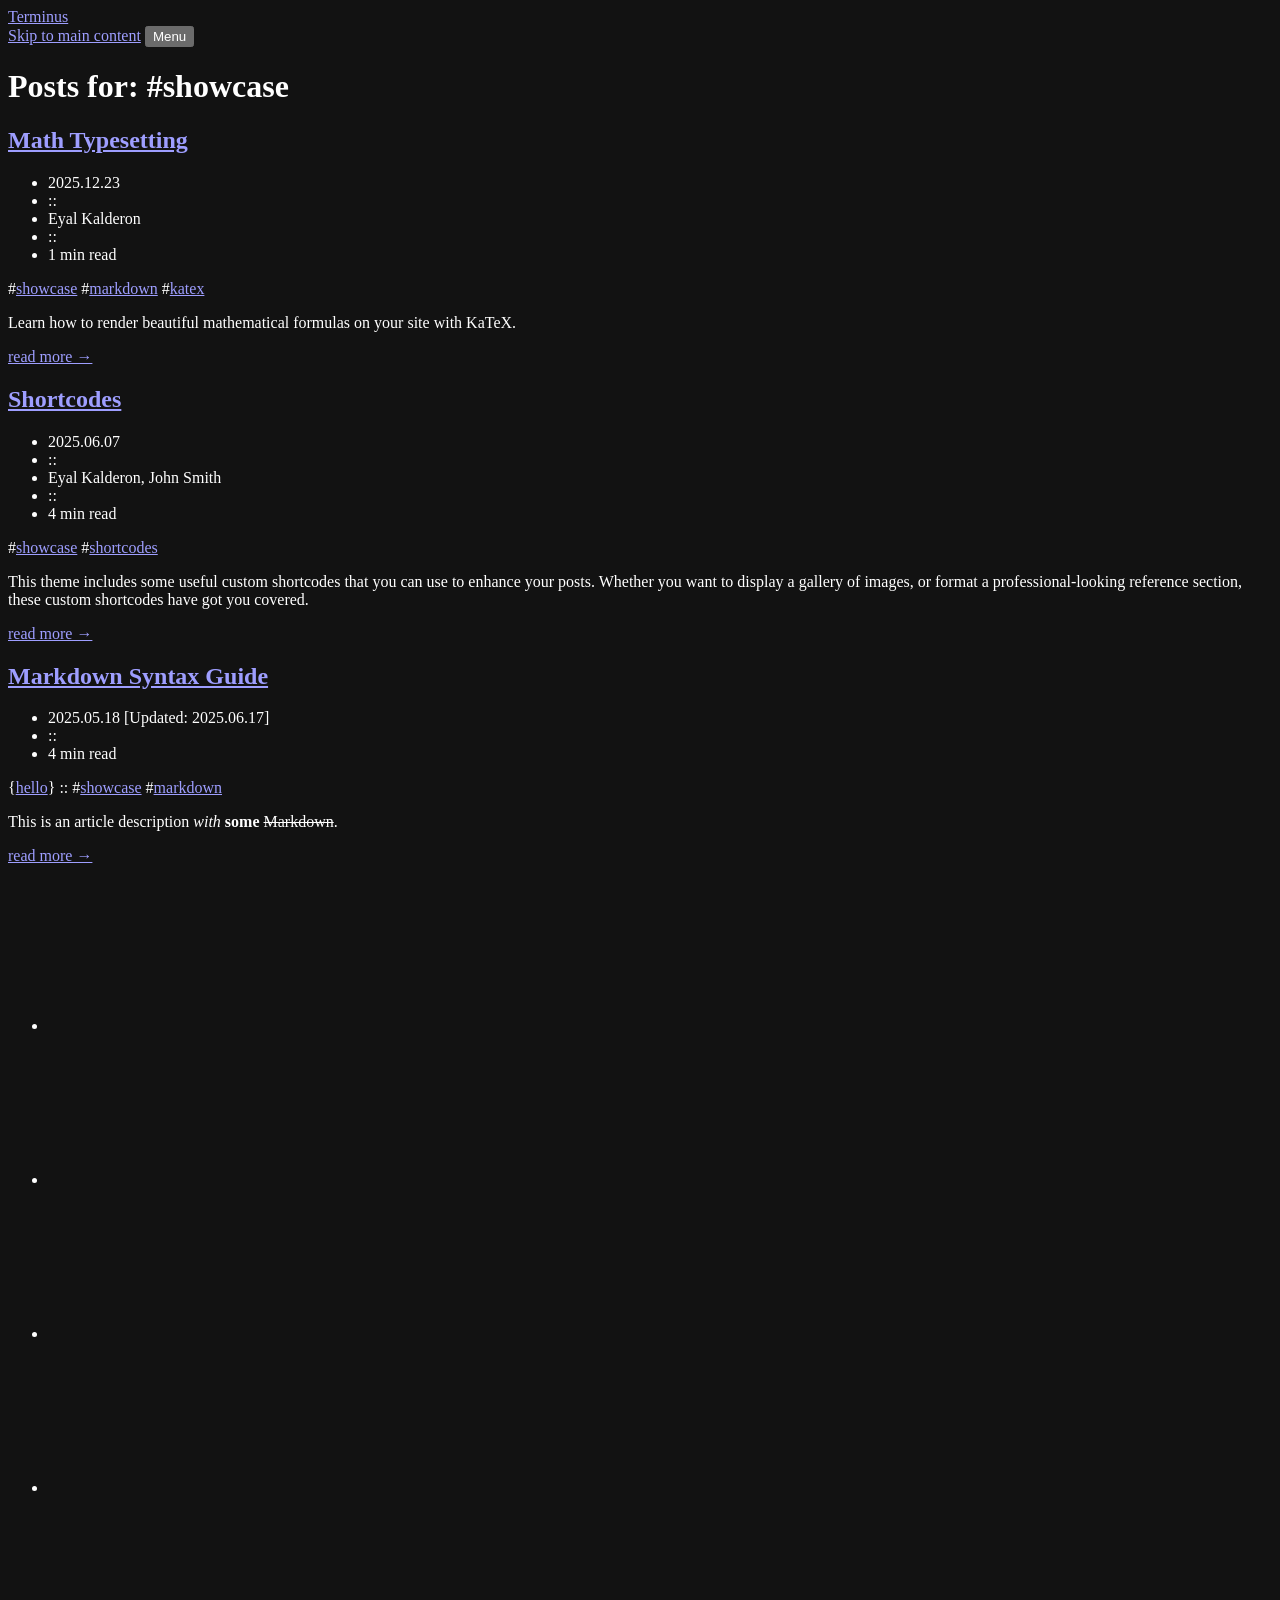
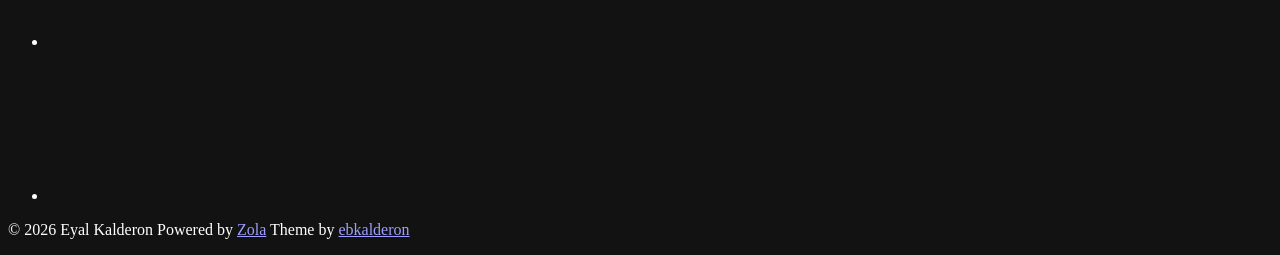
<file: tags/showcase/index.html>
<!doctype html>
<html lang="en">

<head>
    <meta charset="utf-8">
    <meta name="viewport" content="width=device-width, initial-scale=1">
    <meta http-equiv="Content-Security-Policy" content="default-src 'self'; img-src 'self' data:; style-src-attr 'unsafe-inline'; base-uri 'self'; connect-src 'self' cloudflareinsights.com; form-action 'self'; script-src 'self' static.cloudflareinsights.com 'sha512-8DS7rgIrAmghBFwoOTujcf6D9rXvH8xm8JQ1Ja01h9QX8EzXldiszufYa4IFfKdLUKTTrnSFXLDkUEOTrZQ8Qg=='">

    <title>Showcase | Terminus</title>

    <link rel="preload" href="https://eyalkalderon.com/terminus/fonts/FiraCode-Regular.woff2" as="font" type="font/woff2" crossorigin="anonymous">
    <link rel="preload" href="https://eyalkalderon.com/terminus/fonts/FiraCode-Bold.woff2" as="font" type="font/woff2" crossorigin="anonymous">
    <link rel="stylesheet" href="https://eyalkalderon.com/terminus/css/style.css?h=56140d81a83dfdf8626c">
    <link rel="icon" href="data:image/svg+xml,<svg xmlns='http://www.w3.org/2000/svg' viewBox='0 0 100 100'><text y='.9em' font-size='90'>👨‍💻</text></svg>">
    <script src="https://eyalkalderon.com/terminus/js/auto-close-popover-on-resize.js?h=4ef87d6fc7b98b22e044" defer></script>

    <link rel="canonical" href="https://eyalkalderon.com/terminus/tags/showcase/">
    <link rel="alternate" type="application/atom+xml" href="https://eyalkalderon.com/terminus/atom.xml" title="Terminus">
    <link rel="alternate" type="application/atom+xml" href="https://eyalkalderon.com/terminus/tags/showcase/atom.xml" title="Terminus | Posts in the 'showcase' tag">
        
    <meta name="description" content="Demo website for the Terminus theme for Zola">
    <meta name="robots" content="index, follow">
    <meta name="theme-color" content="#211f1a">
    <meta name="color-scheme" content="dark">

    <meta property="og:title" content="Tags">
    <meta property="og:type" content="website">
    <meta property="og:url" content="https://eyalkalderon.com/terminus/tags/showcase/">
    <meta property="og:description" content="Demo website for the Terminus theme for Zola">
    <meta property="og:site_name" content="Terminus">
    <meta property="og:updated_time" content="2026-05-26T20:52:33.777182562+00:00">
    <meta name="fediverse:creator" content="@ebkalderon@hachyderm.io">
</head>

<body class="layout-center" data-theme="terminus">
    <header class="header">
        <div class="header-container">
            <span class="header-logo-container">
                <a href="https://eyalkalderon.com/terminus">
                    <span class="logo">Terminus</span>
                </a>
            </span>
        </div>
        <nav class="main-menu" aria-label="Main Menu">
            <a class="skip-to-content" href="#main">Skip to main content</a>
            <button class="main-menu-dropdown-button" popovertarget="nav-menu">Menu</button>
            <ul id="nav-menu" class="main-menu-items" aria-label="Site Navigation" popover>
                <li><a href="https://eyalkalderon.com/terminus/blog/">blog</a></li>
                <li><a href="https://eyalkalderon.com/terminus/archive/">archive</a></li>
                <li><a href="https://eyalkalderon.com/terminus/tags/">tags</a></li>
                <li><a href="https://eyalkalderon.com/terminus/projects/">projects</a></li>
                <li><a href="https://github.com/ebkalderon/terminus" target="_blank">github</a></li>
            </ul>
        </nav>
    </header>
    <main id="main">
        <h1>Posts for: #showcase</h1>
        <article class="post">
            <header>
                <h2 class="post-title">
                    <a href="https://eyalkalderon.com/terminus/blog/math-typesetting/">Math Typesetting</a>
                </h2>
                <ul class="post-meta hidden">
                    <li title="Published on 2025-12-23"><time datetime="2025-12-23">2025.12.23</time></li>
                    <li role="separator" aria-hidden="true">::</li>
                    <li title="Authors">Eyal Kalderon</li>
                    <li role="separator" aria-hidden="true">::</li>
                    <li title="180 words"><time datetime="PT1M">1 min</time> read</li>
                </ul>
                <div class="post-tags">
                    <span>#<a href="https://eyalkalderon.com/terminus/tags/showcase/">showcase</a></span>
                    <span>#<a href="https://eyalkalderon.com/terminus/tags/markdown/">markdown</a></span>
                    <span>#<a href="https://eyalkalderon.com/terminus/tags/katex/">katex</a></span>
                </div>
            </header>
            <p>Learn how to render beautiful mathematical formulas on your site with KaTeX.</p>
            <a class="read-more" href="https://eyalkalderon.com/terminus/blog/math-typesetting/" aria-label="Read more about Math Typesetting">read more →</a>
        </article>
        <article class="post">
            <header>
                <h2 class="post-title">
                    <a href="https://eyalkalderon.com/terminus/blog/shortcodes/">Shortcodes</a>
                </h2>
                <ul class="post-meta hidden">
                    <li title="Published on 2025-06-07"><time datetime="2025-06-07">2025.06.07</time></li>
                    <li role="separator" aria-hidden="true">::</li>
                    <li title="Authors">Eyal Kalderon, John Smith</li>
                    <li role="separator" aria-hidden="true">::</li>
                    <li title="762 words"><time datetime="PT4M">4 min</time> read</li>
                </ul>
                <div class="post-tags">
                    <span>#<a href="https://eyalkalderon.com/terminus/tags/showcase/">showcase</a></span>
                    <span>#<a href="https://eyalkalderon.com/terminus/tags/shortcodes/">shortcodes</a></span>
                </div>
            </header>
            <p>This theme includes some useful custom shortcodes that you can use to enhance
        your posts. Whether you want to display a gallery of images, or format a
        professional-looking reference section, these custom shortcodes have got you
        covered.</p>
            <a class="read-more" href="https://eyalkalderon.com/terminus/blog/shortcodes/#continue-reading" aria-label="Read more about Shortcodes">read more →</a>
        </article>
        <article class="post">
            <header>
                <h2 class="post-title">
                    <a href="https://eyalkalderon.com/terminus/blog/markdown/">Markdown Syntax Guide</a>
                </h2>
                <ul class="post-meta hidden">
                    <li title="Published on 2025-05-18, last updated 2025-06-17"><time datetime="2025-05-18">2025.05.18</time>&nbsp;[Updated: <time datetime="2025-06-17">2025.06.17</time>]</li>
                    <li role="separator" aria-hidden="true">::</li>
                    <li title="607 words"><time datetime="PT4M">4 min</time> read</li>
                </ul>
                <div class="post-tags">
                    <span>&lbrace;<a href="https://eyalkalderon.com/terminus/categories/hello/">hello</a>&rbrace;</span>
                    <span role="separator">::</span>
                    <span>#<a href="https://eyalkalderon.com/terminus/tags/showcase/">showcase</a></span>
                    <span>#<a href="https://eyalkalderon.com/terminus/tags/markdown/">markdown</a></span>
                </div>
            </header>
            <p>This is an article description <em>with</em> <strong>some</strong> <del>Markdown</del>.</p>
            <a class="read-more" href="https://eyalkalderon.com/terminus/blog/markdown/" aria-label="Read more about Markdown Syntax Guide">read more →</a>
        </article>
    </main>
    <footer class="footer">
        <address class="socials">
            <ul>
                <li>
                    <a class="social-link" href="https://eyalkalderon.com/terminus/atom.xml" title="atom feed">
                        <svg role="img" aria-label="atom feed">
                            <use href="https://eyalkalderon.com/terminus/images/social_icons/rss.svg#icon" aria-hidden="true" />
                        </svg>
                    </a>
                </li>
                <li>
                    <a class="social-link" rel="me" href="mailto:hello@example.com" title="email">
                        <svg role="img" aria-label="email">
                            <use href="https://eyalkalderon.com/terminus/images/social_icons/email.svg#icon" aria-hidden="true" />
                        </svg>
                    </a>
                </li>
                <li>
                    <a class="social-link" rel="me" href="https://github.com/ebkalderon" title="github">
                        <svg role="img" aria-label="github">
                            <use href="https://eyalkalderon.com/terminus/images/social_icons/github.svg#icon" aria-hidden="true" />
                        </svg>
                    </a>
                </li>
                <li>
                    <a class="social-link" rel="me" href="https://www.linkedin.com/in/ebkalderon" title="linkedin">
                        <svg role="img" aria-label="linkedin">
                            <use href="https://eyalkalderon.com/terminus/images/social_icons/linkedin.svg#icon" aria-hidden="true" />
                        </svg>
                    </a>
                </li>
                <li>
                    <a class="social-link" rel="me" href="https://hachyderm.io/@ebkalderon" title="mastodon">
                        <svg role="img" aria-label="mastodon">
                            <use href="https://eyalkalderon.com/terminus/images/social_icons/mastodon.svg#icon" aria-hidden="true" />
                        </svg>
                    </a>
                </li>
                <li>
                    <a class="social-link" rel="me" href="https://keyoxide.org/d5ad5bd47835b0f0b0c3046c00ab4c0942dcba25" title="keyoxide">
                        <svg role="img" aria-label="keyoxide">
                            <use href="https://eyalkalderon.com/terminus/images/social_icons/keyoxide.svg#icon" aria-hidden="true" />
                        </svg>
                    </a>
                </li>
            </ul>
        </address>
        <p class="copyright">
            <span>© <time>2026</time> Eyal Kalderon</span>
            <span>Powered by <a href="https://www.getzola.org">Zola</a></span>
            <span>Theme by <a href="https://eyalkalderon.com">ebkalderon</a></span>
        </p>
    </footer>
</body>

</html>
</file>
